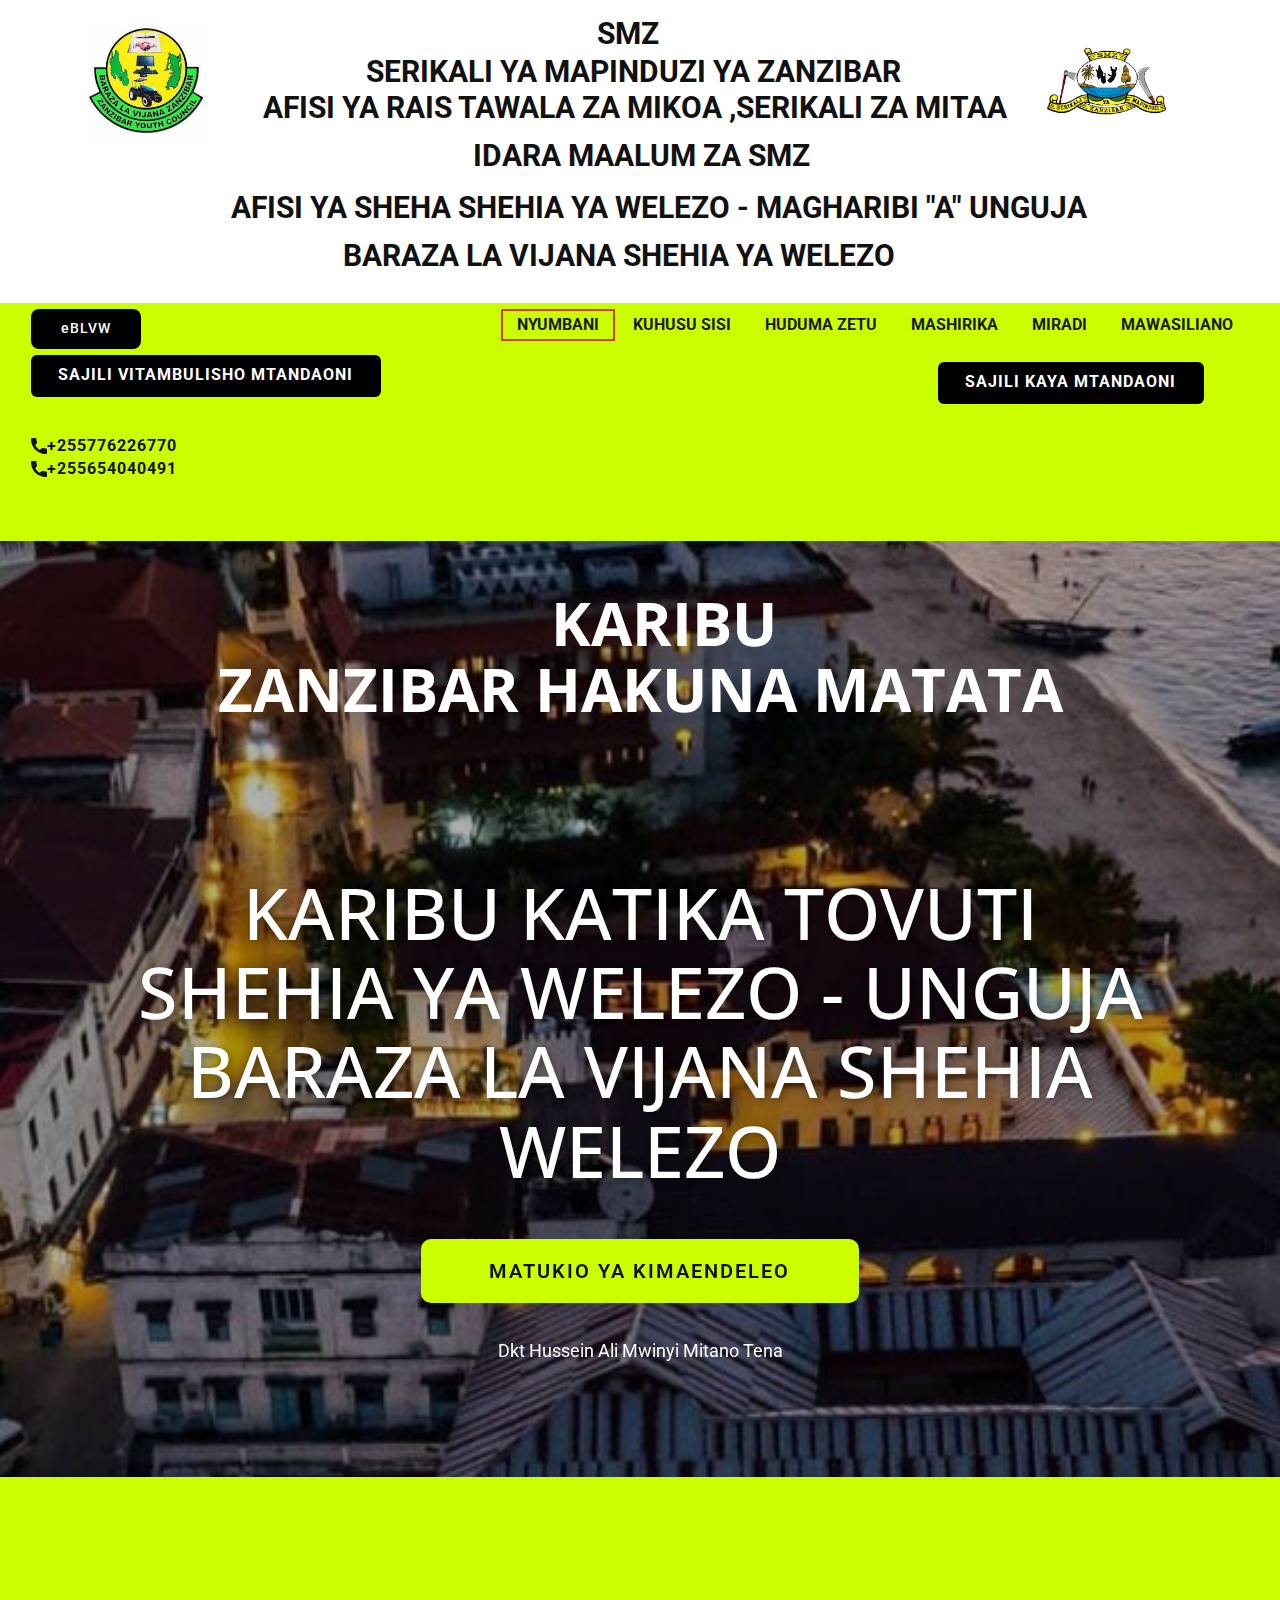
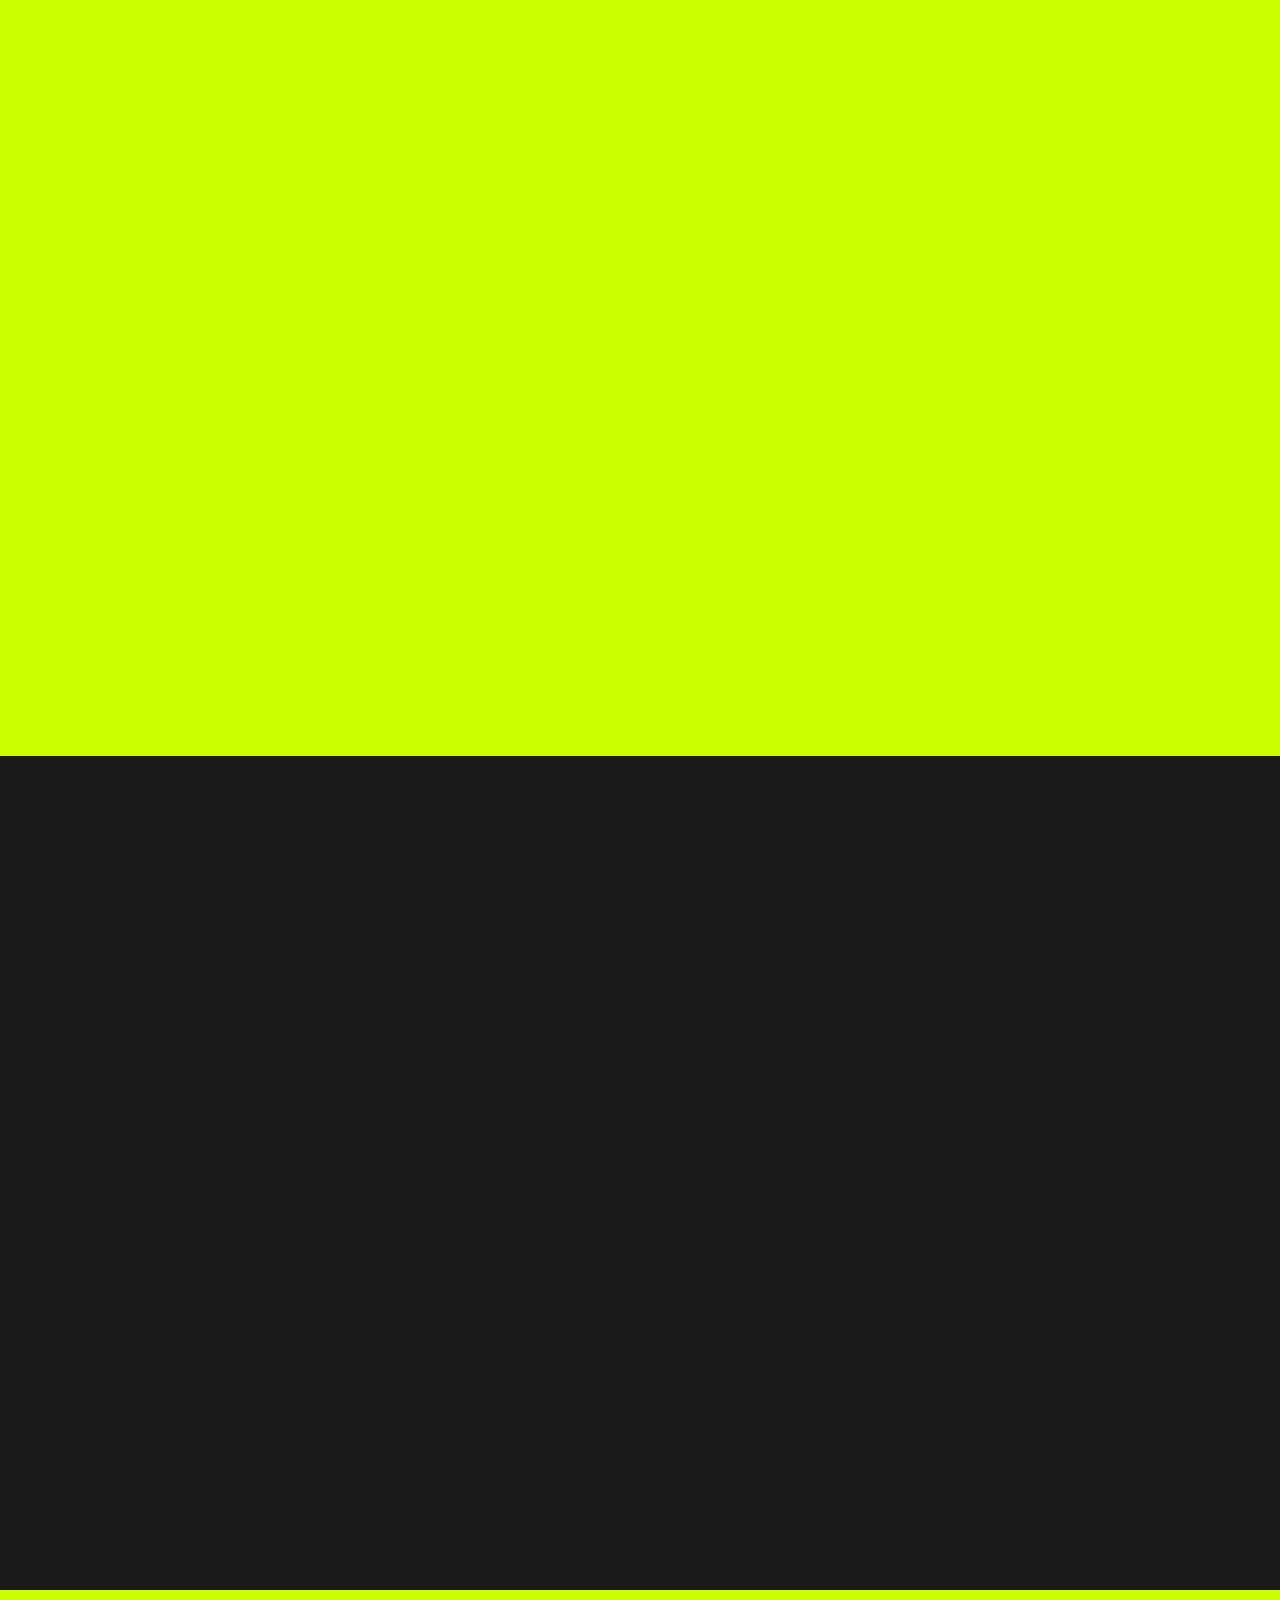
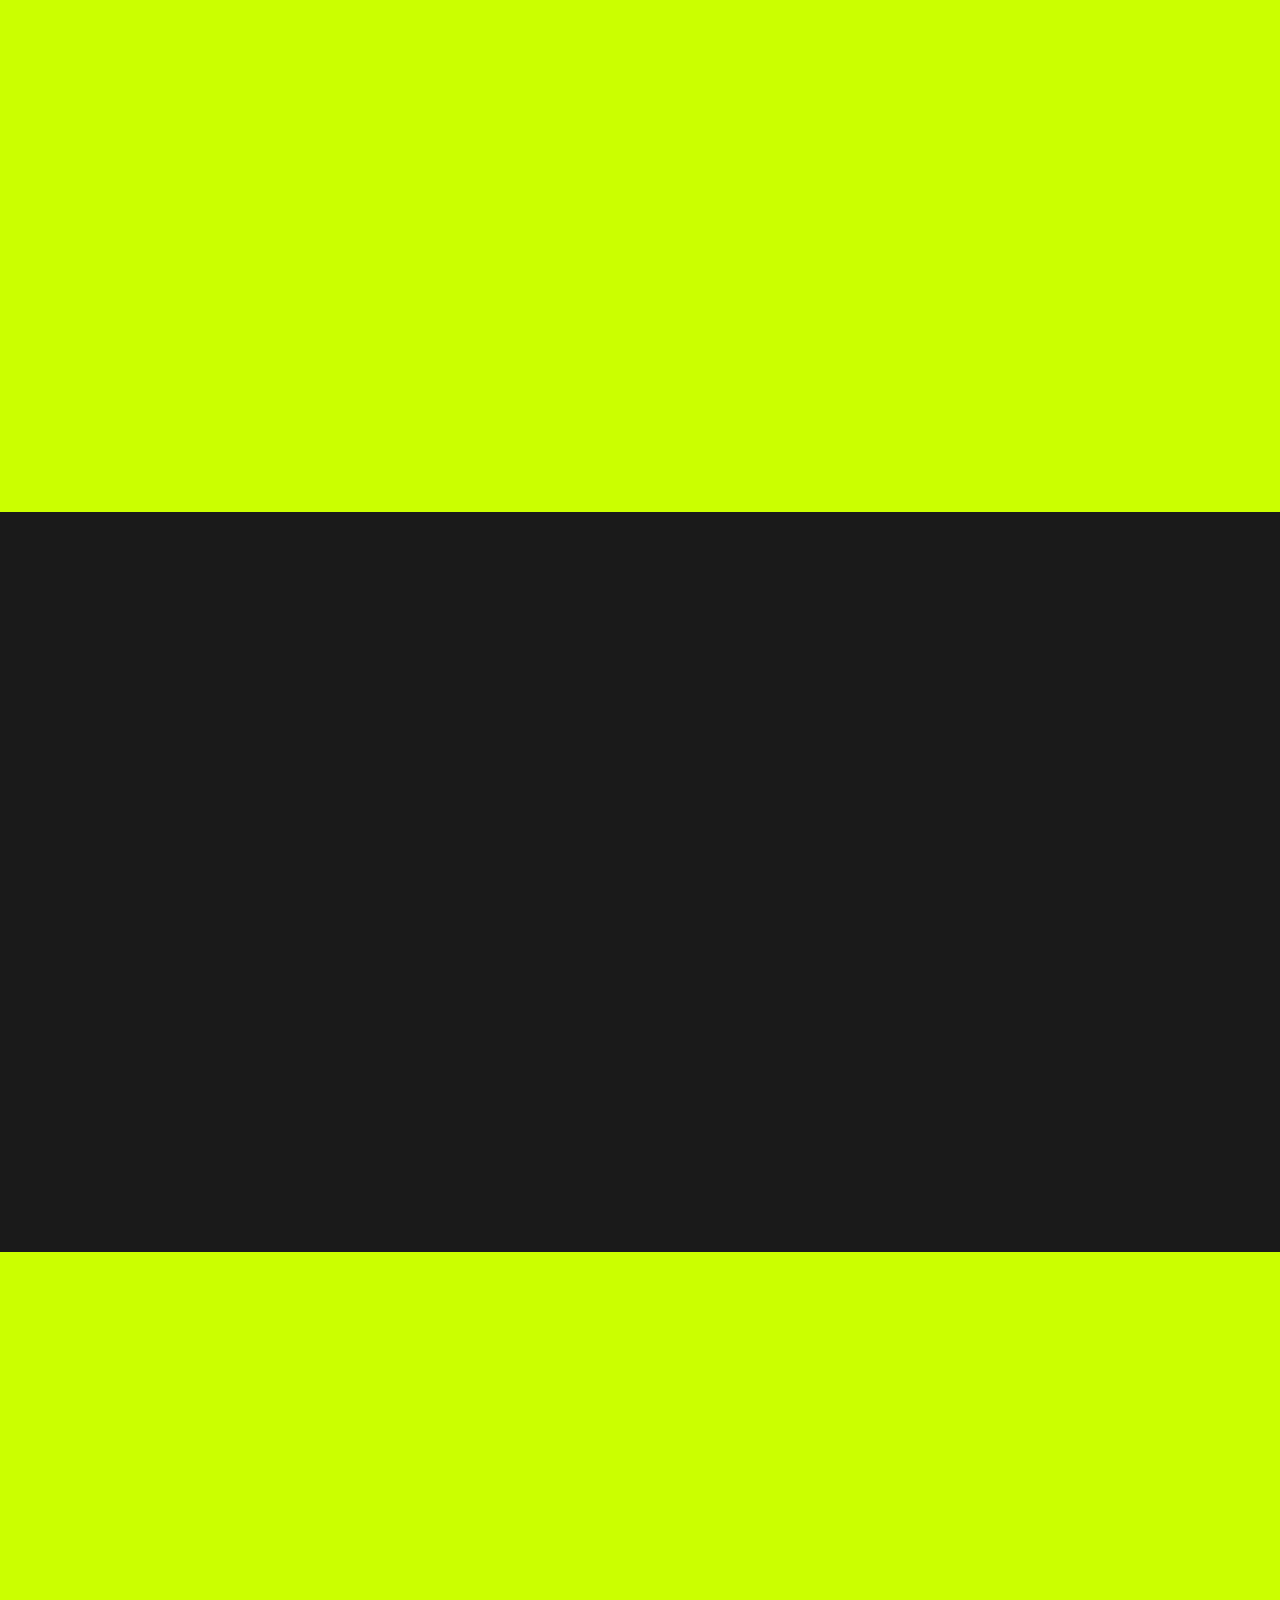
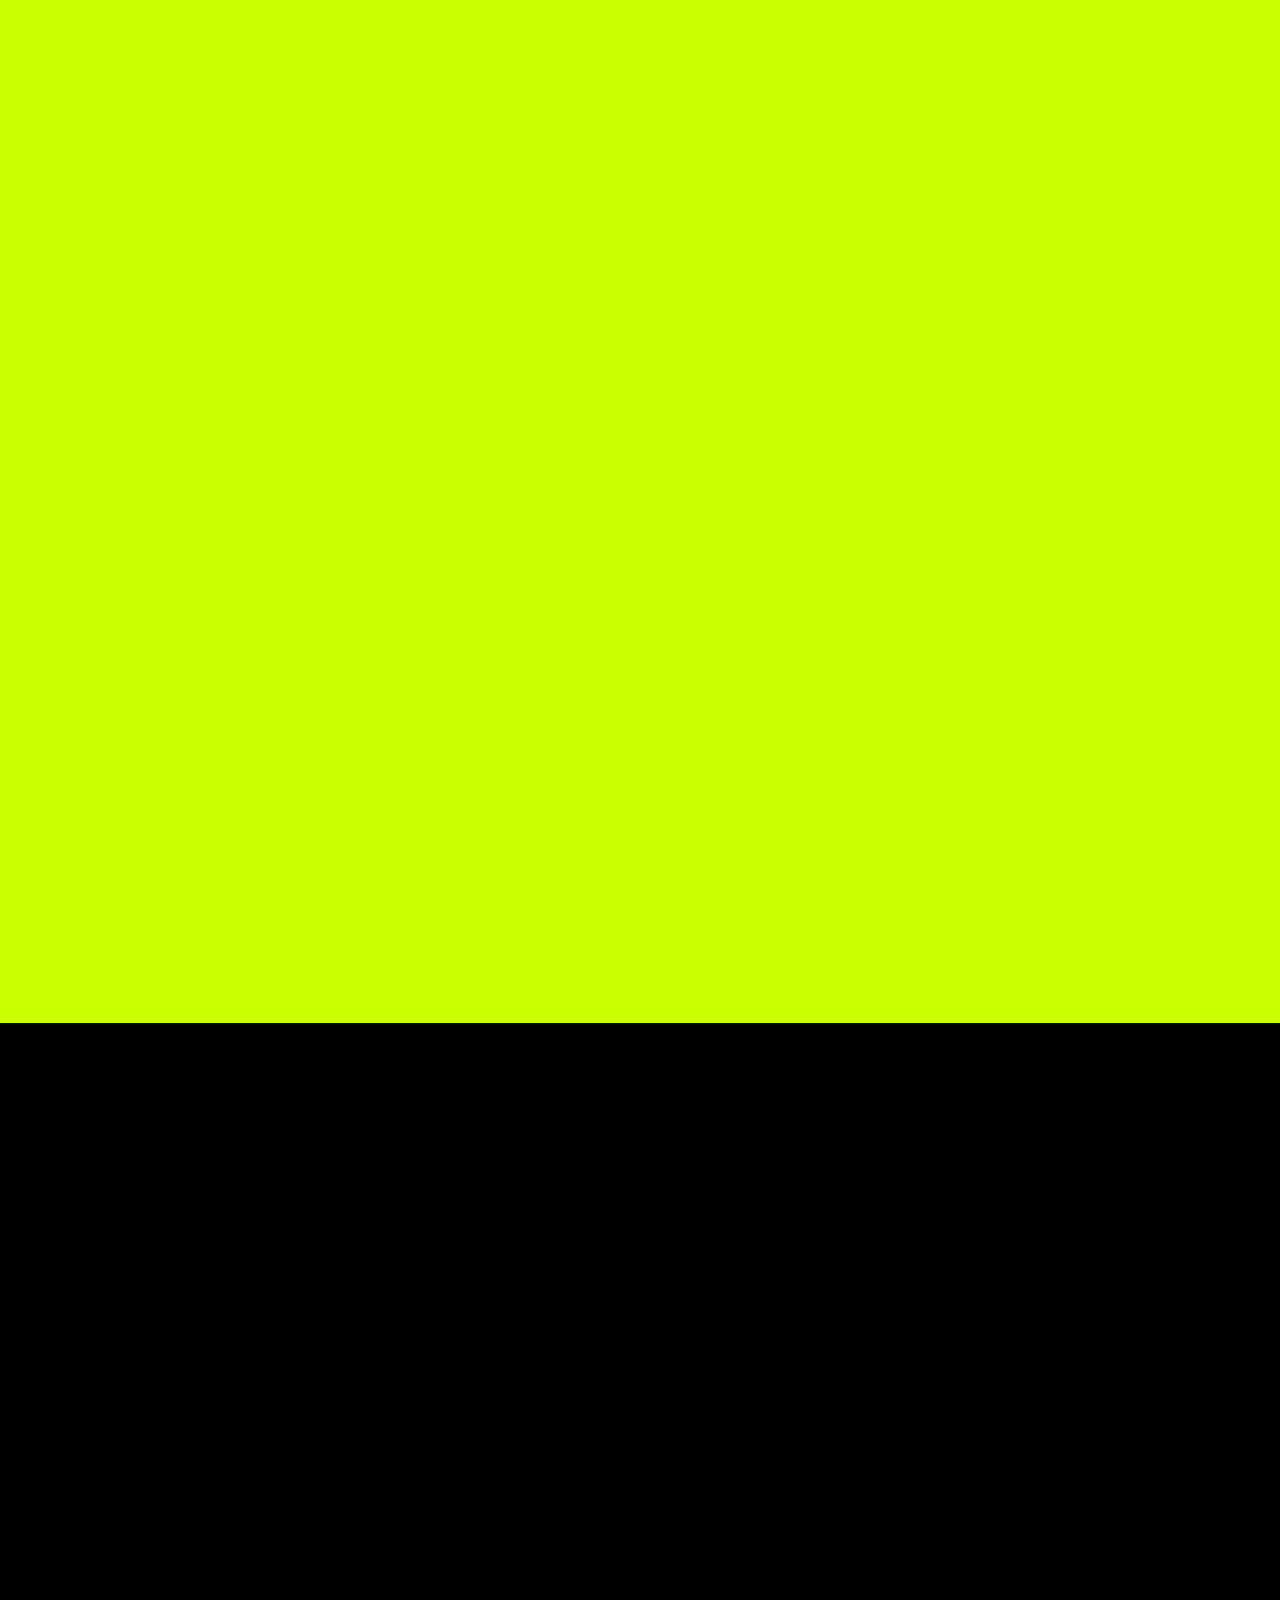
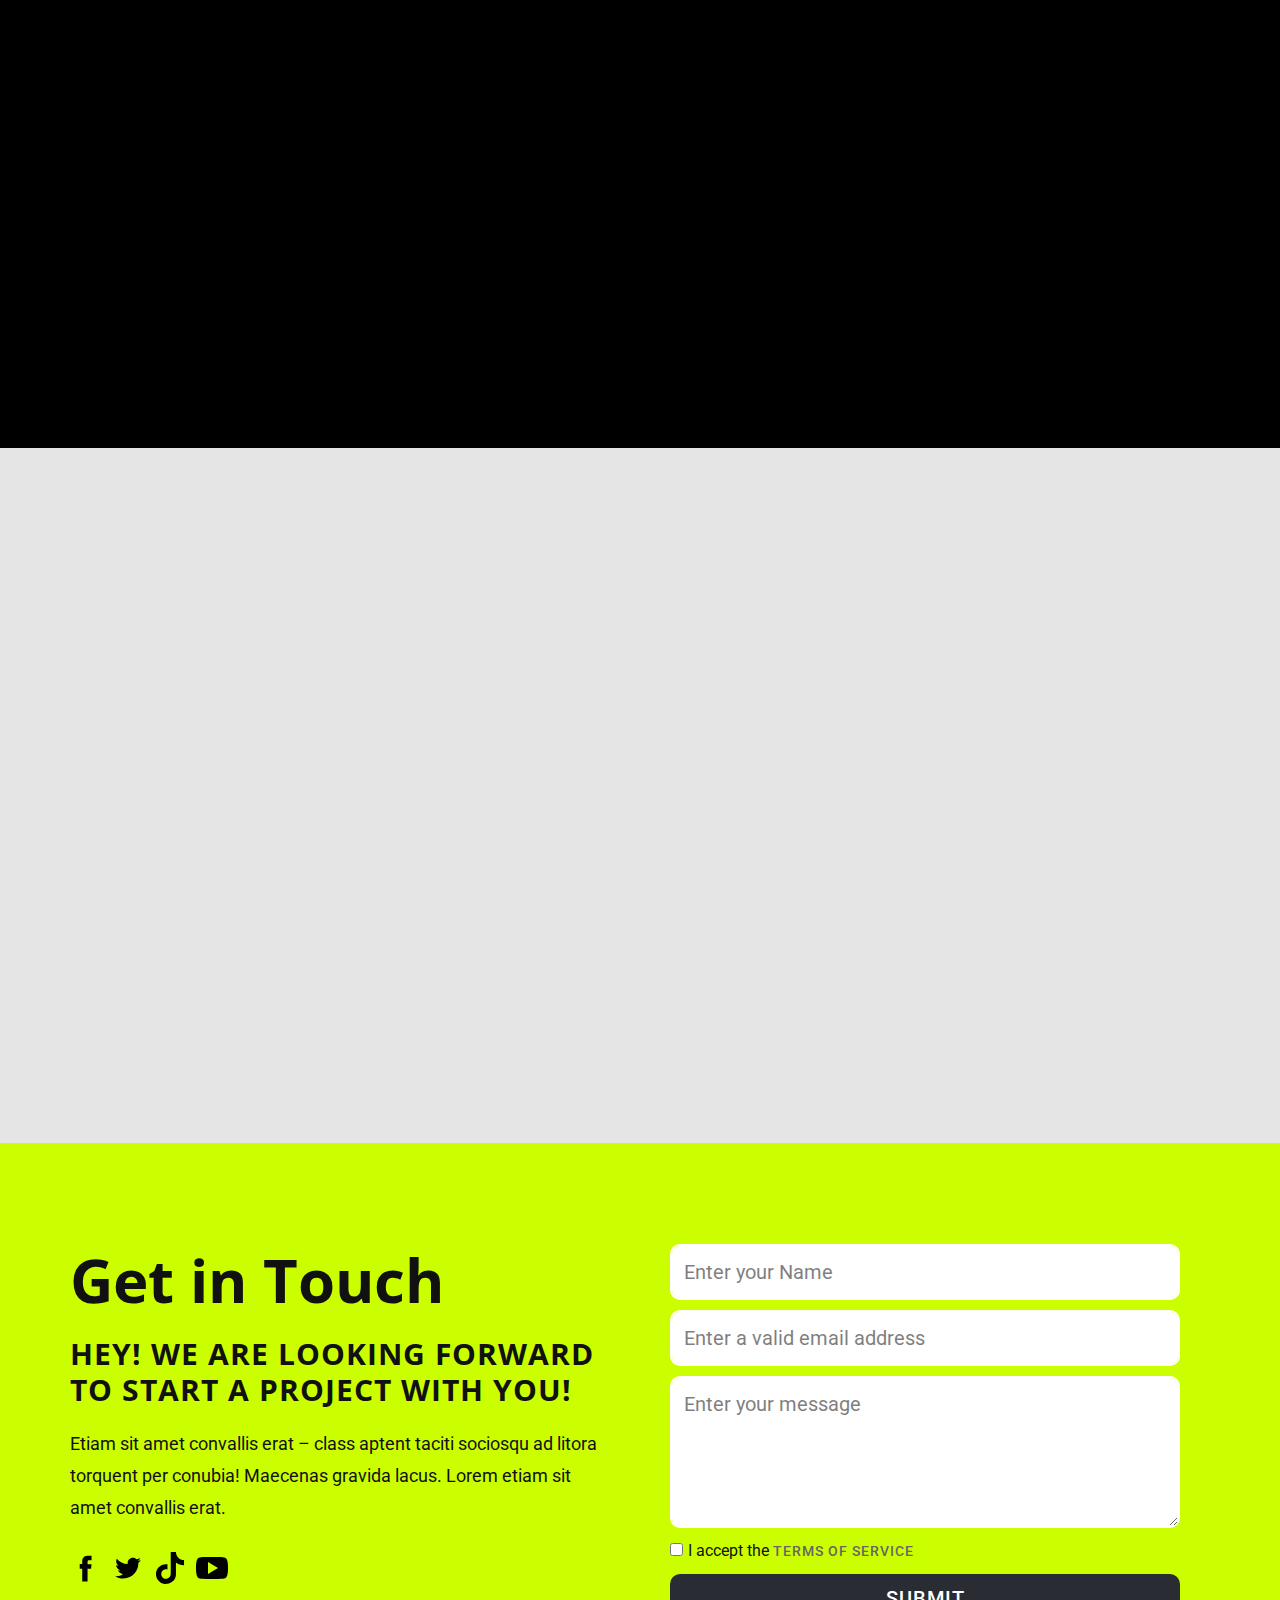
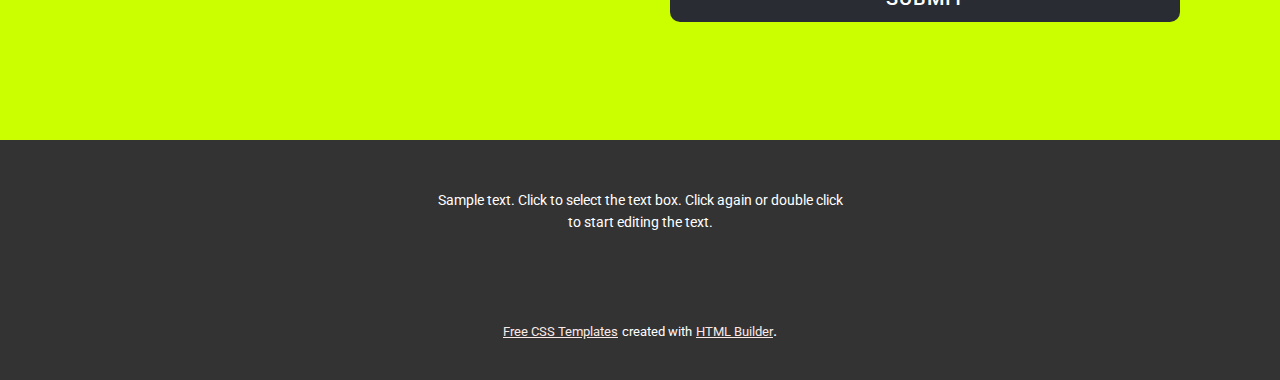
<file: SHEHIA WELEZO/index.html>
<!DOCTYPE html>
<html style="font-size: 16px;" lang="en"><head>
    <meta name="viewport" content="width=device-width, initial-scale=1.0">
    <meta charset="utf-8">
    <meta name="keywords" content="​Reinvent what your business could be, What We Do, ​Diversity, Equity, and Inclusion, ​Our goal is to create 360° Valuefor all our stakeholders, ​Learn About Our Practice Areas, ​How to Get Consulting Clients, Testimonials">
    <meta name="description" content="">
    <title>NYUMBANI</title>
    <link rel="stylesheet" href="nicepage.css" media="screen">
<link rel="stylesheet" href="NYUMBANI.css" media="screen">
    <script class="u-script" type="text/javascript" src="jquery.js" defer=""></script>
    <script class="u-script" type="text/javascript" src="nicepage.js" defer=""></script>
    <meta name="generator" content="Nicepage 5.13.1, nicepage.com">
    <meta name="referrer" content="origin">
    <link id="u-theme-google-font" rel="stylesheet" href="https://fonts.googleapis.com/css?family=Open+Sans:300,300i,400,400i,500,500i,600,600i,700,700i,800,800i|Roboto:100,100i,300,300i,400,400i,500,500i,700,700i,900,900i">
    <link id="u-page-google-font" rel="stylesheet" href="https://fonts.googleapis.com/css?family=Open+Sans:300,300i,400,400i,500,500i,600,600i,700,700i,800,800i|Raleway:100,100i,200,200i,300,300i,400,400i,500,500i,600,600i,700,700i,800,800i,900,900i|Source+Sans+Pro:200,200i,300,300i,400,400i,600,600i,700,700i,900,900i">
    
    
    
    
    
    
    
    
    
    
    <script type="application/ld+json">{
		"@context": "http://schema.org",
		"@type": "Organization",
		"name": "SHEHIA WELEZO",
		"logo": "images/download.png"
}</script>
    <meta name="theme-color" content="#d53d29">
    <meta property="og:title" content="NYUMBANI">
    <meta property="og:description" content="">
    <meta property="og:type" content="website">
  <meta data-intl-tel-input-cdn-path="intlTelInput/"></head>
  <body data-home-page="NYUMBANI.html" data-home-page-title="NYUMBANI" class="u-body u-xl-mode" data-lang="en"><header class=" u-border-no-bottom u-border-no-left u-border-no-right u-border-no-top u-clearfix u-header u-section-row-container" id="sec-9d56" style=""><div class="u-section-rows">
        <div class="u-clearfix u-section-row u-white" data-animation-name="" data-animation-duration="0" data-animation-delay="0" data-animation-direction="">
          <div class="u-clearfix u-sheet u-sheet-1">
            <p class="u-text u-text-1">SMZ</p>
            <p class="u-text u-text-2">SERIKALI YA MAPINDUZI YA ZANZIBAR</p>
            <a href="https://nicepage.com" class="u-image u-logo u-image-1" data-image-width="225" data-image-height="225">
              <img src="images/download.png" class="u-logo-image u-logo-image-1">
            </a>
            <p class="u-text u-text-3">AFISI YA RAIS TAWALA ZA MIKOA ,SERIKALI ZA MITAA<br>&nbsp; &nbsp; &nbsp; &nbsp; &nbsp; &nbsp; &nbsp; &nbsp; &nbsp; &nbsp; &nbsp; &nbsp; &nbsp; &nbsp; &nbsp; IDARA MAALUM ZA SMZ
            </p>
            <a href="https://nicepage.com" class="u-image u-logo u-image-2" data-image-width="225" data-image-height="225">
              <img src="images/download1.jpg" class="u-logo-image u-logo-image-2">
            </a>
            <p class="u-text u-text-4">AFISI YA SHEHA SHEHIA YA WELEZO - MAGHARIBI "A" UNGUJA<br>&nbsp; &nbsp; &nbsp; &nbsp; &nbsp; &nbsp; &nbsp; &nbsp; BARAZA LA VIJANA SHEHIA YA WELEZO
            </p>
          </div>
          
          
          
          
          
        </div>
        <div class="u-palette-3-base u-section-row">
          <div class="u-clearfix u-sheet u-sheet-2">
            <nav class="u-align-left u-menu u-menu-one-level u-offcanvas u-menu-1">
              <div class="menu-collapse" style="font-size: 1rem; letter-spacing: 0px; font-weight: 700; text-transform: uppercase;">
                <a class="u-button-style u-custom-active-border-color u-custom-border u-custom-border-color u-custom-borders u-custom-hover-border-color u-custom-left-right-menu-spacing u-custom-text-active-color u-custom-text-color u-custom-text-hover-color u-custom-top-bottom-menu-spacing u-nav-link" href="#">
                  <svg class="u-svg-link" viewBox="0 0 24 24"><use xmlns:xlink="http://www.w3.org/1999/xlink" xlink:href="#svg-582e"></use></svg>
                  <svg class="u-svg-content" version="1.1" id="svg-582e" viewBox="0 0 16 16" x="0px" y="0px" xmlns:xlink="http://www.w3.org/1999/xlink" xmlns="http://www.w3.org/2000/svg"><g><rect y="1" width="16" height="2"></rect><rect y="7" width="16" height="2"></rect><rect y="13" width="16" height="2"></rect>
</g></svg>
                </a>
              </div>
              <div class="u-custom-menu u-nav-container">
                <ul class="u-nav u-spacing-2 u-unstyled u-nav-1"><li class="u-nav-item"><a class="u-border-2 u-border-active-palette-1-base u-border-hover-palette-1-light-1 u-button-style u-nav-link u-text-active-grey-90 u-text-grey-90 u-text-hover-grey-90" href="NYUMBANI.html" target="_blank" style="padding: 6px 14px;">NYUMBANI</a>
</li><li class="u-nav-item"><a class="u-border-2 u-border-active-palette-1-base u-border-hover-palette-1-light-1 u-button-style u-nav-link u-text-active-grey-90 u-text-grey-90 u-text-hover-grey-90" href="NYUMBANI.html#sec-7ca5" target="_blank" style="padding: 6px 14px;">KUHUSU SISI</a>
</li><li class="u-nav-item"><a class="u-border-2 u-border-active-palette-1-base u-border-hover-palette-1-light-1 u-button-style u-nav-link u-text-active-grey-90 u-text-grey-90 u-text-hover-grey-90" href="WELEZO-TANZANIA-RED-CROSS-.html" style="padding: 6px 14px;">HUDUMA ZETU</a>
</li><li class="u-nav-item"><a class="u-border-2 u-border-active-palette-1-base u-border-hover-palette-1-light-1 u-button-style u-nav-link u-text-active-grey-90 u-text-grey-90 u-text-hover-grey-90" target="_blank" style="padding: 6px 14px;">MASHIRIKA</a>
</li><li class="u-nav-item"><a class="u-border-2 u-border-active-palette-1-base u-border-hover-palette-1-light-1 u-button-style u-nav-link u-text-active-grey-90 u-text-grey-90 u-text-hover-grey-90" href="#" style="padding: 6px 14px;">MIRADI</a>
</li><li class="u-nav-item"><a class="u-border-2 u-border-active-palette-1-base u-border-hover-palette-1-light-1 u-button-style u-nav-link u-text-active-grey-90 u-text-grey-90 u-text-hover-grey-90" href="DRT-YOUTH-ZANZIBAR.html" style="padding: 6px 14px;">MAWASILIANO</a>
</li></ul>
              </div>
              <div class="u-custom-menu u-nav-container-collapse">
                <div class="u-black u-container-style u-inner-container-layout u-opacity u-opacity-95 u-sidenav">
                  <div class="u-inner-container-layout u-sidenav-overflow">
                    <div class="u-menu-close"></div>
                    <ul class="u-align-center u-nav u-popupmenu-items u-unstyled u-nav-2"><li class="u-nav-item"><a class="u-button-style u-nav-link" href="NYUMBANI.html" target="_blank">NYUMBANI</a>
</li><li class="u-nav-item"><a class="u-button-style u-nav-link" href="NYUMBANI.html#sec-7ca5" target="_blank">KUHUSU SISI</a>
</li><li class="u-nav-item"><a class="u-button-style u-nav-link" href="WELEZO-TANZANIA-RED-CROSS-.html">HUDUMA ZETU</a>
</li><li class="u-nav-item"><a class="u-button-style u-nav-link" target="_blank">MASHIRIKA</a>
</li><li class="u-nav-item"><a class="u-button-style u-nav-link" href="#">MIRADI</a>
</li><li class="u-nav-item"><a class="u-button-style u-nav-link" href="DRT-YOUTH-ZANZIBAR.html">MAWASILIANO</a>
</li></ul>
                  </div>
                </div>
                <div class="u-black u-menu-overlay u-opacity u-opacity-70"></div>
              </div>
            </nav>
            <a href="https://wkf.ms/3PkkwvG" class="u-black u-border-none u-btn u-btn-round u-button-style u-radius-8 u-text-white u-btn-1">eBLVW</a>
            <a href="https://online.rita.go.tz/en" class="u-active-black u-black u-border-none u-btn u-btn-round u-button-style u-hover-palette-1-dark-1 u-radius-6 u-btn-2" target="_blank">Sajili kaya MTANDAONI</a>
            <a href="https://www.zcsra.go.tz/" class="u-active-black u-black u-border-none u-btn u-btn-round u-button-style u-hover-palette-1-dark-1 u-radius-6 u-btn-3" target="_blank">SAJILI VITAMBULISHO MTANDAONI</a>
            <a href="https://nicepage.com/c/contacts-website-templates" class="u-active-none u-btn u-button-style u-hover-none u-none u-btn-4"><span class="u-icon"><svg class="u-svg-content" viewBox="0 0 405.333 405.333" x="0px" y="0px" style="width: 1em; height: 1em;"><path d="M373.333,266.88c-25.003,0-49.493-3.904-72.704-11.563c-11.328-3.904-24.192-0.896-31.637,6.699l-46.016,34.752    c-52.8-28.181-86.592-61.952-114.389-114.368l33.813-44.928c8.512-8.512,11.563-20.971,7.915-32.64    C142.592,81.472,138.667,56.96,138.667,32c0-17.643-14.357-32-32-32H32C14.357,0,0,14.357,0,32    c0,205.845,167.488,373.333,373.333,373.333c17.643,0,32-14.357,32-32V298.88C405.333,281.237,390.976,266.88,373.333,266.88z"></path></svg></span>+255776226770
            </a>
            <a href="https://nicepage.com/c/contacts-website-templates" class="u-active-none u-btn u-button-style u-hover-none u-none u-btn-5"><span class="u-icon"><svg class="u-svg-content" viewBox="0 0 405.333 405.333" x="0px" y="0px" style="width: 1em; height: 1em;"><path d="M373.333,266.88c-25.003,0-49.493-3.904-72.704-11.563c-11.328-3.904-24.192-0.896-31.637,6.699l-46.016,34.752    c-52.8-28.181-86.592-61.952-114.389-114.368l33.813-44.928c8.512-8.512,11.563-20.971,7.915-32.64    C142.592,81.472,138.667,56.96,138.667,32c0-17.643-14.357-32-32-32H32C14.357,0,0,14.357,0,32    c0,205.845,167.488,373.333,373.333,373.333c17.643,0,32-14.357,32-32V298.88C405.333,281.237,390.976,266.88,373.333,266.88z"></path></svg></span>+255654040491
            </a>
          </div>
          
          
          
          
          
        </div>
      </div></header>
    <section class="skrollable skrollable-between u-align-center u-clearfix u-image u-shading u-section-1" src="" id="carousel_f7ba" data-image-width="564" data-image-height="697">
      <div class="u-clearfix u-sheet u-sheet-1">
        <h1 class="u-align-center u-text u-text-1">&nbsp; &nbsp;KARIBU <br>ZANZIBAR HAKUNA MATATA
        </h1>
        <h1 class="u-align-center u-text u-text-body-alt-color u-text-2" data-animation-name="customAnimationIn" data-animation-duration="1500" data-animation-delay="0" data-animation-direction="">KARIBU KATIKA TOVUTI SHEHIA YA WELEZO - UNGUJA<br>BARAZA LA VIJANA SHEHIA WELEZO
        </h1>
        <a href="https://nicepage.com/website-builder" class="u-active-white u-align-center u-btn u-btn-round u-button-style u-hover-white u-palette-3-base u-radius-10 u-btn-1" data-animation-name="customAnimationIn" data-animation-duration="1500" data-animation-delay="500">MATUKIO YA KIMAENDELEO</a>
        <p class="u-align-center u-text u-text-default u-text-3" data-animation-name="customAnimationIn" data-animation-duration="1500" data-animation-delay="500">Dkt Hussein Ali Mwinyi Mitano Tena</p>
      </div>
    </section>
    <section class="u-align-center u-clearfix u-palette-3-base u-section-2" id="sec-7ca5">
      <div class="u-clearfix u-sheet u-sheet-1">
        <h2 class="u-align-center u-text u-text-default u-text-1" data-animation-name="customAnimationIn" data-animation-duration="1500" data-animation-delay="500">KUHUSU SISI&nbsp;</h2>
        <h2 class="u-align-center u-text u-text-2" data-animation-name="customAnimationIn" data-animation-duration="1500" data-animation-delay="500">Afisi ya Sheha wa shehia welezo ya Kwanza katika Wilaya ya Magharibi "A" ni shehia ilipakana na Wilaya Mjini kwa Upande wa Magharibi na Upande wa Mashariki umepakana na Wilaya ya Magharibi "B"&nbsp;<br>Ikiongozwa na Mhs. MOHAMED AMOUR KHAMIS.<br>Shehia ya welezo ina Kata 1 - KATA YA WELEZO 71204.
        </h2>
        <div class="u-expanded-width u-layout-grid u-list u-list-1">
          <div class="u-repeater u-repeater-1">
            <div class="u-align-left u-container-align-center u-container-style u-list-item u-repeater-item u-white u-list-item-1" data-animation-name="customAnimationIn" data-animation-duration="1500" data-animation-delay="0">
              <div class="u-container-layout u-similar-container u-valign-top u-container-layout-1"><span class="u-align-center u-file-icon u-icon u-icon-circle u-palette-3-base u-text-black u-icon-1"><img src="images/1184787-154781a1.png" alt=""></span>
                <h5 class="u-align-center u-text u-text-3">ASASI ZA KIRAI</h5>
                <p class="u-align-center u-text u-text-4">Shehia ya welezo ina Asasi za kirai na Vyama vya siasa vinavyosaidia kukuwa kwa uchumi wa Shehia ya Welezo.<br>DRT YOUTH ZANZIBAR<br>WELEZO TANZANIA RED CROSS<br>OFISI YA CCM JIMBO LA WELEZO<br>ZAPHA+
                </p>
              </div>
            </div>
            <div class="u-align-left u-container-align-center u-container-style u-list-item u-repeater-item u-video-cover u-white u-list-item-2" data-animation-direction="Up" data-animation-name="customAnimationIn" data-animation-duration="1500" data-animation-delay="250">
              <div class="u-container-layout u-similar-container u-valign-top u-container-layout-2"><span class="u-align-center u-file-icon u-icon u-icon-circle u-palette-3-base u-text-black u-icon-2"><img src="images/1786971-c2ae33cb.png" alt=""></span>
                <h5 class="u-align-center u-text u-text-5">USHIRIKIANO</h5>
                <p class="u-align-center u-text u-text-6">Shehia ya Welezo ina Mahusiano Mazuri katika Utendaji na Ofisi za kiserikali na Asasi za kirai na Wananchi wake ni wenye Muamko katika kuleta Maendeleo.</p>
              </div>
            </div>
            <div class="u-align-left u-container-align-center u-container-style u-list-item u-repeater-item u-video-cover u-white u-list-item-3" data-animation-direction="Up" data-animation-name="customAnimationIn" data-animation-duration="1500" data-animation-delay="500">
              <div class="u-container-layout u-similar-container u-valign-top u-container-layout-3"><span class="u-align-center u-file-icon u-icon u-icon-circle u-palette-3-base u-text-black u-icon-3"><img src="images/3152429-b76023b4.png" alt=""></span>
                <h5 class="u-align-center u-text u-text-7"> MALENGO</h5>
                <p class="u-align-center u-text u-text-8">Kuwa ni shehia ya kwanza katika kuimarisha shughuli za kimaendeleo na Utoaji wake wa Huduma kwa Wananchi kupitia Mfumo wa TEHAMA</p>
              </div>
            </div>
            <div class="u-align-left u-container-align-center u-container-style u-list-item u-repeater-item u-video-cover u-white u-list-item-4" data-animation-direction="Up" data-animation-name="customAnimationIn" data-animation-duration="1500" data-animation-delay="750">
              <div class="u-container-layout u-similar-container u-valign-top u-container-layout-4"><span class="u-align-center u-file-icon u-icon u-icon-circle u-palette-3-base u-text-black u-icon-4"><img src="images/1077221-bea2a9c3.png" alt=""></span>
                <h5 class="u-align-center u-text u-text-9"> FURSA ZA KIUCHUMI</h5>
                <p class="u-align-center u-text u-text-10">Kupitia Baraza la Vijana na Uwongozi wa shehia ya Welezo kuwa ni sehemu ya kuzalisha Fursa za kiuchumi ili wananchi na Vijana waweze kujikwamua na Hali ngumu za Umasikini.</p>
              </div>
            </div>
          </div>
        </div>
      </div>
    </section>
    <section class="u-align-center u-clearfix u-grey-90 u-section-3" id="carousel_e6f3">
      <div class="u-clearfix u-sheet u-valign-middle u-sheet-1">
        <div class="u-shape u-shape-svg u-text-palette-3-base u-shape-1" data-animation-name="customAnimationIn" data-animation-duration="1500" data-animation-delay="0">
          <svg class="u-svg-link" preserveAspectRatio="none" viewBox="0 0 160 160" style=""><use xmlns:xlink="http://www.w3.org/1999/xlink" xlink:href="#svg-afd0"></use></svg>
          <svg class="u-svg-content" viewBox="0 0 160 160" x="0px" y="0px" id="svg-afd0" style="enable-background:new 0 0 160 160;"><path d="M80,30c27.6,0,50,22.4,50,50s-22.4,50-50,50s-50-22.4-50-50S52.4,30,80,30 M80,0C35.8,0,0,35.8,0,80s35.8,80,80,80
	s80-35.8,80-80S124.2,0,80,0L80,0z"></path></svg>
        </div>
        <div class="u-clearfix u-gutter-0 u-layout-wrap u-layout-wrap-1">
          <div class="u-layout" style="">
            <div class="u-layout-row" style="">
              <div class="u-align-left u-container-style u-image u-layout-cell u-left-cell u-size-28-md u-size-28-sm u-size-28-xs u-size-30-lg u-size-30-xl u-size-xs-60 u-image-1" src="" data-animation-name="customAnimationIn" data-animation-duration="1500" data-animation-delay="0" data-image-width="3200" data-image-height="4000">
                <div class="u-container-layout u-container-layout-1" src=""></div>
              </div>
              <div class="u-align-left u-container-align-left-lg u-container-align-left-xl u-container-style u-layout-cell u-right-cell u-shape-rectangle u-size-30-lg u-size-30-xl u-size-32-md u-size-32-sm u-size-32-xs u-size-xs-60 u-white u-layout-cell-2" data-animation-name="customAnimationIn" data-animation-duration="1500" data-animation-delay="500">
                <div class="u-container-layout u-valign-middle-lg u-valign-middle-md u-valign-middle-sm u-valign-middle-xl u-container-layout-2">
                  <h2 class="u-align-left u-font-titillium-Web u-text u-text-1">MKUU WA WILAYA YA MAGHARIBI "A"</h2>
                  <p class="u-align-left u-text u-text-2">Mhe. SUZAN PETER KUNAMBI&nbsp;<br>Ndie mkuu wa wilaya ya Magharibi "A" anayesimamia Jumla ya shehia&nbsp; 31 za Magharibi "A"
                  </p>
                  <a href="https://tamisemim.go.tz/" class="u-active-grey-90 u-align-left u-border-none u-btn u-btn-round u-button-style u-hover-grey-90 u-palette-3-base u-radius-10 u-btn-1">SOMA ZAIDI</a>
                </div>
              </div>
            </div>
          </div>
        </div>
      </div>
    </section>
    <section class="u-align-center u-clearfix u-container-align-center-sm u-container-align-center-xs u-palette-3-base u-section-4" id="sec-7339">
      <div class="u-clearfix u-sheet u-valign-middle u-sheet-1">
        <h2 class="u-align-center-sm u-align-center-xs u-text u-text-1" data-animation-name="customAnimationIn" data-animation-duration="1500" data-animation-delay="250"> Our goal is to create 360° Value<br>
          <span class="u-text-palette-3-dark-2">for all our stakeholders</span>
          <br>
        </h2>
        <a href="mailto:hi@freedesigner.com" class="u-active-palette-3-dark-2 u-align-center-sm u-align-center-xs u-border-none u-btn u-btn-round u-button-style u-hover-palette-3-dark-2 u-palette-3-dark-3 u-radius-8 u-text-active-palette-3-base u-text-hover-palette-3-base u-text-palette-3-base u-btn-1" data-animation-name="customAnimationIn" data-animation-duration="1500" data-animation-delay="500">Contact Us</a>
      </div>
    </section>
    <section class="u-align-left u-clearfix u-grey-90 u-section-5" id="sec-4516">
      <div class="u-clearfix u-sheet u-valign-middle u-sheet-1">
        <h5 class="u-text u-text-default u-text-1" data-animation-name="customAnimationIn" data-animation-duration="1500">our services</h5>
        <h1 class="u-custom-font u-font-raleway u-text u-text-2" data-animation-name="customAnimationIn" data-animation-duration="1500" data-animation-delay="500"> Learn About Our Practice Areas</h1>
        <div class="u-expanded-width u-list u-list-1">
          <div class="u-repeater u-repeater-1">
            <div class="u-container-style u-list-item u-repeater-item u-list-item-1" data-animation-direction="Left" data-animation-name="customAnimationIn" data-animation-duration="1500" data-animation-delay="500">
              <div class="u-container-layout u-similar-container u-valign-top u-container-layout-1">
                <p class="u-custom-font u-font-source-sans-pro u-text u-text-palette-3-base u-text-3"> Business Operations </p>
                <div class="u-border-1 u-border-grey-70 u-expanded-width u-line u-line-horizontal u-line-1"></div>
              </div>
            </div>
            <div class="u-container-style u-list-item u-repeater-item u-list-item-2" data-animation-direction="Left" data-animation-name="customAnimationIn" data-animation-duration="1500" data-animation-delay="500">
              <div class="u-container-layout u-similar-container u-valign-top u-container-layout-2">
                <p class="u-custom-font u-font-source-sans-pro u-text u-text-palette-3-base u-text-4">Marketing</p>
                <div class="u-border-1 u-border-grey-70 u-expanded-width u-line u-line-horizontal u-line-2"></div>
              </div>
            </div>
            <div class="u-container-style u-list-item u-repeater-item u-list-item-3" data-animation-direction="Left" data-animation-name="customAnimationIn" data-animation-duration="1500" data-animation-delay="500">
              <div class="u-container-layout u-similar-container u-valign-top u-container-layout-3">
                <p class="u-custom-font u-font-source-sans-pro u-text u-text-palette-3-base u-text-5">Product Bootcamp</p>
                <div class="u-border-1 u-border-grey-70 u-expanded-width u-line u-line-horizontal u-line-3"></div>
              </div>
            </div>
            <div class="u-container-style u-list-item u-repeater-item u-list-item-4" data-animation-direction="Left" data-animation-name="customAnimationIn" data-animation-duration="1500" data-animation-delay="500">
              <div class="u-container-layout u-similar-container u-valign-top u-container-layout-4">
                <p class="u-custom-font u-font-source-sans-pro u-text u-text-palette-3-base u-text-6"> Company Transformation</p>
                <div class="u-border-1 u-border-grey-70 u-expanded-width u-line u-line-horizontal u-line-4"></div>
              </div>
            </div>
            <div class="u-container-style u-list-item u-repeater-item u-list-item-5" data-animation-direction="Left" data-animation-name="customAnimationIn" data-animation-duration="1500" data-animation-delay="500">
              <div class="u-container-layout u-similar-container u-valign-top u-container-layout-5">
                <p class="u-custom-font u-font-source-sans-pro u-text u-text-palette-3-base u-text-7">Value Matrix</p>
                <div class="u-border-1 u-border-grey-70 u-expanded-width u-line u-line-horizontal u-line-5"></div>
              </div>
            </div>
            <div class="u-container-style u-list-item u-repeater-item u-list-item-6" data-animation-direction="Left" data-animation-name="customAnimationIn" data-animation-duration="1500" data-animation-delay="500">
              <div class="u-container-layout u-similar-container u-valign-top u-container-layout-6">
                <p class="u-custom-font u-font-source-sans-pro u-text u-text-palette-3-base u-text-8">Concept Design</p>
                <div class="u-border-1 u-border-grey-70 u-expanded-width u-line u-line-horizontal u-line-6"></div>
              </div>
            </div>
            <div class="u-container-style u-list-item u-repeater-item u-list-item-7" data-animation-direction="Left" data-animation-name="customAnimationIn" data-animation-duration="1500" data-animation-delay="500">
              <div class="u-container-layout u-similar-container u-valign-top u-container-layout-7">
                <p class="u-custom-font u-font-source-sans-pro u-text u-text-palette-3-base u-text-9">Idea Sketching</p>
                <div class="u-border-1 u-border-grey-70 u-expanded-width u-line u-line-horizontal u-line-7"></div>
              </div>
            </div>
            <div class="u-container-style u-list-item u-repeater-item u-list-item-8" data-animation-direction="Left" data-animation-name="customAnimationIn" data-animation-duration="1500" data-animation-delay="500">
              <div class="u-container-layout u-similar-container u-valign-top u-container-layout-8">
                <p class="u-custom-font u-font-source-sans-pro u-text u-text-palette-3-base u-text-10"> Corporate Travel </p>
                <div class="u-border-1 u-border-grey-70 u-expanded-width u-line u-line-horizontal u-line-8"></div>
              </div>
            </div>
            <div class="u-container-style u-list-item u-repeater-item u-list-item-9" data-animation-direction="Left" data-animation-name="customAnimationIn" data-animation-duration="1500" data-animation-delay="500">
              <div class="u-container-layout u-similar-container u-valign-top u-container-layout-9">
                <p class="u-custom-font u-font-source-sans-pro u-text u-text-palette-3-base u-text-11">Experience Maps</p>
                <div class="u-border-1 u-border-grey-70 u-expanded-width u-line u-line-horizontal u-line-9"></div>
              </div>
            </div>
            <div class="u-container-style u-list-item u-repeater-item u-list-item-10" data-animation-name="customAnimationIn" data-animation-duration="1500" data-animation-delay="500">
              <div class="u-container-layout u-similar-container u-valign-top u-container-layout-10">
                <p class="u-custom-font u-font-source-sans-pro u-text u-text-palette-3-base u-text-12">Digital Solutions</p>
                <div class="u-border-1 u-border-grey-70 u-expanded-width u-line u-line-horizontal u-line-10"></div>
              </div>
            </div>
            <div class="u-container-style u-list-item u-repeater-item u-list-item-11" data-animation-name="customAnimationIn" data-animation-duration="1500" data-animation-delay="500">
              <div class="u-container-layout u-similar-container u-valign-top u-container-layout-11">
                <p class="u-custom-font u-font-source-sans-pro u-text u-text-palette-3-base u-text-13">Consulting</p>
                <div class="u-border-1 u-border-grey-70 u-expanded-width u-line u-line-horizontal u-line-11"></div>
              </div>
            </div>
            <div class="u-container-style u-list-item u-repeater-item u-list-item-12" data-animation-name="customAnimationIn" data-animation-duration="1500" data-animation-delay="500">
              <div class="u-container-layout u-similar-container u-valign-top u-container-layout-12">
                <p class="u-custom-font u-font-source-sans-pro u-text u-text-palette-3-base u-text-14"> Technology Solutions</p>
                <div class="u-border-1 u-border-grey-70 u-expanded-width u-line u-line-horizontal u-line-12"></div>
              </div>
            </div>
          </div>
        </div>
        <a href="https://nicepage.com/static-site-generator" class="u-active-white u-align-left u-border-none u-btn u-btn-round u-button-style u-hover-white u-palette-3-base u-radius-10 u-btn-1" data-animation-name="customAnimationIn" data-animation-duration="1500" data-animation-delay="500" data-animation-direction="">Learn more&nbsp;<span class="u-icon"><svg class="u-svg-content" viewBox="0 0 512 512" x="0px" y="0px" style="width: 1em; height: 1em;"><path d="M506.134,241.843c-0.006-0.006-0.011-0.013-0.018-0.019l-104.504-104c-7.829-7.791-20.492-7.762-28.285,0.068 c-7.792,7.829-7.762,20.492,0.067,28.284L443.558,236H20c-11.046,0-20,8.954-20,20c0,11.046,8.954,20,20,20h423.557 l-70.162,69.824c-7.829,7.792-7.859,20.455-0.067,28.284c7.793,7.831,20.457,7.858,28.285,0.068l104.504-104 c0.006-.006,0.011-.013,0.018-.019C513.968,262.339,513.943,249.635,506.134,241.843z"></path></svg></span>
        </a>
      </div>
    </section>
    <section class="u-align-center u-clearfix u-palette-3-base u-section-6" id="carousel_762b">
      <div class="u-clearfix u-sheet u-valign-middle u-sheet-1">
        <div class="u-shape u-shape-svg u-text-white u-shape-1" data-animation-name="customAnimationIn" data-animation-duration="1500" data-animation-delay="500">
          <svg class="u-svg-link" preserveAspectRatio="none" viewBox="0 0 160 160" style=""><use xmlns:xlink="http://www.w3.org/1999/xlink" xlink:href="#svg-e858"></use></svg>
          <svg class="u-svg-content" viewBox="0 0 160 160" x="0px" y="0px" id="svg-e858" style="enable-background:new 0 0 160 160;"><path d="M80,30c27.6,0,50,22.4,50,50s-22.4,50-50,50s-50-22.4-50-50S52.4,30,80,30 M80,0C35.8,0,0,35.8,0,80s35.8,80,80,80
	s80-35.8,80-80S124.2,0,80,0L80,0z"></path></svg>
        </div>
        <div class="u-image u-image-circle u-preserve-proportions u-image-1" data-image-width="1000" data-image-height="1000" data-animation-name="customAnimationIn" data-animation-duration="1500"></div>
        <div class="u-shape u-shape-circle u-white u-shape-2" data-animation-name="customAnimationIn" data-animation-duration="1500" data-animation-delay="500"></div>
        <div class="u-container-align-left u-container-style u-expanded-width-xs u-grey-90 u-group u-shape-rectangle u-group-1" data-animation-name="customAnimationIn" data-animation-duration="1500" data-animation-delay="500">
          <div class="u-container-layout u-valign-middle u-container-layout-1">
            <h2 class="u-align-left u-custom-font u-heading-font u-text u-text-body-alt-color u-text-1"> How to Get Consulting Clients</h2>
            <p class="u-align-left u-large-text u-text u-text-body-alt-color u-text-variant u-text-2">Nibh venenatis cras sed felis eget velit aliquet sagittis id. Tellus pellentesque eu tincidunt tortor aliquam nulla. </p>
            <p class="u-align-left u-text u-text-body-alt-color u-text-3">Image from <a href="https://www.freepik.com/photos/business" class="u-active-none u-border-1 u-border-no-left u-border-no-right u-border-no-top u-border-white u-btn u-button-link u-button-style u-hover-none u-none u-text-body-alt-color u-btn-1">Freepik</a>
            </p>
            <a href="https://nicepage.com/k/university-website-templates" class="u-active-white u-align-left u-border-none u-btn u-btn-round u-button-style u-hover-white u-palette-3-base u-radius-10 u-btn-2">Learn More</a>
          </div>
        </div>
        <div class="u-shape u-shape-svg u-text-white u-shape-3" data-animation-name="customAnimationIn" data-animation-duration="1500" data-animation-delay="500">
          <svg class="u-svg-link" preserveAspectRatio="none" viewBox="0 0 160 160" style=""><use xmlns:xlink="http://www.w3.org/1999/xlink" xlink:href="#svg-a0bf"></use></svg>
          <svg xmlns="http://www.w3.org/2000/svg" xmlns:xlink="http://www.w3.org/1999/xlink" version="1.1" xml:space="preserve" class="u-svg-content" viewBox="0 0 160 160" x="0px" y="0px" id="svg-a0bf" style="enable-background:new 0 0 160 160;"><path d="M80,30c27.6,0,50,22.4,50,50s-22.4,50-50,50s-50-22.4-50-50S52.4,30,80,30 M80,0C35.8,0,0,35.8,0,80s35.8,80,80,80
	s80-35.8,80-80S124.2,0,80,0L80,0z"></path></svg>
        </div>
      </div>
    </section>
    <section class="u-black u-clearfix u-section-7" id="carousel_b0e3">
      <div class="u-clearfix u-sheet u-valign-middle u-sheet-1">
        <div class="u-clearfix u-expanded-width-sm u-expanded-width-xs u-layout-wrap u-layout-wrap-1">
          <div class="u-layout">
            <div class="u-layout-row">
              <div class="u-size-32">
                <div class="u-layout-row">
                  <div class="u-container-style u-layout-cell u-size-60 u-layout-cell-1" data-animation-name="customAnimationIn" data-animation-duration="1500">
                    <div class="u-container-layout u-valign-top u-container-layout-1">
                      <div class="u-palette-3-base u-shape u-shape-circle u-shape-1" data-animation-name="customAnimationIn" data-animation-duration="1500"></div>
                      <h3 class="u-align-left u-text u-text-1"> We build adjacent businesses to optimize our areas of expertise</h3>
                      <p class="u-align-justify u-text u-text-2">Elit sed vulputate mi sit amet mauris. Arcu odio ut sem nulla pharetra. Nisi scelerisque eu ultrices vitae. Dapibus ultrices in iaculis nunc sed augue lacus. Laoreet non curabitur gravida arcu ac. Eget velit aliquet sagittis id consectetur purus ut. Sit amet luctus venenatis lectus magna fringilla urna. Dolor morbi non arcu risus quis varius quam. Aenean sed adipiscing diam donec adipiscing tristique risus.</p>
                      <p class="u-text u-text-3">Image from <a href="https://www.freepik.com/photos/man" class="u-active-none u-border-1 u-border-no-left u-border-no-right u-border-no-top u-border-white u-btn u-button-link u-button-style u-hover-none u-none u-text-body-alt-color u-btn-1" target="_blank">Freepik</a>
                      </p>
                      <a href="https://nicepage.com/html-templates" class="u-active-white u-align-left u-border-none u-btn u-btn-round u-button-style u-hover-white u-palette-3-base u-radius-10 u-btn-2" data-animation-name="customAnimationIn" data-animation-duration="1500" data-animation-delay="500" data-animation-direction="">Learn more&nbsp;<span class="u-icon"><svg class="u-svg-content" viewBox="0 0 512 512" x="0px" y="0px" style="width: 1em; height: 1em;"><path d="M506.134,241.843c-0.006-0.006-0.011-0.013-0.018-0.019l-104.504-104c-7.829-7.791-20.492-7.762-28.285,0.068 c-7.792,7.829-7.762,20.492,0.067,28.284L443.558,236H20c-11.046,0-20,8.954-20,20c0,11.046,8.954,20,20,20h423.557 l-70.162,69.824c-7.829,7.792-7.859,20.455-0.067,28.284c7.793,7.831,20.457,7.858,28.285,0.068l104.504-104 c0.006-.006,0.011-.013,0.018-.019C513.968,262.339,513.943,249.635,506.134,241.843z"></path></svg></span>
                      </a>
                    </div>
                  </div>
                </div>
              </div>
              <div class="u-size-28">
                <div class="u-layout-col">
                  <div class="u-align-center u-black u-container-style u-layout-cell u-size-60 u-layout-cell-2">
                    <div class="u-container-layout u-valign-bottom-lg u-valign-bottom-md u-valign-bottom-xl u-container-layout-2">
                      <div class="u-image u-image-circle u-image-1" data-image-width="1055" data-image-height="704" data-animation-name="customAnimationIn" data-animation-duration="1500" data-animation-delay="500"></div>
                      <div class="u-palette-3-base u-shape u-shape-circle u-shape-2" data-animation-name="customAnimationIn" data-animation-duration="1500" data-animation-delay="500"></div>
                    </div>
                  </div>
                </div>
              </div>
            </div>
          </div>
        </div>
      </div>
    </section>
    <section class="u-align-center u-clearfix u-container-align-center u-grey-10 u-section-8" id="carousel_07cd">
      <div class="u-clearfix u-sheet u-valign-middle u-sheet-1">
        <h2 class="u-align-center u-text u-text-default u-text-1" data-animation-name="customAnimationIn" data-animation-duration="1500" data-animation-delay="0">Testimonials</h2>
        <p class="u-align-center u-text u-text-2" data-animation-name="customAnimationIn" data-animation-duration="1500"> Ut enim ad minim veniam, quis nostrud exercitation ullamco laboris nisi ut aliquip ex ea commodo consequat. Duis aute irure dolor in reprehenderit in voluptate velit .</p>
        <div class="u-layout-grid u-list u-list-1">
          <div class="u-repeater u-repeater-1">
            <div class="u-align-left u-container-style u-list-item u-repeater-item u-shape-rectangle u-white u-list-item-1" data-animation-direction="Up" data-animation-name="customAnimationIn" data-animation-duration="1500" data-animation-delay="500">
              <div class="u-container-layout u-similar-container u-container-layout-1">
                <div class="u-container-style u-group u-shape-rectangle u-group-1">
                  <div class="u-container-layout u-container-layout-2"><span class="u-file-icon u-icon u-text-palette-3-base u-icon-1"><img src="images/59149-c99ba5aa.png" alt=""></span>
                    <h5 class="u-align-left u-text u-text-3">Celia Almeda</h5>
                  </div>
                </div>
                <div alt="" class="u-image u-image-circle u-image-1" data-image-width="810" data-image-height="1080"></div>
                <p class="u-text u-text-4">Proin sed libero enim sed faucibus turpis. At imperdiet dui accumsan sit amet nulla facilisi morbi tempus. Ut sem nulla pharetra diam sit amet nisl.&nbsp;</p>
              </div>
            </div>
            <div class="u-align-left u-container-style u-list-item u-repeater-item u-shape-rectangle u-white u-list-item-2" data-animation-name="customAnimationIn" data-animation-duration="1500" data-animation-delay="500">
              <div class="u-container-layout u-similar-container u-container-layout-3">
                <div class="u-container-style u-group u-shape-rectangle u-group-2">
                  <div class="u-container-layout u-container-layout-4"><span class="u-file-icon u-icon u-text-palette-3-base u-icon-2"><img src="images/59149-c99ba5aa.png" alt=""></span>
                    <h5 class="u-align-left u-text u-text-5">Frank Kinney</h5>
                  </div>
                </div>
                <div alt="" class="u-image u-image-circle u-image-2" data-image-width="720" data-image-height="1080"></div>
                <p class="u-text u-text-6">Proin sed libero enim sed faucibus turpis. At imperdiet dui accumsan sit amet nulla facilisi morbi tempus. Ut sem nulla pharetra diam sit amet nisl.&nbsp;</p>
              </div>
            </div>
          </div>
        </div>
      </div>
    </section>
    <section class="u-clearfix u-palette-3-base u-section-9" id="carousel_3e09">
      <div class="u-clearfix u-sheet u-valign-middle u-sheet-1">
        <div class="u-clearfix u-expanded-width u-layout-wrap u-layout-wrap-1">
          <div class="u-layout">
            <div class="u-layout-row">
              <div class="u-align-left u-container-style u-layout-cell u-left-cell u-size-30 u-layout-cell-1">
                <div class="u-container-layout u-valign-top u-container-layout-1">
                  <h3 class="u-text u-text-1">Get in Touch</h3>
                  <h6 class="u-text u-text-2">Hey! We are looking forward to start a project with you!</h6>
                  <p class="u-text u-text-3">Etiam sit amet convallis erat – class aptent taciti sociosqu ad litora torquent per conubia! Maecenas gravida lacus. Lorem etiam sit amet convallis erat.</p>
                  <div class="u-social-icons u-spacing-10 u-social-icons-1">
                    <a class="u-social-url" title="facebook" target="_blank" href="https://facebook.com/name"><span class="u-icon u-icon-circle u-social-facebook u-social-icon u-text-black"><svg class="u-svg-link" preserveAspectRatio="xMidYMin slice" viewBox="0 0 112 112" style=""><use xmlns:xlink="http://www.w3.org/1999/xlink" xlink:href="#svg-e839"></use></svg><svg class="u-svg-content" viewBox="0 0 112 112" x="0" y="0" id="svg-e839"><path fill="currentColor" d="M75.5,28.8H65.4c-1.5,0-4,0.9-4,4.3v9.4h13.9l-1.5,15.8H61.4v45.1H42.8V58.3h-8.8V42.4h8.8V32.2
c0-7.4,3.4-18.8,18.8-18.8h13.8v15.4H75.5z"></path></svg></span>
                    </a>
                    <a class="u-social-url" title="twitter" target="_blank" href="https://twitter.com/name"><span class="u-icon u-icon-circle u-social-icon u-social-twitter u-text-black"><svg class="u-svg-link" preserveAspectRatio="xMidYMin slice" viewBox="0 0 112 112" style=""><use xmlns:xlink="http://www.w3.org/1999/xlink" xlink:href="#svg-6215"></use></svg><svg class="u-svg-content" viewBox="0 0 112 112" x="0" y="0" id="svg-6215"><path fill="currentColor" d="M92.2,38.2c0,0.8,0,1.6,0,2.3c0,24.3-18.6,52.4-52.6,52.4c-10.6,0.1-20.2-2.9-28.5-8.2
	c1.4,0.2,2.9,0.2,4.4,0.2c8.7,0,16.7-2.9,23-7.9c-8.1-0.2-14.9-5.5-17.3-12.8c1.1,0.2,2.4,0.2,3.4,0.2c1.6,0,3.3-0.2,4.8-0.7
	c-8.4-1.6-14.9-9.2-14.9-18c0-0.2,0-0.2,0-0.2c2.5,1.4,5.4,2.2,8.4,2.3c-5-3.3-8.3-8.9-8.3-15.4c0-3.4,1-6.5,2.5-9.2
	c9.1,11.1,22.7,18.5,38,19.2c-0.2-1.4-0.4-2.8-0.4-4.3c0.1-10,8.3-18.2,18.5-18.2c5.4,0,10.1,2.2,13.5,5.7c4.3-0.8,8.1-2.3,11.7-4.5
	c-1.4,4.3-4.3,7.9-8.1,10.1c3.7-0.4,7.3-1.4,10.6-2.9C98.9,32.3,95.7,35.5,92.2,38.2z"></path></svg></span>
                    </a>
                    <a class="u-social-url" target="_blank" data-type="Custom" title="Custom" href=""><span class="u-icon u-icon-circle u-social-custom u-social-icon u-icon-3"><svg class="u-svg-link" preserveAspectRatio="xMidYMin slice" viewBox="0 0 512 512" style=""><use xmlns:xlink="http://www.w3.org/1999/xlink" xlink:href="#svg-c6e4"></use></svg><svg class="u-svg-content" viewBox="0 0 512 512" id="svg-c6e4"><g><path d="m480.32 128.39c-29.22 0-56.18-9.68-77.83-26.01-24.83-18.72-42.67-46.18-48.97-77.83-1.56-7.82-2.4-15.89-2.48-24.16h-83.47v228.08l-.1 124.93c0 33.4-21.75 61.72-51.9 71.68-8.75 2.89-18.2 4.26-28.04 3.72-12.56-.69-24.33-4.48-34.56-10.6-21.77-13.02-36.53-36.64-36.93-63.66-.63-42.23 33.51-76.66 75.71-76.66 8.33 0 16.33 1.36 23.82 3.83v-62.34-22.41c-7.9-1.17-15.94-1.78-24.07-1.78-46.19 0-89.39 19.2-120.27 53.79-23.34 26.14-37.34 59.49-39.5 94.46-2.83 45.94 13.98 89.61 46.58 121.83 4.79 4.73 9.82 9.12 15.08 13.17 27.95 21.51 62.12 33.17 98.11 33.17 8.13 0 16.17-.6 24.07-1.77 33.62-4.98 64.64-20.37 89.12-44.57 30.08-29.73 46.7-69.2 46.88-111.21l-.43-186.56c14.35 11.07 30.04 20.23 46.88 27.34 26.19 11.05 53.96 16.65 82.54 16.64v-60.61-22.49c.02.02-.22.02-.24.02z"></path>
</g></svg></span>
                    </a>
                    <a class="u-social-url" target="_blank" data-type="Custom" title="Custom" href=""><span class="u-icon u-icon-circle u-social-custom u-social-icon u-text-black u-icon-4"><svg class="u-svg-link" preserveAspectRatio="xMidYMin slice" viewBox="0 0 512 512" style=""><use xmlns:xlink="http://www.w3.org/1999/xlink" xlink:href="#svg-62f4"></use></svg><svg class="u-svg-content" viewBox="0 0 512 512" x="0px" y="0px" id="svg-62f4" style="enable-background:new 0 0 512 512;"><g><g><path d="M490.24,113.92c-13.888-24.704-28.96-29.248-59.648-30.976C399.936,80.864,322.848,80,256.064,80    c-66.912,0-144.032,0.864-174.656,2.912c-30.624,1.76-45.728,6.272-59.744,31.008C7.36,138.592,0,181.088,0,255.904    C0,255.968,0,256,0,256c0,0.064,0,0.096,0,0.096v0.064c0,74.496,7.36,117.312,21.664,141.728    c14.016,24.704,29.088,29.184,59.712,31.264C112.032,430.944,189.152,432,256.064,432c66.784,0,143.872-1.056,174.56-2.816    c30.688-2.08,45.76-6.56,59.648-31.264C504.704,373.504,512,330.688,512,256.192c0,0,0-0.096,0-0.16c0,0,0-0.064,0-0.096    C512,181.088,504.704,138.592,490.24,113.92z M192,352V160l160,96L192,352z"></path>
</g>
</g></svg></span>
                    </a>
                  </div>
                </div>
              </div>
              <div class="u-container-style u-layout-cell u-right-cell u-size-30 u-layout-cell-2">
                <div class="u-container-layout u-valign-top u-container-layout-2">
                  <div class="u-expanded-width u-form u-form-1">
                    <form action="https://forms.nicepagesrv.com/v2/form/process" class="u-clearfix u-form-spacing-10 u-form-vertical u-inner-form" style="padding: 0;" source="email" name="form-1">
                      <div class="u-form-group u-form-name">
                        <label for="name-5e5e" class="u-form-control-hidden u-label">Name</label>
                        <input type="text" placeholder="Enter your Name" id="name-5e5e" name="name" class="u-border-2 u-border-white u-input u-input-rectangle u-radius-10 u-input-1" required="" wfd-id="id506">
                      </div>
                      <div class="u-form-email u-form-group">
                        <label for="email-5e5e" class="u-form-control-hidden u-label">Email</label>
                        <input type="email" placeholder="Enter a valid email address" id="email-5e5e" name="email" class="u-border-2 u-border-white u-input u-input-rectangle u-radius-10 u-input-2" required="" wfd-id="id507">
                      </div>
                      <div class="u-form-group u-form-message">
                        <label for="message-5e5e" class="u-form-control-hidden u-label">Message</label>
                        <textarea placeholder="Enter your message" rows="4" cols="50" id="message-5e5e" name="message" class="u-border-2 u-border-white u-input u-input-rectangle u-radius-10 u-input-3" required=""></textarea>
                      </div>
                      <div class="u-form-agree u-form-group u-form-group-4">
                        <label class="u-block-b003-51 u-field-label" style=""></label>
                        <input type="checkbox" id="agree-99c7" name="agree" class="u-agree-checkbox u-field-input" required="">
                        <label for="agree-99c7" class="u-agree-label u-field-label">I accept the <a class="u-active-none u-border-none u-btn u-button-link u-button-style u-hover-none u-none u-text-grey-60 u-btn-1" href="https://nicepage.com/c/blog-posts-website-mockup">Terms of Service</a>
                        </label>
                      </div>
                      <div class="u-align-left u-form-group u-form-submit">
                        <a href="#" class="u-border-none u-btn u-btn-round u-btn-submit u-button-style u-palette-5-dark-3 u-radius-10 u-btn-2">Submit</a>
                        <input type="submit" value="submit" class="u-form-control-hidden" wfd-id="id509">
                      </div>
                      <div class="u-form-send-message u-form-send-success"> Thank you! Your message has been sent. </div>
                      <div class="u-form-send-error u-form-send-message"> Unable to send your message. Please fix errors then try again. </div>
                      <input type="hidden" value="" name="recaptchaResponse" wfd-id="id510">
                      <input type="hidden" name="formServices" value="ea46728cbdbee8b3f76f2ebf8ef6d91d">
                    </form>
                  </div>
                </div>
              </div>
            </div>
          </div>
        </div>
      </div>
    </section>
    
    
    <footer class="u-align-center u-clearfix u-footer u-grey-80 u-footer" id="sec-3cba"><div class="u-clearfix u-sheet u-sheet-1">
        <p class="u-small-text u-text u-text-variant u-text-1">Sample text. Click to select the text box. Click again or double click to start editing the text.</p>
      </div></footer>
    <section class="u-backlink u-clearfix u-grey-80">
      <a class="u-link" href="https://nicepage.com/css-templates" target="_blank">
        <span>Free CSS Templates</span>
      </a>
      <p class="u-text">
        <span>created with</span>
      </p>
      <a class="u-link" href="https://nicepage.com/html-website-builder" target="_blank">
        <span>HTML Builder</span>
      </a>. 
    </section><span style="height: 64px; width: 64px; margin-left: 0px; margin-right: auto; margin-top: 0px; background-image: none; right: 20px; bottom: 20px; padding: 15px" class="u-back-to-top u-icon u-icon-circle u-opacity u-opacity-85 u-palette-1-base" data-href="#">
        <svg class="u-svg-link" preserveAspectRatio="xMidYMin slice" viewBox="0 0 551.13 551.13"><use xmlns:xlink="http://www.w3.org/1999/xlink" xlink:href="#svg-1d98"></use></svg>
        <svg class="u-svg-content" enable-background="new 0 0 551.13 551.13" viewBox="0 0 551.13 551.13" xmlns="http://www.w3.org/2000/svg" id="svg-1d98"><path d="m275.565 189.451 223.897 223.897h51.668l-275.565-275.565-275.565 275.565h51.668z"></path></svg>
    </span>
  
</body></html>
</file>
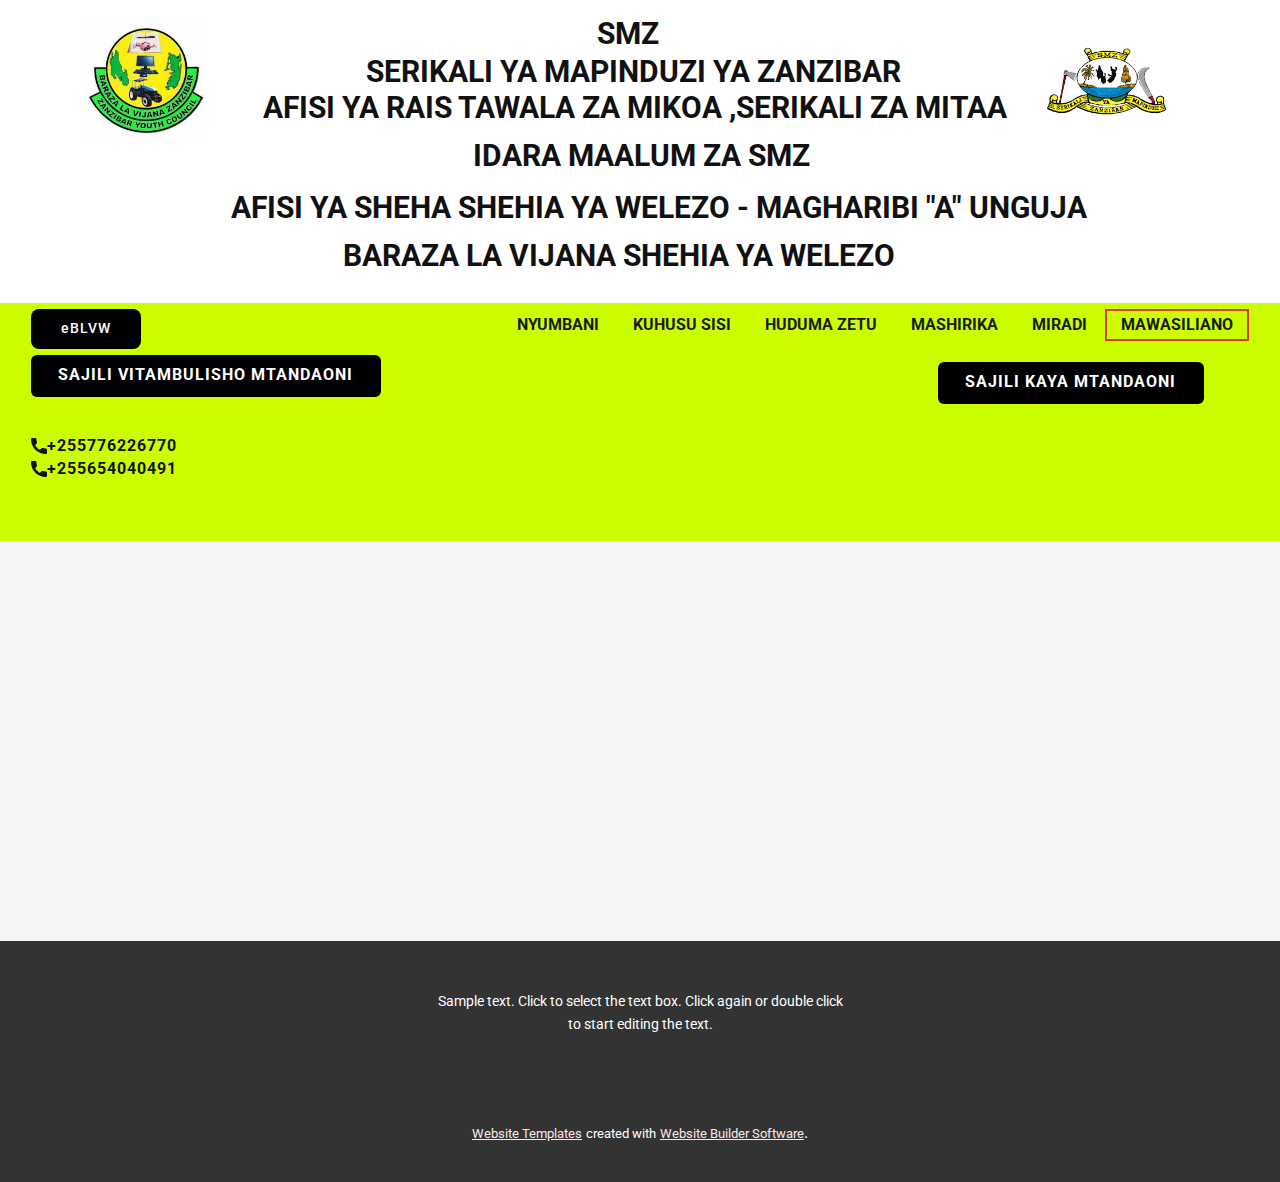
<file: SHEHIA WELEZO/DRT-YOUTH-ZANZIBAR.html>
<!DOCTYPE html>
<html style="font-size: 16px;" lang="en"><head>
    <meta name="viewport" content="width=device-width, initial-scale=1.0">
    <meta charset="utf-8">
    <meta name="keywords" content="">
    <meta name="description" content="">
    <title>DRT YOUTH ZANZIBAR</title>
    <link rel="stylesheet" href="nicepage.css" media="screen">
<link rel="stylesheet" href="DRT-YOUTH-ZANZIBAR.css" media="screen">
    <script class="u-script" type="text/javascript" src="jquery.js" defer=""></script>
    <script class="u-script" type="text/javascript" src="nicepage.js" defer=""></script>
    <meta name="generator" content="Nicepage 5.13.1, nicepage.com">
    <link id="u-theme-google-font" rel="stylesheet" href="https://fonts.googleapis.com/css?family=Open+Sans:300,300i,400,400i,500,500i,600,600i,700,700i,800,800i|Roboto:100,100i,300,300i,400,400i,500,500i,700,700i,900,900i">
    
    
    <script type="application/ld+json">{
		"@context": "http://schema.org",
		"@type": "Organization",
		"name": "SHEHIA WELEZO",
		"logo": "images/download.png"
}</script>
    <meta name="theme-color" content="#d53d29">
    <meta property="og:title" content="DRT YOUTH ZANZIBAR">
    <meta property="og:description" content="">
    <meta property="og:type" content="website">
  <meta data-intl-tel-input-cdn-path="intlTelInput/"></head>
  <body class="u-body u-xl-mode" data-lang="en"><header class=" u-border-no-bottom u-border-no-left u-border-no-right u-border-no-top u-clearfix u-header u-section-row-container" id="sec-9d56" style=""><div class="u-section-rows">
        <div class="u-clearfix u-section-row u-white" data-animation-name="" data-animation-duration="0" data-animation-delay="0" data-animation-direction="">
          <div class="u-clearfix u-sheet u-sheet-1">
            <p class="u-text u-text-1">SMZ</p>
            <p class="u-text u-text-2">SERIKALI YA MAPINDUZI YA ZANZIBAR</p>
            <a href="https://nicepage.com" class="u-image u-logo u-image-1" data-image-width="225" data-image-height="225">
              <img src="images/download.png" class="u-logo-image u-logo-image-1">
            </a>
            <p class="u-text u-text-3">AFISI YA RAIS TAWALA ZA MIKOA ,SERIKALI ZA MITAA<br>&nbsp; &nbsp; &nbsp; &nbsp; &nbsp; &nbsp; &nbsp; &nbsp; &nbsp; &nbsp; &nbsp; &nbsp; &nbsp; &nbsp; &nbsp; IDARA MAALUM ZA SMZ
            </p>
            <a href="https://nicepage.com" class="u-image u-logo u-image-2" data-image-width="225" data-image-height="225">
              <img src="images/download1.jpg" class="u-logo-image u-logo-image-2">
            </a>
            <p class="u-text u-text-4">AFISI YA SHEHA SHEHIA YA WELEZO - MAGHARIBI "A" UNGUJA<br>&nbsp; &nbsp; &nbsp; &nbsp; &nbsp; &nbsp; &nbsp; &nbsp; BARAZA LA VIJANA SHEHIA YA WELEZO
            </p>
          </div>
          
          
          
          
          
        </div>
        <div class="u-palette-3-base u-section-row">
          <div class="u-clearfix u-sheet u-sheet-2">
            <nav class="u-align-left u-menu u-menu-one-level u-offcanvas u-menu-1">
              <div class="menu-collapse" style="font-size: 1rem; letter-spacing: 0px; font-weight: 700; text-transform: uppercase;">
                <a class="u-button-style u-custom-active-border-color u-custom-border u-custom-border-color u-custom-borders u-custom-hover-border-color u-custom-left-right-menu-spacing u-custom-text-active-color u-custom-text-color u-custom-text-hover-color u-custom-top-bottom-menu-spacing u-nav-link" href="#">
                  <svg class="u-svg-link" viewBox="0 0 24 24"><use xmlns:xlink="http://www.w3.org/1999/xlink" xlink:href="#svg-582e"></use></svg>
                  <svg class="u-svg-content" version="1.1" id="svg-582e" viewBox="0 0 16 16" x="0px" y="0px" xmlns:xlink="http://www.w3.org/1999/xlink" xmlns="http://www.w3.org/2000/svg"><g><rect y="1" width="16" height="2"></rect><rect y="7" width="16" height="2"></rect><rect y="13" width="16" height="2"></rect>
</g></svg>
                </a>
              </div>
              <div class="u-custom-menu u-nav-container">
                <ul class="u-nav u-spacing-2 u-unstyled u-nav-1"><li class="u-nav-item"><a class="u-border-2 u-border-active-palette-1-base u-border-hover-palette-1-light-1 u-button-style u-nav-link u-text-active-grey-90 u-text-grey-90 u-text-hover-grey-90" href="NYUMBANI.html" target="_blank" style="padding: 6px 14px;">NYUMBANI</a>
</li><li class="u-nav-item"><a class="u-border-2 u-border-active-palette-1-base u-border-hover-palette-1-light-1 u-button-style u-nav-link u-text-active-grey-90 u-text-grey-90 u-text-hover-grey-90" href="NYUMBANI.html#sec-7ca5" target="_blank" style="padding: 6px 14px;">KUHUSU SISI</a>
</li><li class="u-nav-item"><a class="u-border-2 u-border-active-palette-1-base u-border-hover-palette-1-light-1 u-button-style u-nav-link u-text-active-grey-90 u-text-grey-90 u-text-hover-grey-90" href="WELEZO-TANZANIA-RED-CROSS-.html" style="padding: 6px 14px;">HUDUMA ZETU</a>
</li><li class="u-nav-item"><a class="u-border-2 u-border-active-palette-1-base u-border-hover-palette-1-light-1 u-button-style u-nav-link u-text-active-grey-90 u-text-grey-90 u-text-hover-grey-90" target="_blank" style="padding: 6px 14px;">MASHIRIKA</a>
</li><li class="u-nav-item"><a class="u-border-2 u-border-active-palette-1-base u-border-hover-palette-1-light-1 u-button-style u-nav-link u-text-active-grey-90 u-text-grey-90 u-text-hover-grey-90" href="#" style="padding: 6px 14px;">MIRADI</a>
</li><li class="u-nav-item"><a class="u-border-2 u-border-active-palette-1-base u-border-hover-palette-1-light-1 u-button-style u-nav-link u-text-active-grey-90 u-text-grey-90 u-text-hover-grey-90" href="DRT-YOUTH-ZANZIBAR.html" style="padding: 6px 14px;">MAWASILIANO</a>
</li></ul>
              </div>
              <div class="u-custom-menu u-nav-container-collapse">
                <div class="u-black u-container-style u-inner-container-layout u-opacity u-opacity-95 u-sidenav">
                  <div class="u-inner-container-layout u-sidenav-overflow">
                    <div class="u-menu-close"></div>
                    <ul class="u-align-center u-nav u-popupmenu-items u-unstyled u-nav-2"><li class="u-nav-item"><a class="u-button-style u-nav-link" href="NYUMBANI.html" target="_blank">NYUMBANI</a>
</li><li class="u-nav-item"><a class="u-button-style u-nav-link" href="NYUMBANI.html#sec-7ca5" target="_blank">KUHUSU SISI</a>
</li><li class="u-nav-item"><a class="u-button-style u-nav-link" href="WELEZO-TANZANIA-RED-CROSS-.html">HUDUMA ZETU</a>
</li><li class="u-nav-item"><a class="u-button-style u-nav-link" target="_blank">MASHIRIKA</a>
</li><li class="u-nav-item"><a class="u-button-style u-nav-link" href="#">MIRADI</a>
</li><li class="u-nav-item"><a class="u-button-style u-nav-link" href="DRT-YOUTH-ZANZIBAR.html">MAWASILIANO</a>
</li></ul>
                  </div>
                </div>
                <div class="u-black u-menu-overlay u-opacity u-opacity-70"></div>
              </div>
            </nav>
            <a href="https://wkf.ms/3PkkwvG" class="u-black u-border-none u-btn u-btn-round u-button-style u-radius-8 u-text-white u-btn-1">eBLVW</a>
            <a href="https://online.rita.go.tz/en" class="u-active-black u-black u-border-none u-btn u-btn-round u-button-style u-hover-palette-1-dark-1 u-radius-6 u-btn-2" target="_blank">Sajili kaya MTANDAONI</a>
            <a href="https://www.zcsra.go.tz/" class="u-active-black u-black u-border-none u-btn u-btn-round u-button-style u-hover-palette-1-dark-1 u-radius-6 u-btn-3" target="_blank">SAJILI VITAMBULISHO MTANDAONI</a>
            <a href="https://nicepage.com/c/contacts-website-templates" class="u-active-none u-btn u-button-style u-hover-none u-none u-btn-4"><span class="u-icon"><svg class="u-svg-content" viewBox="0 0 405.333 405.333" x="0px" y="0px" style="width: 1em; height: 1em;"><path d="M373.333,266.88c-25.003,0-49.493-3.904-72.704-11.563c-11.328-3.904-24.192-0.896-31.637,6.699l-46.016,34.752    c-52.8-28.181-86.592-61.952-114.389-114.368l33.813-44.928c8.512-8.512,11.563-20.971,7.915-32.64    C142.592,81.472,138.667,56.96,138.667,32c0-17.643-14.357-32-32-32H32C14.357,0,0,14.357,0,32    c0,205.845,167.488,373.333,373.333,373.333c17.643,0,32-14.357,32-32V298.88C405.333,281.237,390.976,266.88,373.333,266.88z"></path></svg></span>+255776226770
            </a>
            <a href="https://nicepage.com/c/contacts-website-templates" class="u-active-none u-btn u-button-style u-hover-none u-none u-btn-5"><span class="u-icon"><svg class="u-svg-content" viewBox="0 0 405.333 405.333" x="0px" y="0px" style="width: 1em; height: 1em;"><path d="M373.333,266.88c-25.003,0-49.493-3.904-72.704-11.563c-11.328-3.904-24.192-0.896-31.637,6.699l-46.016,34.752    c-52.8-28.181-86.592-61.952-114.389-114.368l33.813-44.928c8.512-8.512,11.563-20.971,7.915-32.64    C142.592,81.472,138.667,56.96,138.667,32c0-17.643-14.357-32-32-32H32C14.357,0,0,14.357,0,32    c0,205.845,167.488,373.333,373.333,373.333c17.643,0,32-14.357,32-32V298.88C405.333,281.237,390.976,266.88,373.333,266.88z"></path></svg></span>+255654040491
            </a>
          </div>
          
          
          
          
          
        </div>
      </div></header>
    <section class="u-clearfix u-section-1" id="sec-fe4a">
      <div class="u-clearfix u-sheet u-sheet-1"></div>
    </section>
    
    
    <footer class="u-align-center u-clearfix u-footer u-grey-80 u-footer" id="sec-3cba"><div class="u-clearfix u-sheet u-sheet-1">
        <p class="u-small-text u-text u-text-variant u-text-1">Sample text. Click to select the text box. Click again or double click to start editing the text.</p>
      </div></footer>
    <section class="u-backlink u-clearfix u-grey-80">
      <a class="u-link" href="https://nicepage.com/website-templates" target="_blank">
        <span>Website Templates</span>
      </a>
      <p class="u-text">
        <span>created with</span>
      </p>
      <a class="u-link" href="" target="_blank">
        <span>Website Builder Software</span>
      </a>. 
    </section>
  
</body></html>
</file>
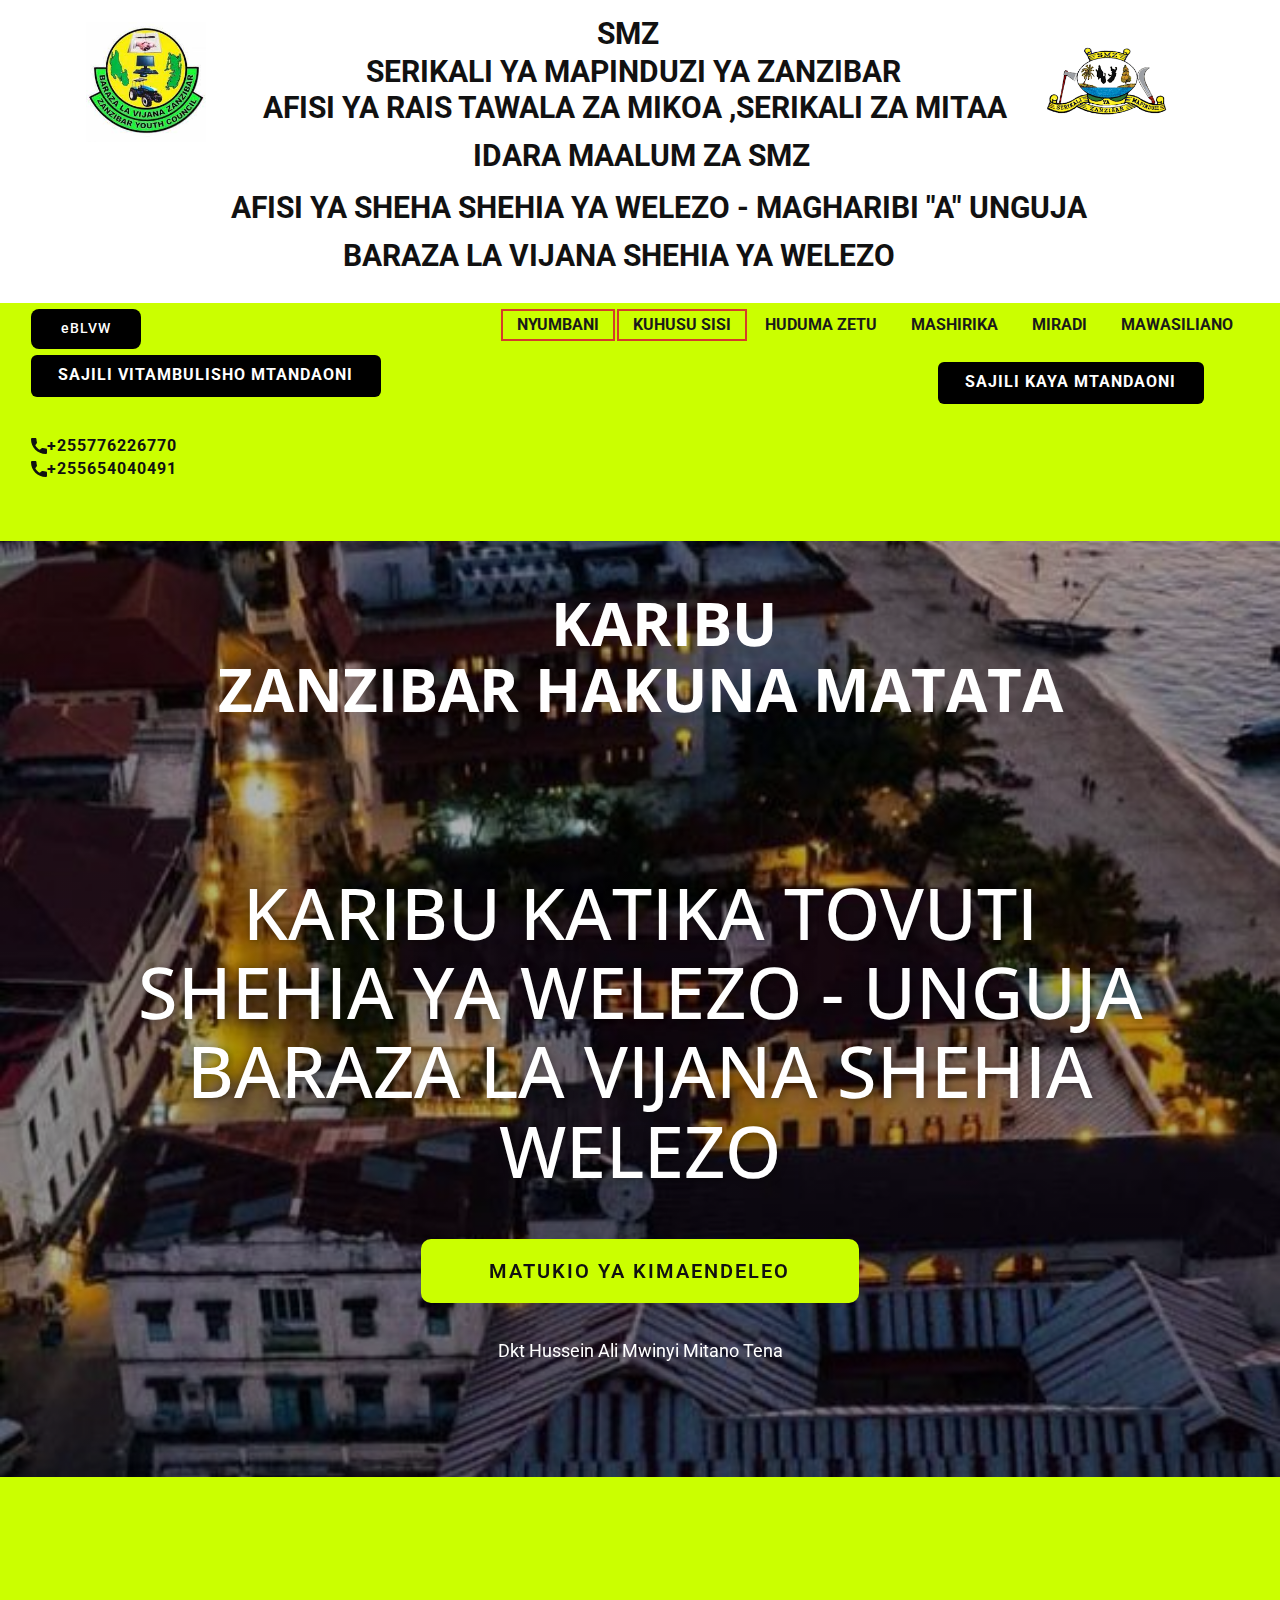
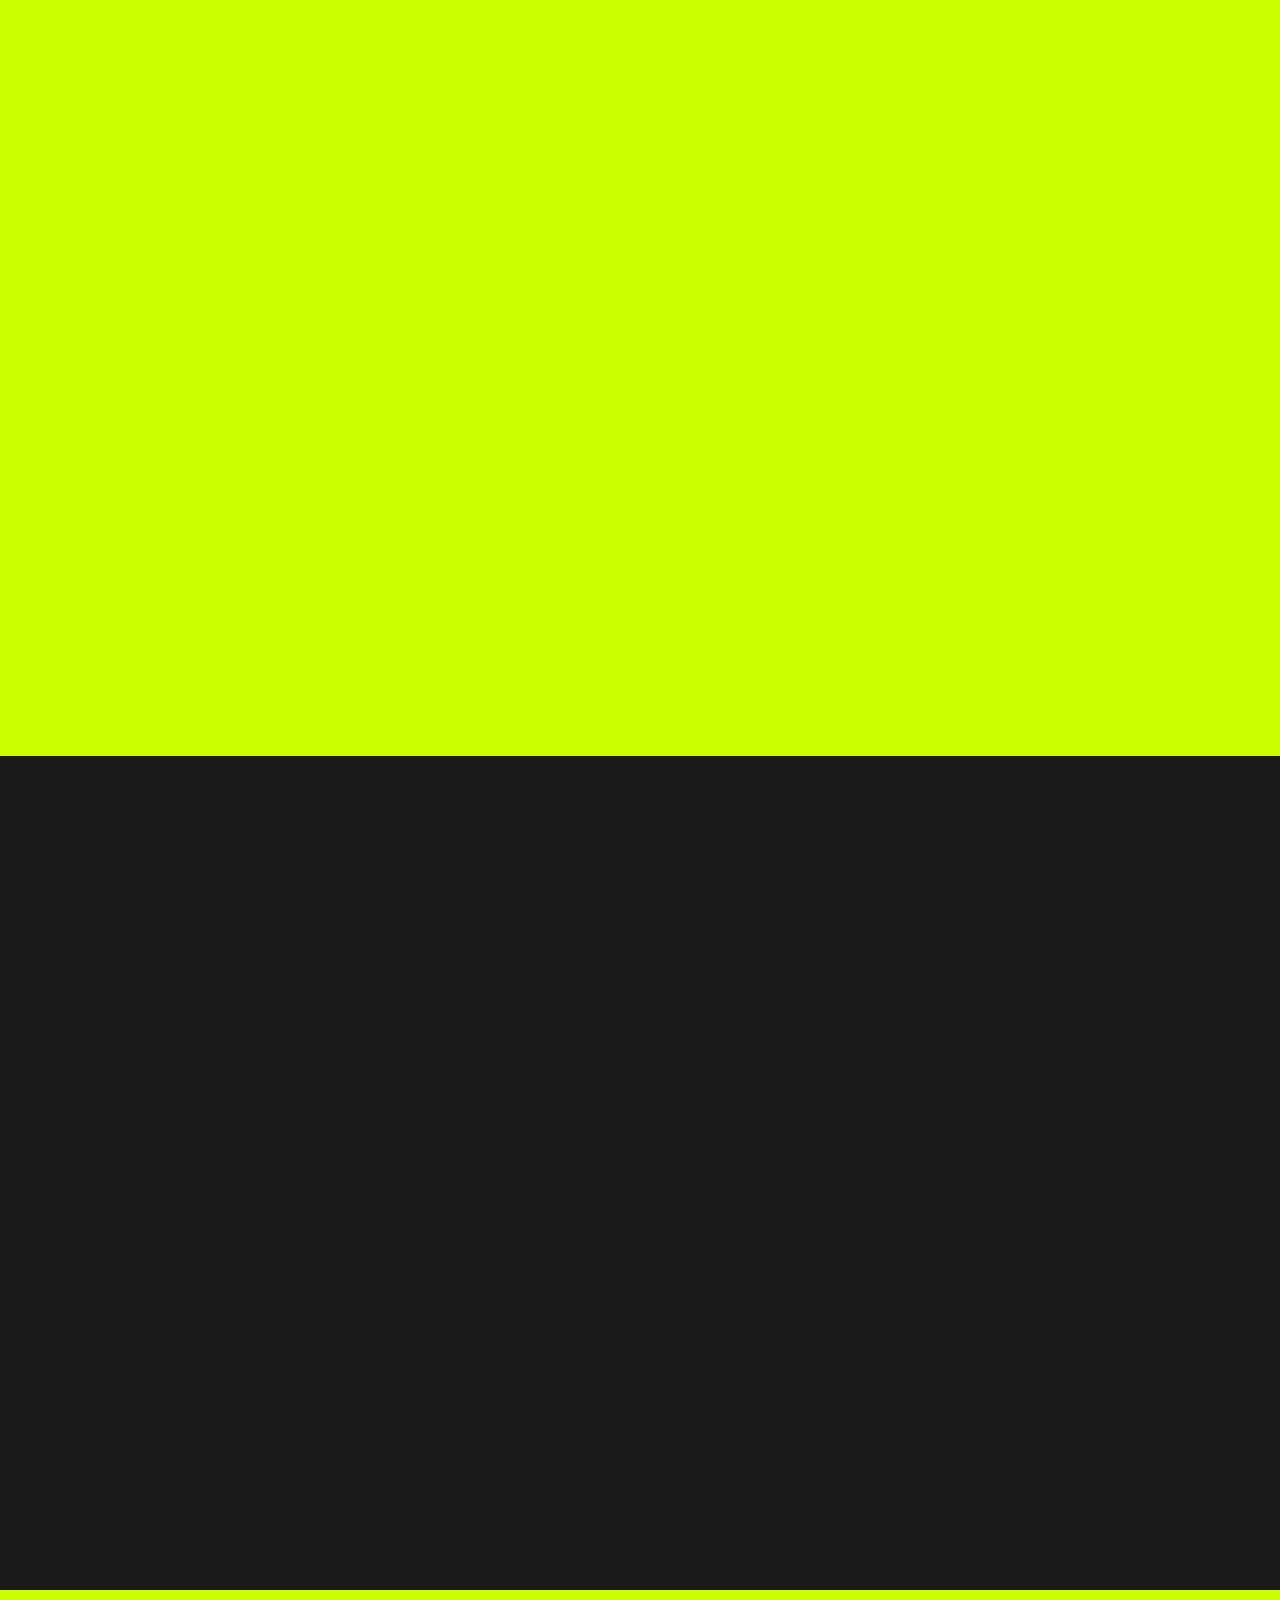
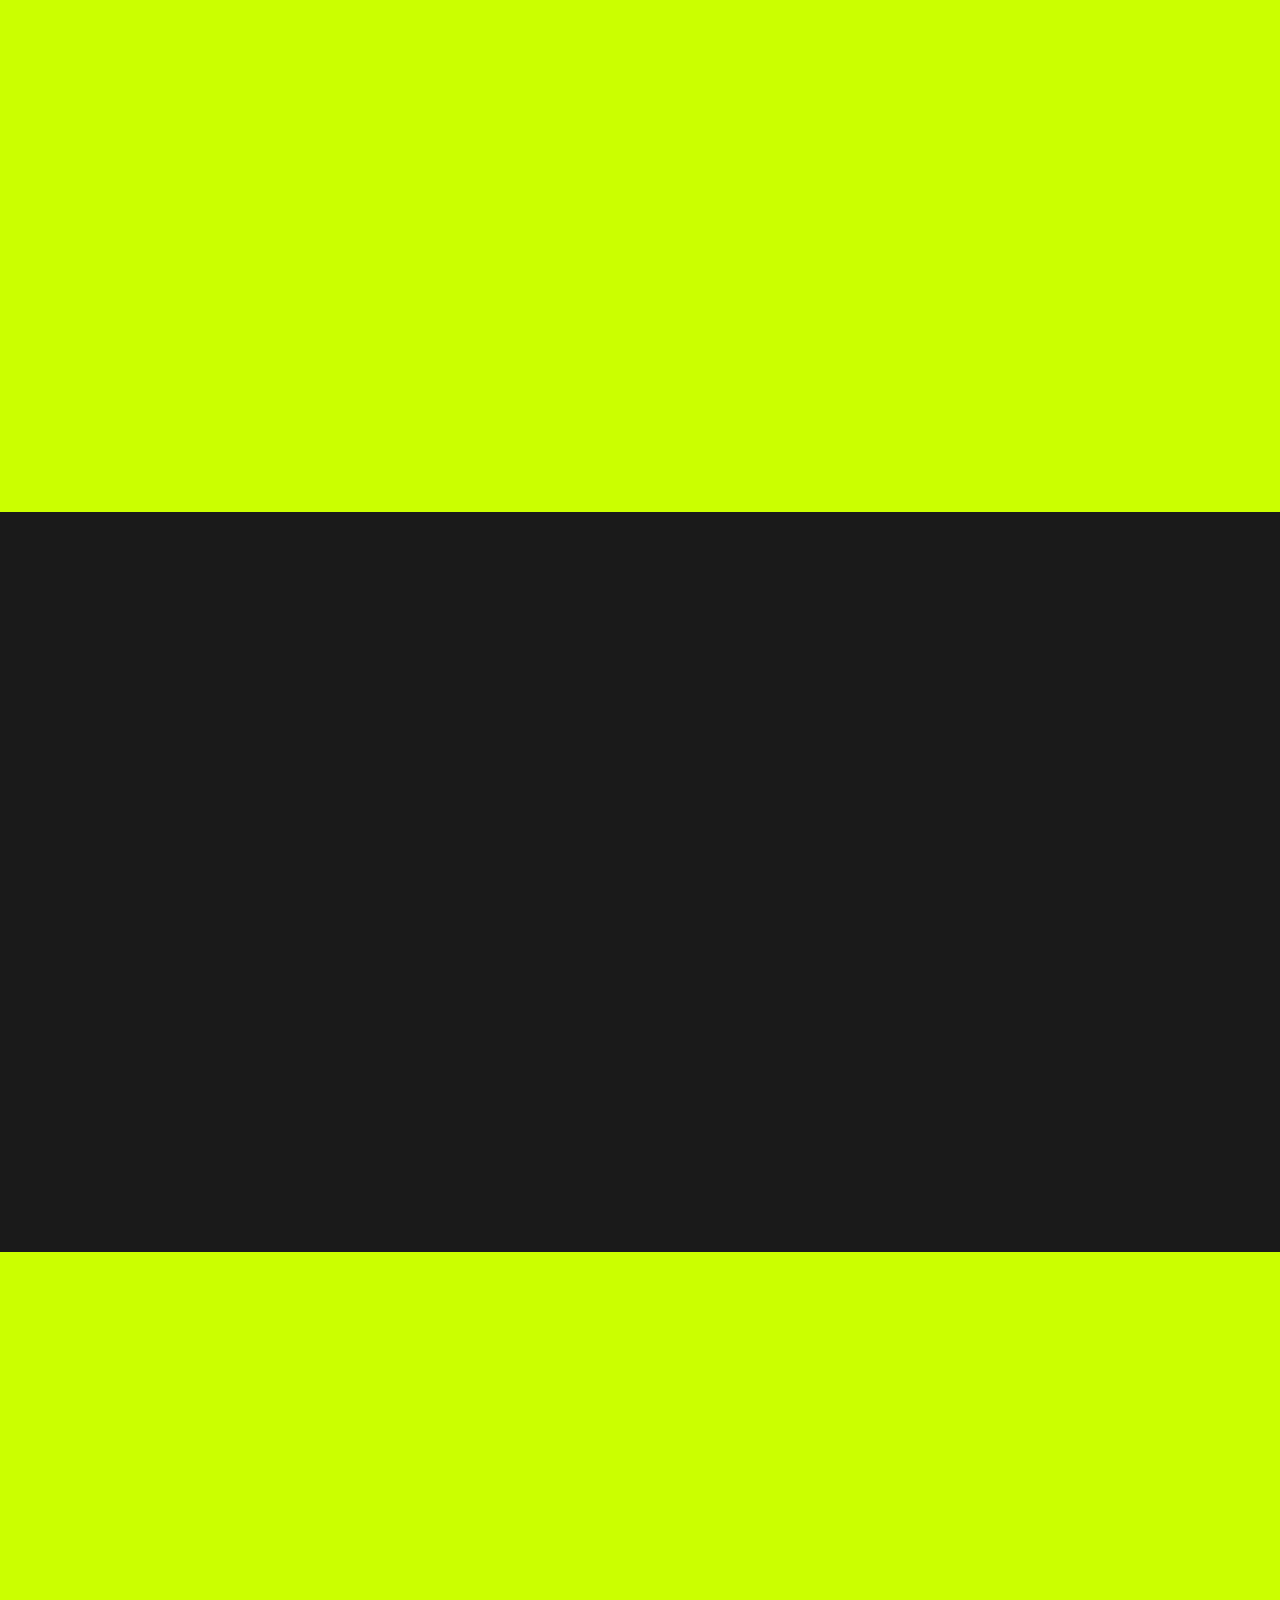
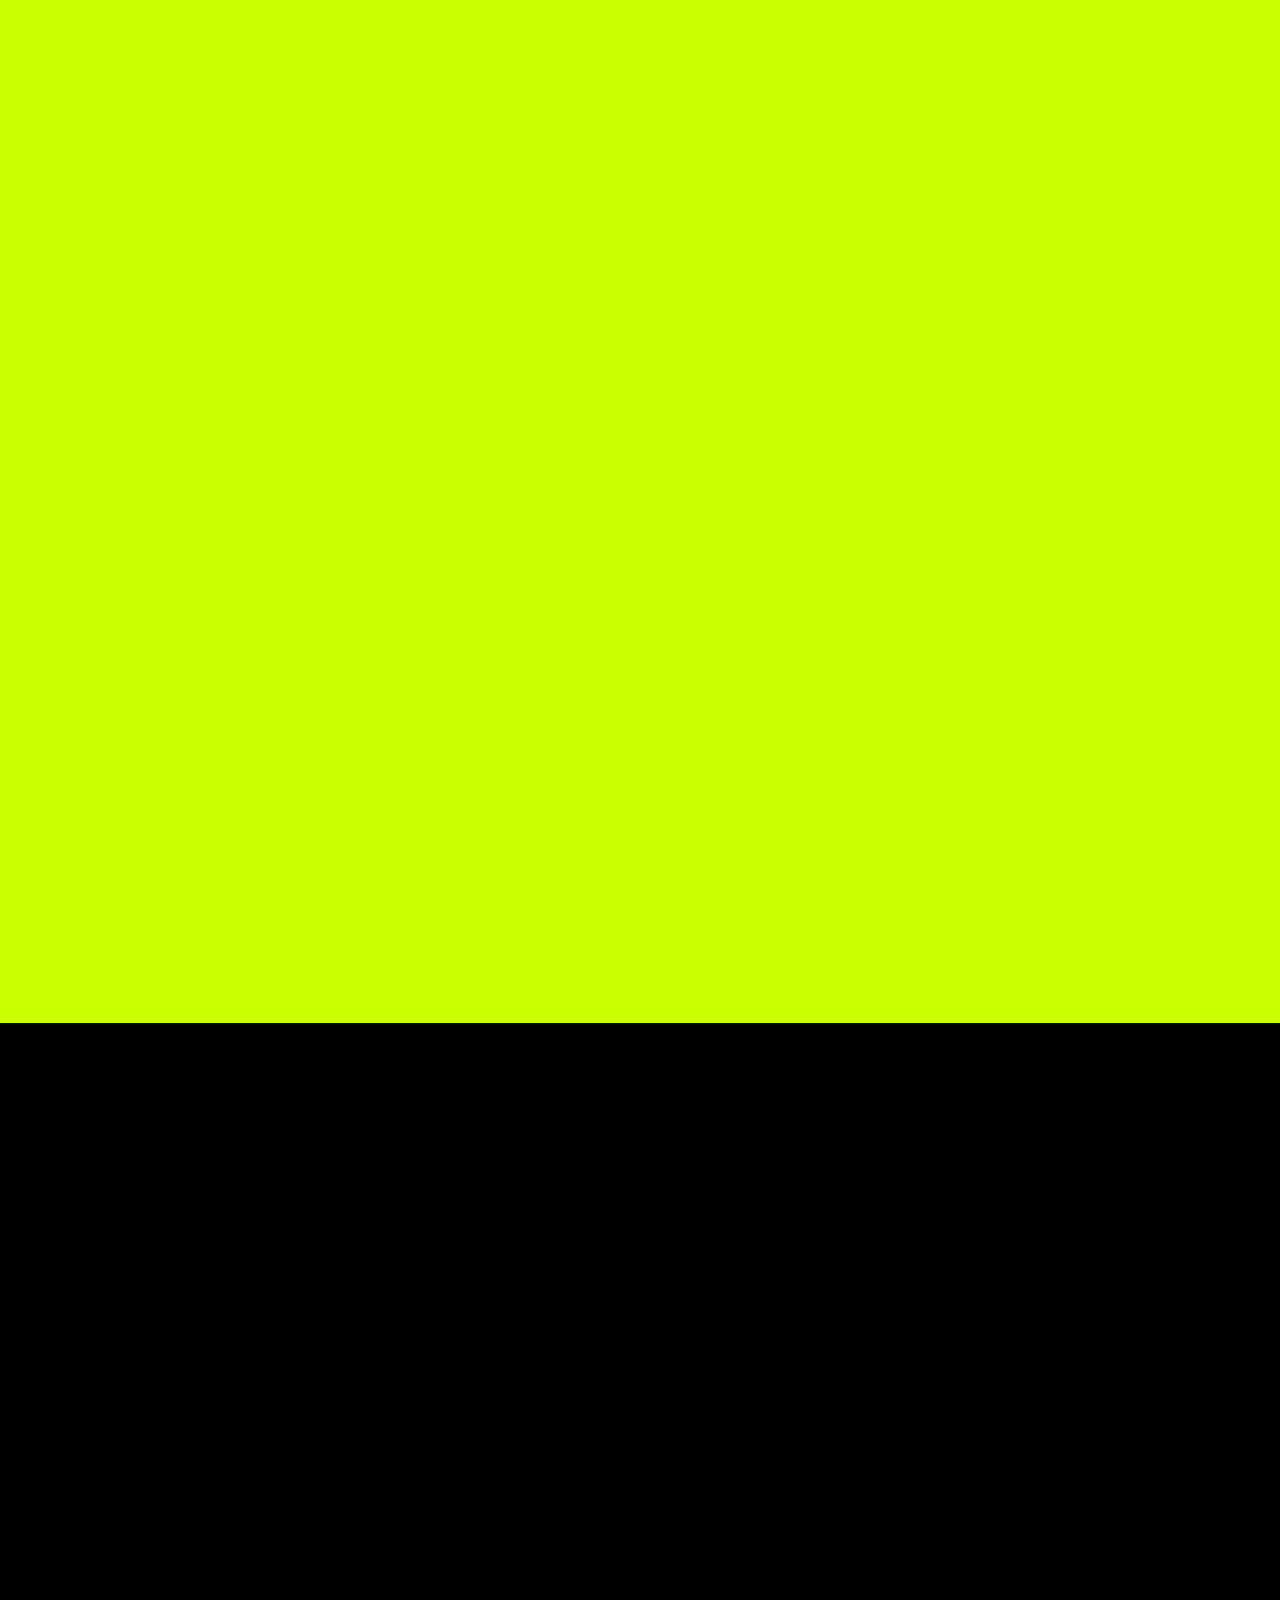
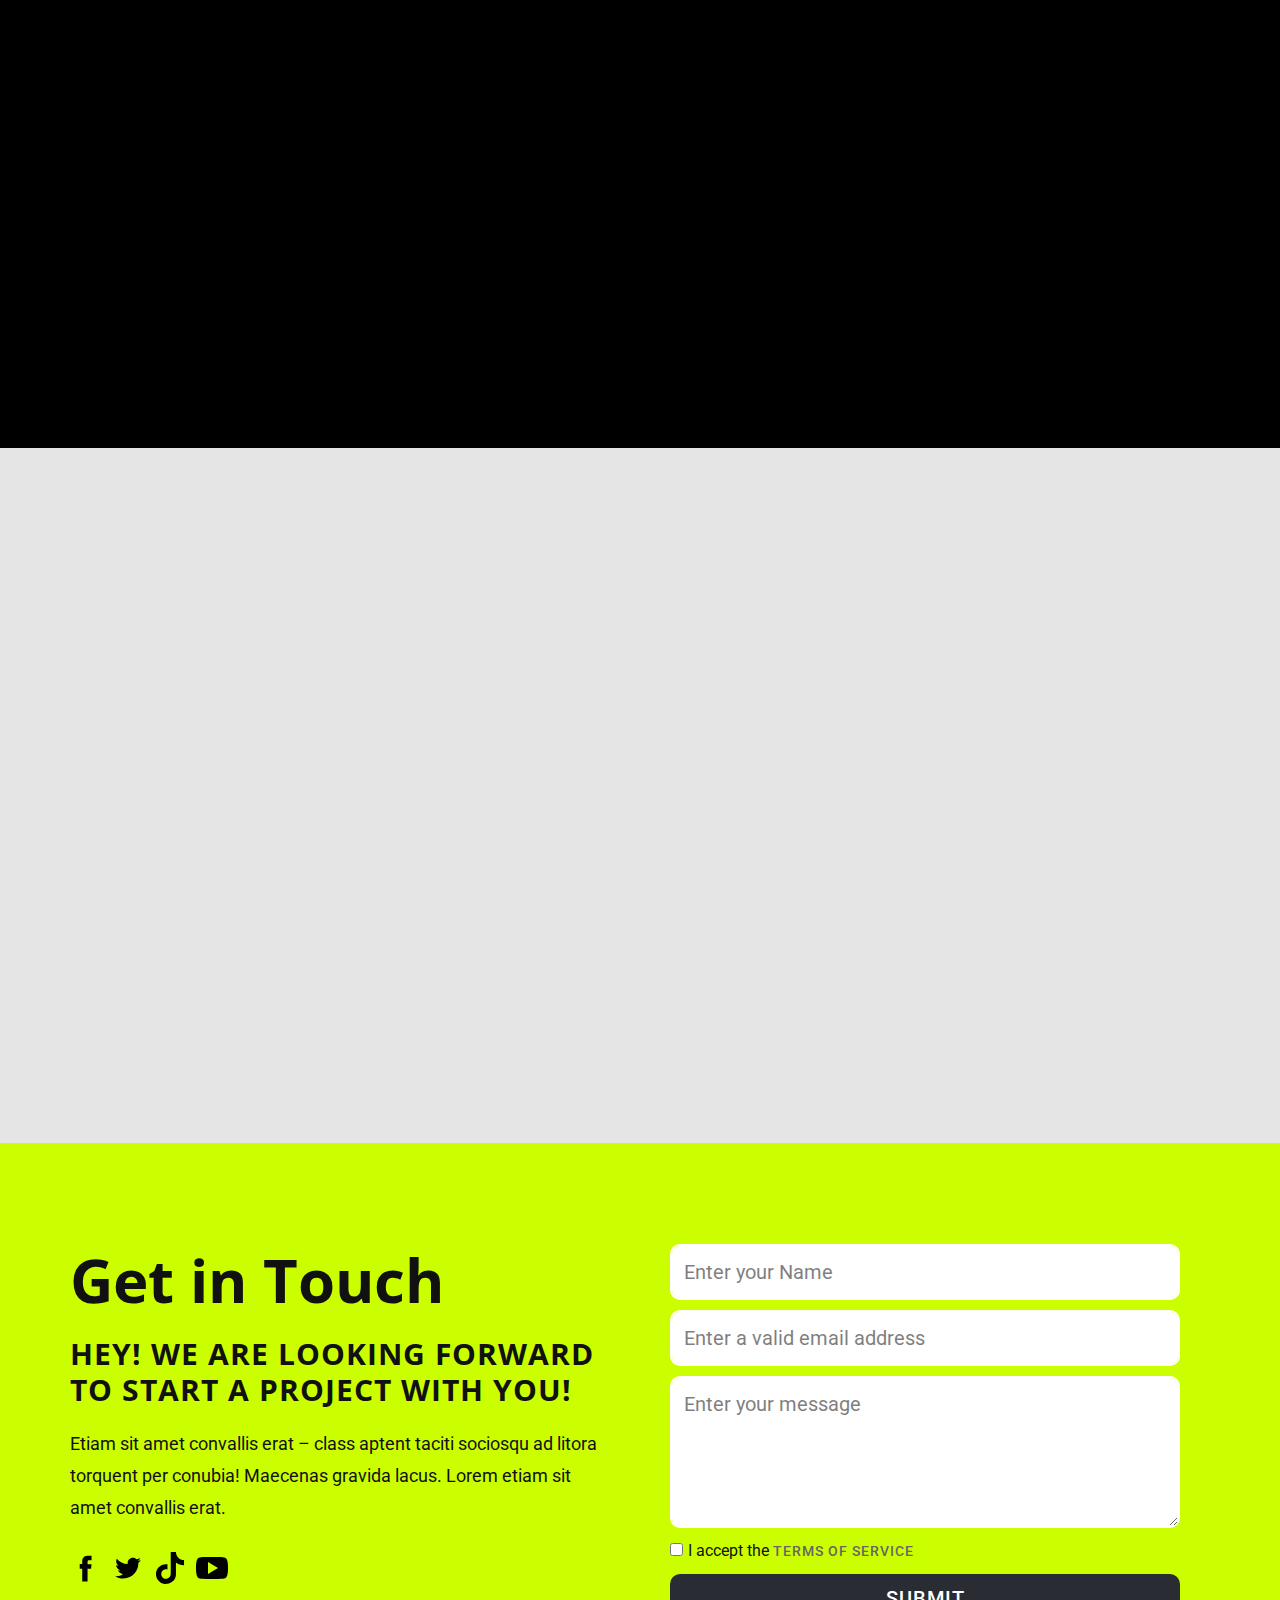
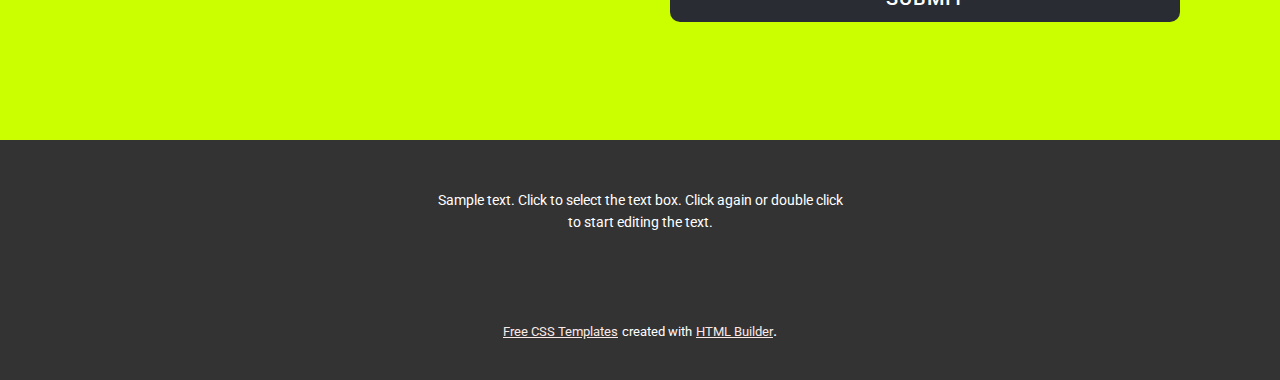
<file: SHEHIA WELEZO/NYUMBANI.html>
<!DOCTYPE html>
<html style="font-size: 16px;" lang="en"><head>
    <meta name="viewport" content="width=device-width, initial-scale=1.0">
    <meta charset="utf-8">
    <meta name="keywords" content="​Reinvent what your business could be, What We Do, ​Diversity, Equity, and Inclusion, ​Our goal is to create 360° Valuefor all our stakeholders, ​Learn About Our Practice Areas, ​How to Get Consulting Clients, Testimonials">
    <meta name="description" content="">
    <title>NYUMBANI</title>
    <link rel="stylesheet" href="nicepage.css" media="screen">
<link rel="stylesheet" href="NYUMBANI.css" media="screen">
    <script class="u-script" type="text/javascript" src="jquery.js" defer=""></script>
    <script class="u-script" type="text/javascript" src="nicepage.js" defer=""></script>
    <meta name="generator" content="Nicepage 5.13.1, nicepage.com">
    <meta name="referrer" content="origin">
    <link id="u-theme-google-font" rel="stylesheet" href="https://fonts.googleapis.com/css?family=Open+Sans:300,300i,400,400i,500,500i,600,600i,700,700i,800,800i|Roboto:100,100i,300,300i,400,400i,500,500i,700,700i,900,900i">
    <link id="u-page-google-font" rel="stylesheet" href="https://fonts.googleapis.com/css?family=Open+Sans:300,300i,400,400i,500,500i,600,600i,700,700i,800,800i|Raleway:100,100i,200,200i,300,300i,400,400i,500,500i,600,600i,700,700i,800,800i,900,900i|Source+Sans+Pro:200,200i,300,300i,400,400i,600,600i,700,700i,900,900i">
    
    
    
    
    
    
    
    
    
    
    <script type="application/ld+json">{
		"@context": "http://schema.org",
		"@type": "Organization",
		"name": "SHEHIA WELEZO",
		"logo": "images/download.png"
}</script>
    <meta name="theme-color" content="#d53d29">
    <meta property="og:title" content="NYUMBANI">
    <meta property="og:description" content="">
    <meta property="og:type" content="website">
  <meta data-intl-tel-input-cdn-path="intlTelInput/"></head>
  <body class="u-body u-xl-mode" data-lang="en"><header class=" u-border-no-bottom u-border-no-left u-border-no-right u-border-no-top u-clearfix u-header u-section-row-container" id="sec-9d56" style=""><div class="u-section-rows">
        <div class="u-clearfix u-section-row u-white" data-animation-name="" data-animation-duration="0" data-animation-delay="0" data-animation-direction="">
          <div class="u-clearfix u-sheet u-sheet-1">
            <p class="u-text u-text-1">SMZ</p>
            <p class="u-text u-text-2">SERIKALI YA MAPINDUZI YA ZANZIBAR</p>
            <a href="https://nicepage.com" class="u-image u-logo u-image-1" data-image-width="225" data-image-height="225">
              <img src="images/download.png" class="u-logo-image u-logo-image-1">
            </a>
            <p class="u-text u-text-3">AFISI YA RAIS TAWALA ZA MIKOA ,SERIKALI ZA MITAA<br>&nbsp; &nbsp; &nbsp; &nbsp; &nbsp; &nbsp; &nbsp; &nbsp; &nbsp; &nbsp; &nbsp; &nbsp; &nbsp; &nbsp; &nbsp; IDARA MAALUM ZA SMZ
            </p>
            <a href="https://nicepage.com" class="u-image u-logo u-image-2" data-image-width="225" data-image-height="225">
              <img src="images/download1.jpg" class="u-logo-image u-logo-image-2">
            </a>
            <p class="u-text u-text-4">AFISI YA SHEHA SHEHIA YA WELEZO - MAGHARIBI "A" UNGUJA<br>&nbsp; &nbsp; &nbsp; &nbsp; &nbsp; &nbsp; &nbsp; &nbsp; BARAZA LA VIJANA SHEHIA YA WELEZO
            </p>
          </div>
          
          
          
          
          
        </div>
        <div class="u-palette-3-base u-section-row">
          <div class="u-clearfix u-sheet u-sheet-2">
            <nav class="u-align-left u-menu u-menu-one-level u-offcanvas u-menu-1">
              <div class="menu-collapse" style="font-size: 1rem; letter-spacing: 0px; font-weight: 700; text-transform: uppercase;">
                <a class="u-button-style u-custom-active-border-color u-custom-border u-custom-border-color u-custom-borders u-custom-hover-border-color u-custom-left-right-menu-spacing u-custom-text-active-color u-custom-text-color u-custom-text-hover-color u-custom-top-bottom-menu-spacing u-nav-link" href="#">
                  <svg class="u-svg-link" viewBox="0 0 24 24"><use xmlns:xlink="http://www.w3.org/1999/xlink" xlink:href="#svg-582e"></use></svg>
                  <svg class="u-svg-content" version="1.1" id="svg-582e" viewBox="0 0 16 16" x="0px" y="0px" xmlns:xlink="http://www.w3.org/1999/xlink" xmlns="http://www.w3.org/2000/svg"><g><rect y="1" width="16" height="2"></rect><rect y="7" width="16" height="2"></rect><rect y="13" width="16" height="2"></rect>
</g></svg>
                </a>
              </div>
              <div class="u-custom-menu u-nav-container">
                <ul class="u-nav u-spacing-2 u-unstyled u-nav-1"><li class="u-nav-item"><a class="u-border-2 u-border-active-palette-1-base u-border-hover-palette-1-light-1 u-button-style u-nav-link u-text-active-grey-90 u-text-grey-90 u-text-hover-grey-90" href="NYUMBANI.html" target="_blank" style="padding: 6px 14px;">NYUMBANI</a>
</li><li class="u-nav-item"><a class="u-border-2 u-border-active-palette-1-base u-border-hover-palette-1-light-1 u-button-style u-nav-link u-text-active-grey-90 u-text-grey-90 u-text-hover-grey-90" href="NYUMBANI.html#sec-7ca5" target="_blank" style="padding: 6px 14px;">KUHUSU SISI</a>
</li><li class="u-nav-item"><a class="u-border-2 u-border-active-palette-1-base u-border-hover-palette-1-light-1 u-button-style u-nav-link u-text-active-grey-90 u-text-grey-90 u-text-hover-grey-90" href="WELEZO-TANZANIA-RED-CROSS-.html" style="padding: 6px 14px;">HUDUMA ZETU</a>
</li><li class="u-nav-item"><a class="u-border-2 u-border-active-palette-1-base u-border-hover-palette-1-light-1 u-button-style u-nav-link u-text-active-grey-90 u-text-grey-90 u-text-hover-grey-90" target="_blank" style="padding: 6px 14px;">MASHIRIKA</a>
</li><li class="u-nav-item"><a class="u-border-2 u-border-active-palette-1-base u-border-hover-palette-1-light-1 u-button-style u-nav-link u-text-active-grey-90 u-text-grey-90 u-text-hover-grey-90" href="#" style="padding: 6px 14px;">MIRADI</a>
</li><li class="u-nav-item"><a class="u-border-2 u-border-active-palette-1-base u-border-hover-palette-1-light-1 u-button-style u-nav-link u-text-active-grey-90 u-text-grey-90 u-text-hover-grey-90" href="DRT-YOUTH-ZANZIBAR.html" style="padding: 6px 14px;">MAWASILIANO</a>
</li></ul>
              </div>
              <div class="u-custom-menu u-nav-container-collapse">
                <div class="u-black u-container-style u-inner-container-layout u-opacity u-opacity-95 u-sidenav">
                  <div class="u-inner-container-layout u-sidenav-overflow">
                    <div class="u-menu-close"></div>
                    <ul class="u-align-center u-nav u-popupmenu-items u-unstyled u-nav-2"><li class="u-nav-item"><a class="u-button-style u-nav-link" href="NYUMBANI.html" target="_blank">NYUMBANI</a>
</li><li class="u-nav-item"><a class="u-button-style u-nav-link" href="NYUMBANI.html#sec-7ca5" target="_blank">KUHUSU SISI</a>
</li><li class="u-nav-item"><a class="u-button-style u-nav-link" href="WELEZO-TANZANIA-RED-CROSS-.html">HUDUMA ZETU</a>
</li><li class="u-nav-item"><a class="u-button-style u-nav-link" target="_blank">MASHIRIKA</a>
</li><li class="u-nav-item"><a class="u-button-style u-nav-link" href="#">MIRADI</a>
</li><li class="u-nav-item"><a class="u-button-style u-nav-link" href="DRT-YOUTH-ZANZIBAR.html">MAWASILIANO</a>
</li></ul>
                  </div>
                </div>
                <div class="u-black u-menu-overlay u-opacity u-opacity-70"></div>
              </div>
            </nav>
            <a href="https://wkf.ms/3PkkwvG" class="u-black u-border-none u-btn u-btn-round u-button-style u-radius-8 u-text-white u-btn-1">eBLVW</a>
            <a href="https://online.rita.go.tz/en" class="u-active-black u-black u-border-none u-btn u-btn-round u-button-style u-hover-palette-1-dark-1 u-radius-6 u-btn-2" target="_blank">Sajili kaya MTANDAONI</a>
            <a href="https://www.zcsra.go.tz/" class="u-active-black u-black u-border-none u-btn u-btn-round u-button-style u-hover-palette-1-dark-1 u-radius-6 u-btn-3" target="_blank">SAJILI VITAMBULISHO MTANDAONI</a>
            <a href="https://nicepage.com/c/contacts-website-templates" class="u-active-none u-btn u-button-style u-hover-none u-none u-btn-4"><span class="u-icon"><svg class="u-svg-content" viewBox="0 0 405.333 405.333" x="0px" y="0px" style="width: 1em; height: 1em;"><path d="M373.333,266.88c-25.003,0-49.493-3.904-72.704-11.563c-11.328-3.904-24.192-0.896-31.637,6.699l-46.016,34.752    c-52.8-28.181-86.592-61.952-114.389-114.368l33.813-44.928c8.512-8.512,11.563-20.971,7.915-32.64    C142.592,81.472,138.667,56.96,138.667,32c0-17.643-14.357-32-32-32H32C14.357,0,0,14.357,0,32    c0,205.845,167.488,373.333,373.333,373.333c17.643,0,32-14.357,32-32V298.88C405.333,281.237,390.976,266.88,373.333,266.88z"></path></svg></span>+255776226770
            </a>
            <a href="https://nicepage.com/c/contacts-website-templates" class="u-active-none u-btn u-button-style u-hover-none u-none u-btn-5"><span class="u-icon"><svg class="u-svg-content" viewBox="0 0 405.333 405.333" x="0px" y="0px" style="width: 1em; height: 1em;"><path d="M373.333,266.88c-25.003,0-49.493-3.904-72.704-11.563c-11.328-3.904-24.192-0.896-31.637,6.699l-46.016,34.752    c-52.8-28.181-86.592-61.952-114.389-114.368l33.813-44.928c8.512-8.512,11.563-20.971,7.915-32.64    C142.592,81.472,138.667,56.96,138.667,32c0-17.643-14.357-32-32-32H32C14.357,0,0,14.357,0,32    c0,205.845,167.488,373.333,373.333,373.333c17.643,0,32-14.357,32-32V298.88C405.333,281.237,390.976,266.88,373.333,266.88z"></path></svg></span>+255654040491
            </a>
          </div>
          
          
          
          
          
        </div>
      </div></header>
    <section class="skrollable skrollable-between u-align-center u-clearfix u-image u-shading u-section-1" src="" id="carousel_f7ba" data-image-width="564" data-image-height="697">
      <div class="u-clearfix u-sheet u-sheet-1">
        <h1 class="u-align-center u-text u-text-1">&nbsp; &nbsp;KARIBU <br>ZANZIBAR HAKUNA MATATA
        </h1>
        <h1 class="u-align-center u-text u-text-body-alt-color u-text-2" data-animation-name="customAnimationIn" data-animation-duration="1500" data-animation-delay="0" data-animation-direction="">KARIBU KATIKA TOVUTI SHEHIA YA WELEZO - UNGUJA<br>BARAZA LA VIJANA SHEHIA WELEZO
        </h1>
        <a href="https://nicepage.com/website-builder" class="u-active-white u-align-center u-btn u-btn-round u-button-style u-hover-white u-palette-3-base u-radius-10 u-btn-1" data-animation-name="customAnimationIn" data-animation-duration="1500" data-animation-delay="500">MATUKIO YA KIMAENDELEO</a>
        <p class="u-align-center u-text u-text-default u-text-3" data-animation-name="customAnimationIn" data-animation-duration="1500" data-animation-delay="500">Dkt Hussein Ali Mwinyi Mitano Tena</p>
      </div>
    </section>
    <section class="u-align-center u-clearfix u-palette-3-base u-section-2" id="sec-7ca5">
      <div class="u-clearfix u-sheet u-sheet-1">
        <h2 class="u-align-center u-text u-text-default u-text-1" data-animation-name="customAnimationIn" data-animation-duration="1500" data-animation-delay="500">KUHUSU SISI&nbsp;</h2>
        <h2 class="u-align-center u-text u-text-2" data-animation-name="customAnimationIn" data-animation-duration="1500" data-animation-delay="500">Afisi ya Sheha wa shehia welezo ya Kwanza katika Wilaya ya Magharibi "A" ni shehia ilipakana na Wilaya Mjini kwa Upande wa Magharibi na Upande wa Mashariki umepakana na Wilaya ya Magharibi "B"&nbsp;<br>Ikiongozwa na Mhs. MOHAMED AMOUR KHAMIS.<br>Shehia ya welezo ina Kata 1 - KATA YA WELEZO 71204.
        </h2>
        <div class="u-expanded-width u-layout-grid u-list u-list-1">
          <div class="u-repeater u-repeater-1">
            <div class="u-align-left u-container-align-center u-container-style u-list-item u-repeater-item u-white u-list-item-1" data-animation-name="customAnimationIn" data-animation-duration="1500" data-animation-delay="0">
              <div class="u-container-layout u-similar-container u-valign-top u-container-layout-1"><span class="u-align-center u-file-icon u-icon u-icon-circle u-palette-3-base u-text-black u-icon-1"><img src="images/1184787-154781a1.png" alt=""></span>
                <h5 class="u-align-center u-text u-text-3">ASASI ZA KIRAI</h5>
                <p class="u-align-center u-text u-text-4">Shehia ya welezo ina Asasi za kirai na Vyama vya siasa vinavyosaidia kukuwa kwa uchumi wa Shehia ya Welezo.<br>DRT YOUTH ZANZIBAR<br>WELEZO TANZANIA RED CROSS<br>OFISI YA CCM JIMBO LA WELEZO<br>ZAPHA+
                </p>
              </div>
            </div>
            <div class="u-align-left u-container-align-center u-container-style u-list-item u-repeater-item u-video-cover u-white u-list-item-2" data-animation-direction="Up" data-animation-name="customAnimationIn" data-animation-duration="1500" data-animation-delay="250">
              <div class="u-container-layout u-similar-container u-valign-top u-container-layout-2"><span class="u-align-center u-file-icon u-icon u-icon-circle u-palette-3-base u-text-black u-icon-2"><img src="images/1786971-c2ae33cb.png" alt=""></span>
                <h5 class="u-align-center u-text u-text-5">USHIRIKIANO</h5>
                <p class="u-align-center u-text u-text-6">Shehia ya Welezo ina Mahusiano Mazuri katika Utendaji na Ofisi za kiserikali na Asasi za kirai na Wananchi wake ni wenye Muamko katika kuleta Maendeleo.</p>
              </div>
            </div>
            <div class="u-align-left u-container-align-center u-container-style u-list-item u-repeater-item u-video-cover u-white u-list-item-3" data-animation-direction="Up" data-animation-name="customAnimationIn" data-animation-duration="1500" data-animation-delay="500">
              <div class="u-container-layout u-similar-container u-valign-top u-container-layout-3"><span class="u-align-center u-file-icon u-icon u-icon-circle u-palette-3-base u-text-black u-icon-3"><img src="images/3152429-b76023b4.png" alt=""></span>
                <h5 class="u-align-center u-text u-text-7"> MALENGO</h5>
                <p class="u-align-center u-text u-text-8">Kuwa ni shehia ya kwanza katika kuimarisha shughuli za kimaendeleo na Utoaji wake wa Huduma kwa Wananchi kupitia Mfumo wa TEHAMA</p>
              </div>
            </div>
            <div class="u-align-left u-container-align-center u-container-style u-list-item u-repeater-item u-video-cover u-white u-list-item-4" data-animation-direction="Up" data-animation-name="customAnimationIn" data-animation-duration="1500" data-animation-delay="750">
              <div class="u-container-layout u-similar-container u-valign-top u-container-layout-4"><span class="u-align-center u-file-icon u-icon u-icon-circle u-palette-3-base u-text-black u-icon-4"><img src="images/1077221-bea2a9c3.png" alt=""></span>
                <h5 class="u-align-center u-text u-text-9"> FURSA ZA KIUCHUMI</h5>
                <p class="u-align-center u-text u-text-10">Kupitia Baraza la Vijana na Uwongozi wa shehia ya Welezo kuwa ni sehemu ya kuzalisha Fursa za kiuchumi ili wananchi na Vijana waweze kujikwamua na Hali ngumu za Umasikini.</p>
              </div>
            </div>
          </div>
        </div>
      </div>
    </section>
    <section class="u-align-center u-clearfix u-grey-90 u-section-3" id="carousel_e6f3">
      <div class="u-clearfix u-sheet u-valign-middle u-sheet-1">
        <div class="u-shape u-shape-svg u-text-palette-3-base u-shape-1" data-animation-name="customAnimationIn" data-animation-duration="1500" data-animation-delay="0">
          <svg class="u-svg-link" preserveAspectRatio="none" viewBox="0 0 160 160" style=""><use xmlns:xlink="http://www.w3.org/1999/xlink" xlink:href="#svg-afd0"></use></svg>
          <svg class="u-svg-content" viewBox="0 0 160 160" x="0px" y="0px" id="svg-afd0" style="enable-background:new 0 0 160 160;"><path d="M80,30c27.6,0,50,22.4,50,50s-22.4,50-50,50s-50-22.4-50-50S52.4,30,80,30 M80,0C35.8,0,0,35.8,0,80s35.8,80,80,80
	s80-35.8,80-80S124.2,0,80,0L80,0z"></path></svg>
        </div>
        <div class="u-clearfix u-gutter-0 u-layout-wrap u-layout-wrap-1">
          <div class="u-layout" style="">
            <div class="u-layout-row" style="">
              <div class="u-align-left u-container-style u-image u-layout-cell u-left-cell u-size-28-md u-size-28-sm u-size-28-xs u-size-30-lg u-size-30-xl u-size-xs-60 u-image-1" src="" data-animation-name="customAnimationIn" data-animation-duration="1500" data-animation-delay="0" data-image-width="3200" data-image-height="4000">
                <div class="u-container-layout u-container-layout-1" src=""></div>
              </div>
              <div class="u-align-left u-container-align-left-lg u-container-align-left-xl u-container-style u-layout-cell u-right-cell u-shape-rectangle u-size-30-lg u-size-30-xl u-size-32-md u-size-32-sm u-size-32-xs u-size-xs-60 u-white u-layout-cell-2" data-animation-name="customAnimationIn" data-animation-duration="1500" data-animation-delay="500">
                <div class="u-container-layout u-valign-middle-lg u-valign-middle-md u-valign-middle-sm u-valign-middle-xl u-container-layout-2">
                  <h2 class="u-align-left u-font-titillium-Web u-text u-text-1">MKUU WA WILAYA YA MAGHARIBI "A"</h2>
                  <p class="u-align-left u-text u-text-2">Mhe. SUZAN PETER KUNAMBI&nbsp;<br>Ndie mkuu wa wilaya ya Magharibi "A" anayesimamia Jumla ya shehia&nbsp; 31 za Magharibi "A"
                  </p>
                  <a href="https://tamisemim.go.tz/" class="u-active-grey-90 u-align-left u-border-none u-btn u-btn-round u-button-style u-hover-grey-90 u-palette-3-base u-radius-10 u-btn-1">SOMA ZAIDI</a>
                </div>
              </div>
            </div>
          </div>
        </div>
      </div>
    </section>
    <section class="u-align-center u-clearfix u-container-align-center-sm u-container-align-center-xs u-palette-3-base u-section-4" id="sec-7339">
      <div class="u-clearfix u-sheet u-valign-middle u-sheet-1">
        <h2 class="u-align-center-sm u-align-center-xs u-text u-text-1" data-animation-name="customAnimationIn" data-animation-duration="1500" data-animation-delay="250"> Our goal is to create 360° Value<br>
          <span class="u-text-palette-3-dark-2">for all our stakeholders</span>
          <br>
        </h2>
        <a href="mailto:hi@freedesigner.com" class="u-active-palette-3-dark-2 u-align-center-sm u-align-center-xs u-border-none u-btn u-btn-round u-button-style u-hover-palette-3-dark-2 u-palette-3-dark-3 u-radius-8 u-text-active-palette-3-base u-text-hover-palette-3-base u-text-palette-3-base u-btn-1" data-animation-name="customAnimationIn" data-animation-duration="1500" data-animation-delay="500">Contact Us</a>
      </div>
    </section>
    <section class="u-align-left u-clearfix u-grey-90 u-section-5" id="sec-4516">
      <div class="u-clearfix u-sheet u-valign-middle u-sheet-1">
        <h5 class="u-text u-text-default u-text-1" data-animation-name="customAnimationIn" data-animation-duration="1500">our services</h5>
        <h1 class="u-custom-font u-font-raleway u-text u-text-2" data-animation-name="customAnimationIn" data-animation-duration="1500" data-animation-delay="500"> Learn About Our Practice Areas</h1>
        <div class="u-expanded-width u-list u-list-1">
          <div class="u-repeater u-repeater-1">
            <div class="u-container-style u-list-item u-repeater-item u-list-item-1" data-animation-direction="Left" data-animation-name="customAnimationIn" data-animation-duration="1500" data-animation-delay="500">
              <div class="u-container-layout u-similar-container u-valign-top u-container-layout-1">
                <p class="u-custom-font u-font-source-sans-pro u-text u-text-palette-3-base u-text-3"> Business Operations </p>
                <div class="u-border-1 u-border-grey-70 u-expanded-width u-line u-line-horizontal u-line-1"></div>
              </div>
            </div>
            <div class="u-container-style u-list-item u-repeater-item u-list-item-2" data-animation-direction="Left" data-animation-name="customAnimationIn" data-animation-duration="1500" data-animation-delay="500">
              <div class="u-container-layout u-similar-container u-valign-top u-container-layout-2">
                <p class="u-custom-font u-font-source-sans-pro u-text u-text-palette-3-base u-text-4">Marketing</p>
                <div class="u-border-1 u-border-grey-70 u-expanded-width u-line u-line-horizontal u-line-2"></div>
              </div>
            </div>
            <div class="u-container-style u-list-item u-repeater-item u-list-item-3" data-animation-direction="Left" data-animation-name="customAnimationIn" data-animation-duration="1500" data-animation-delay="500">
              <div class="u-container-layout u-similar-container u-valign-top u-container-layout-3">
                <p class="u-custom-font u-font-source-sans-pro u-text u-text-palette-3-base u-text-5">Product Bootcamp</p>
                <div class="u-border-1 u-border-grey-70 u-expanded-width u-line u-line-horizontal u-line-3"></div>
              </div>
            </div>
            <div class="u-container-style u-list-item u-repeater-item u-list-item-4" data-animation-direction="Left" data-animation-name="customAnimationIn" data-animation-duration="1500" data-animation-delay="500">
              <div class="u-container-layout u-similar-container u-valign-top u-container-layout-4">
                <p class="u-custom-font u-font-source-sans-pro u-text u-text-palette-3-base u-text-6"> Company Transformation</p>
                <div class="u-border-1 u-border-grey-70 u-expanded-width u-line u-line-horizontal u-line-4"></div>
              </div>
            </div>
            <div class="u-container-style u-list-item u-repeater-item u-list-item-5" data-animation-direction="Left" data-animation-name="customAnimationIn" data-animation-duration="1500" data-animation-delay="500">
              <div class="u-container-layout u-similar-container u-valign-top u-container-layout-5">
                <p class="u-custom-font u-font-source-sans-pro u-text u-text-palette-3-base u-text-7">Value Matrix</p>
                <div class="u-border-1 u-border-grey-70 u-expanded-width u-line u-line-horizontal u-line-5"></div>
              </div>
            </div>
            <div class="u-container-style u-list-item u-repeater-item u-list-item-6" data-animation-direction="Left" data-animation-name="customAnimationIn" data-animation-duration="1500" data-animation-delay="500">
              <div class="u-container-layout u-similar-container u-valign-top u-container-layout-6">
                <p class="u-custom-font u-font-source-sans-pro u-text u-text-palette-3-base u-text-8">Concept Design</p>
                <div class="u-border-1 u-border-grey-70 u-expanded-width u-line u-line-horizontal u-line-6"></div>
              </div>
            </div>
            <div class="u-container-style u-list-item u-repeater-item u-list-item-7" data-animation-direction="Left" data-animation-name="customAnimationIn" data-animation-duration="1500" data-animation-delay="500">
              <div class="u-container-layout u-similar-container u-valign-top u-container-layout-7">
                <p class="u-custom-font u-font-source-sans-pro u-text u-text-palette-3-base u-text-9">Idea Sketching</p>
                <div class="u-border-1 u-border-grey-70 u-expanded-width u-line u-line-horizontal u-line-7"></div>
              </div>
            </div>
            <div class="u-container-style u-list-item u-repeater-item u-list-item-8" data-animation-direction="Left" data-animation-name="customAnimationIn" data-animation-duration="1500" data-animation-delay="500">
              <div class="u-container-layout u-similar-container u-valign-top u-container-layout-8">
                <p class="u-custom-font u-font-source-sans-pro u-text u-text-palette-3-base u-text-10"> Corporate Travel </p>
                <div class="u-border-1 u-border-grey-70 u-expanded-width u-line u-line-horizontal u-line-8"></div>
              </div>
            </div>
            <div class="u-container-style u-list-item u-repeater-item u-list-item-9" data-animation-direction="Left" data-animation-name="customAnimationIn" data-animation-duration="1500" data-animation-delay="500">
              <div class="u-container-layout u-similar-container u-valign-top u-container-layout-9">
                <p class="u-custom-font u-font-source-sans-pro u-text u-text-palette-3-base u-text-11">Experience Maps</p>
                <div class="u-border-1 u-border-grey-70 u-expanded-width u-line u-line-horizontal u-line-9"></div>
              </div>
            </div>
            <div class="u-container-style u-list-item u-repeater-item u-list-item-10" data-animation-name="customAnimationIn" data-animation-duration="1500" data-animation-delay="500">
              <div class="u-container-layout u-similar-container u-valign-top u-container-layout-10">
                <p class="u-custom-font u-font-source-sans-pro u-text u-text-palette-3-base u-text-12">Digital Solutions</p>
                <div class="u-border-1 u-border-grey-70 u-expanded-width u-line u-line-horizontal u-line-10"></div>
              </div>
            </div>
            <div class="u-container-style u-list-item u-repeater-item u-list-item-11" data-animation-name="customAnimationIn" data-animation-duration="1500" data-animation-delay="500">
              <div class="u-container-layout u-similar-container u-valign-top u-container-layout-11">
                <p class="u-custom-font u-font-source-sans-pro u-text u-text-palette-3-base u-text-13">Consulting</p>
                <div class="u-border-1 u-border-grey-70 u-expanded-width u-line u-line-horizontal u-line-11"></div>
              </div>
            </div>
            <div class="u-container-style u-list-item u-repeater-item u-list-item-12" data-animation-name="customAnimationIn" data-animation-duration="1500" data-animation-delay="500">
              <div class="u-container-layout u-similar-container u-valign-top u-container-layout-12">
                <p class="u-custom-font u-font-source-sans-pro u-text u-text-palette-3-base u-text-14"> Technology Solutions</p>
                <div class="u-border-1 u-border-grey-70 u-expanded-width u-line u-line-horizontal u-line-12"></div>
              </div>
            </div>
          </div>
        </div>
        <a href="https://nicepage.com/static-site-generator" class="u-active-white u-align-left u-border-none u-btn u-btn-round u-button-style u-hover-white u-palette-3-base u-radius-10 u-btn-1" data-animation-name="customAnimationIn" data-animation-duration="1500" data-animation-delay="500" data-animation-direction="">Learn more&nbsp;<span class="u-icon"><svg class="u-svg-content" viewBox="0 0 512 512" x="0px" y="0px" style="width: 1em; height: 1em;"><path d="M506.134,241.843c-0.006-0.006-0.011-0.013-0.018-0.019l-104.504-104c-7.829-7.791-20.492-7.762-28.285,0.068 c-7.792,7.829-7.762,20.492,0.067,28.284L443.558,236H20c-11.046,0-20,8.954-20,20c0,11.046,8.954,20,20,20h423.557 l-70.162,69.824c-7.829,7.792-7.859,20.455-0.067,28.284c7.793,7.831,20.457,7.858,28.285,0.068l104.504-104 c0.006-.006,0.011-.013,0.018-.019C513.968,262.339,513.943,249.635,506.134,241.843z"></path></svg></span>
        </a>
      </div>
    </section>
    <section class="u-align-center u-clearfix u-palette-3-base u-section-6" id="carousel_762b">
      <div class="u-clearfix u-sheet u-valign-middle u-sheet-1">
        <div class="u-shape u-shape-svg u-text-white u-shape-1" data-animation-name="customAnimationIn" data-animation-duration="1500" data-animation-delay="500">
          <svg class="u-svg-link" preserveAspectRatio="none" viewBox="0 0 160 160" style=""><use xmlns:xlink="http://www.w3.org/1999/xlink" xlink:href="#svg-e858"></use></svg>
          <svg class="u-svg-content" viewBox="0 0 160 160" x="0px" y="0px" id="svg-e858" style="enable-background:new 0 0 160 160;"><path d="M80,30c27.6,0,50,22.4,50,50s-22.4,50-50,50s-50-22.4-50-50S52.4,30,80,30 M80,0C35.8,0,0,35.8,0,80s35.8,80,80,80
	s80-35.8,80-80S124.2,0,80,0L80,0z"></path></svg>
        </div>
        <div class="u-image u-image-circle u-preserve-proportions u-image-1" data-image-width="1000" data-image-height="1000" data-animation-name="customAnimationIn" data-animation-duration="1500"></div>
        <div class="u-shape u-shape-circle u-white u-shape-2" data-animation-name="customAnimationIn" data-animation-duration="1500" data-animation-delay="500"></div>
        <div class="u-container-align-left u-container-style u-expanded-width-xs u-grey-90 u-group u-shape-rectangle u-group-1" data-animation-name="customAnimationIn" data-animation-duration="1500" data-animation-delay="500">
          <div class="u-container-layout u-valign-middle u-container-layout-1">
            <h2 class="u-align-left u-custom-font u-heading-font u-text u-text-body-alt-color u-text-1"> How to Get Consulting Clients</h2>
            <p class="u-align-left u-large-text u-text u-text-body-alt-color u-text-variant u-text-2">Nibh venenatis cras sed felis eget velit aliquet sagittis id. Tellus pellentesque eu tincidunt tortor aliquam nulla. </p>
            <p class="u-align-left u-text u-text-body-alt-color u-text-3">Image from <a href="https://www.freepik.com/photos/business" class="u-active-none u-border-1 u-border-no-left u-border-no-right u-border-no-top u-border-white u-btn u-button-link u-button-style u-hover-none u-none u-text-body-alt-color u-btn-1">Freepik</a>
            </p>
            <a href="https://nicepage.com/k/university-website-templates" class="u-active-white u-align-left u-border-none u-btn u-btn-round u-button-style u-hover-white u-palette-3-base u-radius-10 u-btn-2">Learn More</a>
          </div>
        </div>
        <div class="u-shape u-shape-svg u-text-white u-shape-3" data-animation-name="customAnimationIn" data-animation-duration="1500" data-animation-delay="500">
          <svg class="u-svg-link" preserveAspectRatio="none" viewBox="0 0 160 160" style=""><use xmlns:xlink="http://www.w3.org/1999/xlink" xlink:href="#svg-a0bf"></use></svg>
          <svg xmlns="http://www.w3.org/2000/svg" xmlns:xlink="http://www.w3.org/1999/xlink" version="1.1" xml:space="preserve" class="u-svg-content" viewBox="0 0 160 160" x="0px" y="0px" id="svg-a0bf" style="enable-background:new 0 0 160 160;"><path d="M80,30c27.6,0,50,22.4,50,50s-22.4,50-50,50s-50-22.4-50-50S52.4,30,80,30 M80,0C35.8,0,0,35.8,0,80s35.8,80,80,80
	s80-35.8,80-80S124.2,0,80,0L80,0z"></path></svg>
        </div>
      </div>
    </section>
    <section class="u-black u-clearfix u-section-7" id="carousel_b0e3">
      <div class="u-clearfix u-sheet u-valign-middle u-sheet-1">
        <div class="u-clearfix u-expanded-width-sm u-expanded-width-xs u-layout-wrap u-layout-wrap-1">
          <div class="u-layout">
            <div class="u-layout-row">
              <div class="u-size-32">
                <div class="u-layout-row">
                  <div class="u-container-style u-layout-cell u-size-60 u-layout-cell-1" data-animation-name="customAnimationIn" data-animation-duration="1500">
                    <div class="u-container-layout u-valign-top u-container-layout-1">
                      <div class="u-palette-3-base u-shape u-shape-circle u-shape-1" data-animation-name="customAnimationIn" data-animation-duration="1500"></div>
                      <h3 class="u-align-left u-text u-text-1"> We build adjacent businesses to optimize our areas of expertise</h3>
                      <p class="u-align-justify u-text u-text-2">Elit sed vulputate mi sit amet mauris. Arcu odio ut sem nulla pharetra. Nisi scelerisque eu ultrices vitae. Dapibus ultrices in iaculis nunc sed augue lacus. Laoreet non curabitur gravida arcu ac. Eget velit aliquet sagittis id consectetur purus ut. Sit amet luctus venenatis lectus magna fringilla urna. Dolor morbi non arcu risus quis varius quam. Aenean sed adipiscing diam donec adipiscing tristique risus.</p>
                      <p class="u-text u-text-3">Image from <a href="https://www.freepik.com/photos/man" class="u-active-none u-border-1 u-border-no-left u-border-no-right u-border-no-top u-border-white u-btn u-button-link u-button-style u-hover-none u-none u-text-body-alt-color u-btn-1" target="_blank">Freepik</a>
                      </p>
                      <a href="https://nicepage.com/html-templates" class="u-active-white u-align-left u-border-none u-btn u-btn-round u-button-style u-hover-white u-palette-3-base u-radius-10 u-btn-2" data-animation-name="customAnimationIn" data-animation-duration="1500" data-animation-delay="500" data-animation-direction="">Learn more&nbsp;<span class="u-icon"><svg class="u-svg-content" viewBox="0 0 512 512" x="0px" y="0px" style="width: 1em; height: 1em;"><path d="M506.134,241.843c-0.006-0.006-0.011-0.013-0.018-0.019l-104.504-104c-7.829-7.791-20.492-7.762-28.285,0.068 c-7.792,7.829-7.762,20.492,0.067,28.284L443.558,236H20c-11.046,0-20,8.954-20,20c0,11.046,8.954,20,20,20h423.557 l-70.162,69.824c-7.829,7.792-7.859,20.455-0.067,28.284c7.793,7.831,20.457,7.858,28.285,0.068l104.504-104 c0.006-.006,0.011-.013,0.018-.019C513.968,262.339,513.943,249.635,506.134,241.843z"></path></svg></span>
                      </a>
                    </div>
                  </div>
                </div>
              </div>
              <div class="u-size-28">
                <div class="u-layout-col">
                  <div class="u-align-center u-black u-container-style u-layout-cell u-size-60 u-layout-cell-2">
                    <div class="u-container-layout u-valign-bottom-lg u-valign-bottom-md u-valign-bottom-xl u-container-layout-2">
                      <div class="u-image u-image-circle u-image-1" data-image-width="1055" data-image-height="704" data-animation-name="customAnimationIn" data-animation-duration="1500" data-animation-delay="500"></div>
                      <div class="u-palette-3-base u-shape u-shape-circle u-shape-2" data-animation-name="customAnimationIn" data-animation-duration="1500" data-animation-delay="500"></div>
                    </div>
                  </div>
                </div>
              </div>
            </div>
          </div>
        </div>
      </div>
    </section>
    <section class="u-align-center u-clearfix u-container-align-center u-grey-10 u-section-8" id="carousel_07cd">
      <div class="u-clearfix u-sheet u-valign-middle u-sheet-1">
        <h2 class="u-align-center u-text u-text-default u-text-1" data-animation-name="customAnimationIn" data-animation-duration="1500" data-animation-delay="0">Testimonials</h2>
        <p class="u-align-center u-text u-text-2" data-animation-name="customAnimationIn" data-animation-duration="1500"> Ut enim ad minim veniam, quis nostrud exercitation ullamco laboris nisi ut aliquip ex ea commodo consequat. Duis aute irure dolor in reprehenderit in voluptate velit .</p>
        <div class="u-layout-grid u-list u-list-1">
          <div class="u-repeater u-repeater-1">
            <div class="u-align-left u-container-style u-list-item u-repeater-item u-shape-rectangle u-white u-list-item-1" data-animation-direction="Up" data-animation-name="customAnimationIn" data-animation-duration="1500" data-animation-delay="500">
              <div class="u-container-layout u-similar-container u-container-layout-1">
                <div class="u-container-style u-group u-shape-rectangle u-group-1">
                  <div class="u-container-layout u-container-layout-2"><span class="u-file-icon u-icon u-text-palette-3-base u-icon-1"><img src="images/59149-c99ba5aa.png" alt=""></span>
                    <h5 class="u-align-left u-text u-text-3">Celia Almeda</h5>
                  </div>
                </div>
                <div alt="" class="u-image u-image-circle u-image-1" data-image-width="810" data-image-height="1080"></div>
                <p class="u-text u-text-4">Proin sed libero enim sed faucibus turpis. At imperdiet dui accumsan sit amet nulla facilisi morbi tempus. Ut sem nulla pharetra diam sit amet nisl.&nbsp;</p>
              </div>
            </div>
            <div class="u-align-left u-container-style u-list-item u-repeater-item u-shape-rectangle u-white u-list-item-2" data-animation-name="customAnimationIn" data-animation-duration="1500" data-animation-delay="500">
              <div class="u-container-layout u-similar-container u-container-layout-3">
                <div class="u-container-style u-group u-shape-rectangle u-group-2">
                  <div class="u-container-layout u-container-layout-4"><span class="u-file-icon u-icon u-text-palette-3-base u-icon-2"><img src="images/59149-c99ba5aa.png" alt=""></span>
                    <h5 class="u-align-left u-text u-text-5">Frank Kinney</h5>
                  </div>
                </div>
                <div alt="" class="u-image u-image-circle u-image-2" data-image-width="720" data-image-height="1080"></div>
                <p class="u-text u-text-6">Proin sed libero enim sed faucibus turpis. At imperdiet dui accumsan sit amet nulla facilisi morbi tempus. Ut sem nulla pharetra diam sit amet nisl.&nbsp;</p>
              </div>
            </div>
          </div>
        </div>
      </div>
    </section>
    <section class="u-clearfix u-palette-3-base u-section-9" id="carousel_3e09">
      <div class="u-clearfix u-sheet u-valign-middle u-sheet-1">
        <div class="u-clearfix u-expanded-width u-layout-wrap u-layout-wrap-1">
          <div class="u-layout">
            <div class="u-layout-row">
              <div class="u-align-left u-container-style u-layout-cell u-left-cell u-size-30 u-layout-cell-1">
                <div class="u-container-layout u-valign-top u-container-layout-1">
                  <h3 class="u-text u-text-1">Get in Touch</h3>
                  <h6 class="u-text u-text-2">Hey! We are looking forward to start a project with you!</h6>
                  <p class="u-text u-text-3">Etiam sit amet convallis erat – class aptent taciti sociosqu ad litora torquent per conubia! Maecenas gravida lacus. Lorem etiam sit amet convallis erat.</p>
                  <div class="u-social-icons u-spacing-10 u-social-icons-1">
                    <a class="u-social-url" title="facebook" target="_blank" href="https://facebook.com/name"><span class="u-icon u-icon-circle u-social-facebook u-social-icon u-text-black"><svg class="u-svg-link" preserveAspectRatio="xMidYMin slice" viewBox="0 0 112 112" style=""><use xmlns:xlink="http://www.w3.org/1999/xlink" xlink:href="#svg-e839"></use></svg><svg class="u-svg-content" viewBox="0 0 112 112" x="0" y="0" id="svg-e839"><path fill="currentColor" d="M75.5,28.8H65.4c-1.5,0-4,0.9-4,4.3v9.4h13.9l-1.5,15.8H61.4v45.1H42.8V58.3h-8.8V42.4h8.8V32.2
c0-7.4,3.4-18.8,18.8-18.8h13.8v15.4H75.5z"></path></svg></span>
                    </a>
                    <a class="u-social-url" title="twitter" target="_blank" href="https://twitter.com/name"><span class="u-icon u-icon-circle u-social-icon u-social-twitter u-text-black"><svg class="u-svg-link" preserveAspectRatio="xMidYMin slice" viewBox="0 0 112 112" style=""><use xmlns:xlink="http://www.w3.org/1999/xlink" xlink:href="#svg-6215"></use></svg><svg class="u-svg-content" viewBox="0 0 112 112" x="0" y="0" id="svg-6215"><path fill="currentColor" d="M92.2,38.2c0,0.8,0,1.6,0,2.3c0,24.3-18.6,52.4-52.6,52.4c-10.6,0.1-20.2-2.9-28.5-8.2
	c1.4,0.2,2.9,0.2,4.4,0.2c8.7,0,16.7-2.9,23-7.9c-8.1-0.2-14.9-5.5-17.3-12.8c1.1,0.2,2.4,0.2,3.4,0.2c1.6,0,3.3-0.2,4.8-0.7
	c-8.4-1.6-14.9-9.2-14.9-18c0-0.2,0-0.2,0-0.2c2.5,1.4,5.4,2.2,8.4,2.3c-5-3.3-8.3-8.9-8.3-15.4c0-3.4,1-6.5,2.5-9.2
	c9.1,11.1,22.7,18.5,38,19.2c-0.2-1.4-0.4-2.8-0.4-4.3c0.1-10,8.3-18.2,18.5-18.2c5.4,0,10.1,2.2,13.5,5.7c4.3-0.8,8.1-2.3,11.7-4.5
	c-1.4,4.3-4.3,7.9-8.1,10.1c3.7-0.4,7.3-1.4,10.6-2.9C98.9,32.3,95.7,35.5,92.2,38.2z"></path></svg></span>
                    </a>
                    <a class="u-social-url" target="_blank" data-type="Custom" title="Custom" href=""><span class="u-icon u-icon-circle u-social-custom u-social-icon u-icon-3"><svg class="u-svg-link" preserveAspectRatio="xMidYMin slice" viewBox="0 0 512 512" style=""><use xmlns:xlink="http://www.w3.org/1999/xlink" xlink:href="#svg-c6e4"></use></svg><svg class="u-svg-content" viewBox="0 0 512 512" id="svg-c6e4"><g><path d="m480.32 128.39c-29.22 0-56.18-9.68-77.83-26.01-24.83-18.72-42.67-46.18-48.97-77.83-1.56-7.82-2.4-15.89-2.48-24.16h-83.47v228.08l-.1 124.93c0 33.4-21.75 61.72-51.9 71.68-8.75 2.89-18.2 4.26-28.04 3.72-12.56-.69-24.33-4.48-34.56-10.6-21.77-13.02-36.53-36.64-36.93-63.66-.63-42.23 33.51-76.66 75.71-76.66 8.33 0 16.33 1.36 23.82 3.83v-62.34-22.41c-7.9-1.17-15.94-1.78-24.07-1.78-46.19 0-89.39 19.2-120.27 53.79-23.34 26.14-37.34 59.49-39.5 94.46-2.83 45.94 13.98 89.61 46.58 121.83 4.79 4.73 9.82 9.12 15.08 13.17 27.95 21.51 62.12 33.17 98.11 33.17 8.13 0 16.17-.6 24.07-1.77 33.62-4.98 64.64-20.37 89.12-44.57 30.08-29.73 46.7-69.2 46.88-111.21l-.43-186.56c14.35 11.07 30.04 20.23 46.88 27.34 26.19 11.05 53.96 16.65 82.54 16.64v-60.61-22.49c.02.02-.22.02-.24.02z"></path>
</g></svg></span>
                    </a>
                    <a class="u-social-url" target="_blank" data-type="Custom" title="Custom" href=""><span class="u-icon u-icon-circle u-social-custom u-social-icon u-text-black u-icon-4"><svg class="u-svg-link" preserveAspectRatio="xMidYMin slice" viewBox="0 0 512 512" style=""><use xmlns:xlink="http://www.w3.org/1999/xlink" xlink:href="#svg-62f4"></use></svg><svg class="u-svg-content" viewBox="0 0 512 512" x="0px" y="0px" id="svg-62f4" style="enable-background:new 0 0 512 512;"><g><g><path d="M490.24,113.92c-13.888-24.704-28.96-29.248-59.648-30.976C399.936,80.864,322.848,80,256.064,80    c-66.912,0-144.032,0.864-174.656,2.912c-30.624,1.76-45.728,6.272-59.744,31.008C7.36,138.592,0,181.088,0,255.904    C0,255.968,0,256,0,256c0,0.064,0,0.096,0,0.096v0.064c0,74.496,7.36,117.312,21.664,141.728    c14.016,24.704,29.088,29.184,59.712,31.264C112.032,430.944,189.152,432,256.064,432c66.784,0,143.872-1.056,174.56-2.816    c30.688-2.08,45.76-6.56,59.648-31.264C504.704,373.504,512,330.688,512,256.192c0,0,0-0.096,0-0.16c0,0,0-0.064,0-0.096    C512,181.088,504.704,138.592,490.24,113.92z M192,352V160l160,96L192,352z"></path>
</g>
</g></svg></span>
                    </a>
                  </div>
                </div>
              </div>
              <div class="u-container-style u-layout-cell u-right-cell u-size-30 u-layout-cell-2">
                <div class="u-container-layout u-valign-top u-container-layout-2">
                  <div class="u-expanded-width u-form u-form-1">
                    <form action="https://forms.nicepagesrv.com/v2/form/process" class="u-clearfix u-form-spacing-10 u-form-vertical u-inner-form" style="padding: 0;" source="email" name="form-1">
                      <div class="u-form-group u-form-name">
                        <label for="name-5e5e" class="u-form-control-hidden u-label">Name</label>
                        <input type="text" placeholder="Enter your Name" id="name-5e5e" name="name" class="u-border-2 u-border-white u-input u-input-rectangle u-radius-10 u-input-1" required="" wfd-id="id506">
                      </div>
                      <div class="u-form-email u-form-group">
                        <label for="email-5e5e" class="u-form-control-hidden u-label">Email</label>
                        <input type="email" placeholder="Enter a valid email address" id="email-5e5e" name="email" class="u-border-2 u-border-white u-input u-input-rectangle u-radius-10 u-input-2" required="" wfd-id="id507">
                      </div>
                      <div class="u-form-group u-form-message">
                        <label for="message-5e5e" class="u-form-control-hidden u-label">Message</label>
                        <textarea placeholder="Enter your message" rows="4" cols="50" id="message-5e5e" name="message" class="u-border-2 u-border-white u-input u-input-rectangle u-radius-10 u-input-3" required=""></textarea>
                      </div>
                      <div class="u-form-agree u-form-group u-form-group-4">
                        <label class="u-block-b003-51 u-field-label" style=""></label>
                        <input type="checkbox" id="agree-99c7" name="agree" class="u-agree-checkbox u-field-input" required="">
                        <label for="agree-99c7" class="u-agree-label u-field-label">I accept the <a class="u-active-none u-border-none u-btn u-button-link u-button-style u-hover-none u-none u-text-grey-60 u-btn-1" href="https://nicepage.com/c/blog-posts-website-mockup">Terms of Service</a>
                        </label>
                      </div>
                      <div class="u-align-left u-form-group u-form-submit">
                        <a href="#" class="u-border-none u-btn u-btn-round u-btn-submit u-button-style u-palette-5-dark-3 u-radius-10 u-btn-2">Submit</a>
                        <input type="submit" value="submit" class="u-form-control-hidden" wfd-id="id509">
                      </div>
                      <div class="u-form-send-message u-form-send-success"> Thank you! Your message has been sent. </div>
                      <div class="u-form-send-error u-form-send-message"> Unable to send your message. Please fix errors then try again. </div>
                      <input type="hidden" value="" name="recaptchaResponse" wfd-id="id510">
                      <input type="hidden" name="formServices" value="ea46728cbdbee8b3f76f2ebf8ef6d91d">
                    </form>
                  </div>
                </div>
              </div>
            </div>
          </div>
        </div>
      </div>
    </section>
    
    
    <footer class="u-align-center u-clearfix u-footer u-grey-80 u-footer" id="sec-3cba"><div class="u-clearfix u-sheet u-sheet-1">
        <p class="u-small-text u-text u-text-variant u-text-1">Sample text. Click to select the text box. Click again or double click to start editing the text.</p>
      </div></footer>
    <section class="u-backlink u-clearfix u-grey-80">
      <a class="u-link" href="https://nicepage.com/css-templates" target="_blank">
        <span>Free CSS Templates</span>
      </a>
      <p class="u-text">
        <span>created with</span>
      </p>
      <a class="u-link" href="https://nicepage.com/html-website-builder" target="_blank">
        <span>HTML Builder</span>
      </a>. 
    </section><span style="height: 64px; width: 64px; margin-left: 0px; margin-right: auto; margin-top: 0px; background-image: none; right: 20px; bottom: 20px; padding: 15px" class="u-back-to-top u-icon u-icon-circle u-opacity u-opacity-85 u-palette-1-base" data-href="#">
        <svg class="u-svg-link" preserveAspectRatio="xMidYMin slice" viewBox="0 0 551.13 551.13"><use xmlns:xlink="http://www.w3.org/1999/xlink" xlink:href="#svg-1d98"></use></svg>
        <svg class="u-svg-content" enable-background="new 0 0 551.13 551.13" viewBox="0 0 551.13 551.13" xmlns="http://www.w3.org/2000/svg" id="svg-1d98"><path d="m275.565 189.451 223.897 223.897h51.668l-275.565-275.565-275.565 275.565h51.668z"></path></svg>
    </span>
  
</body></html>
</file>
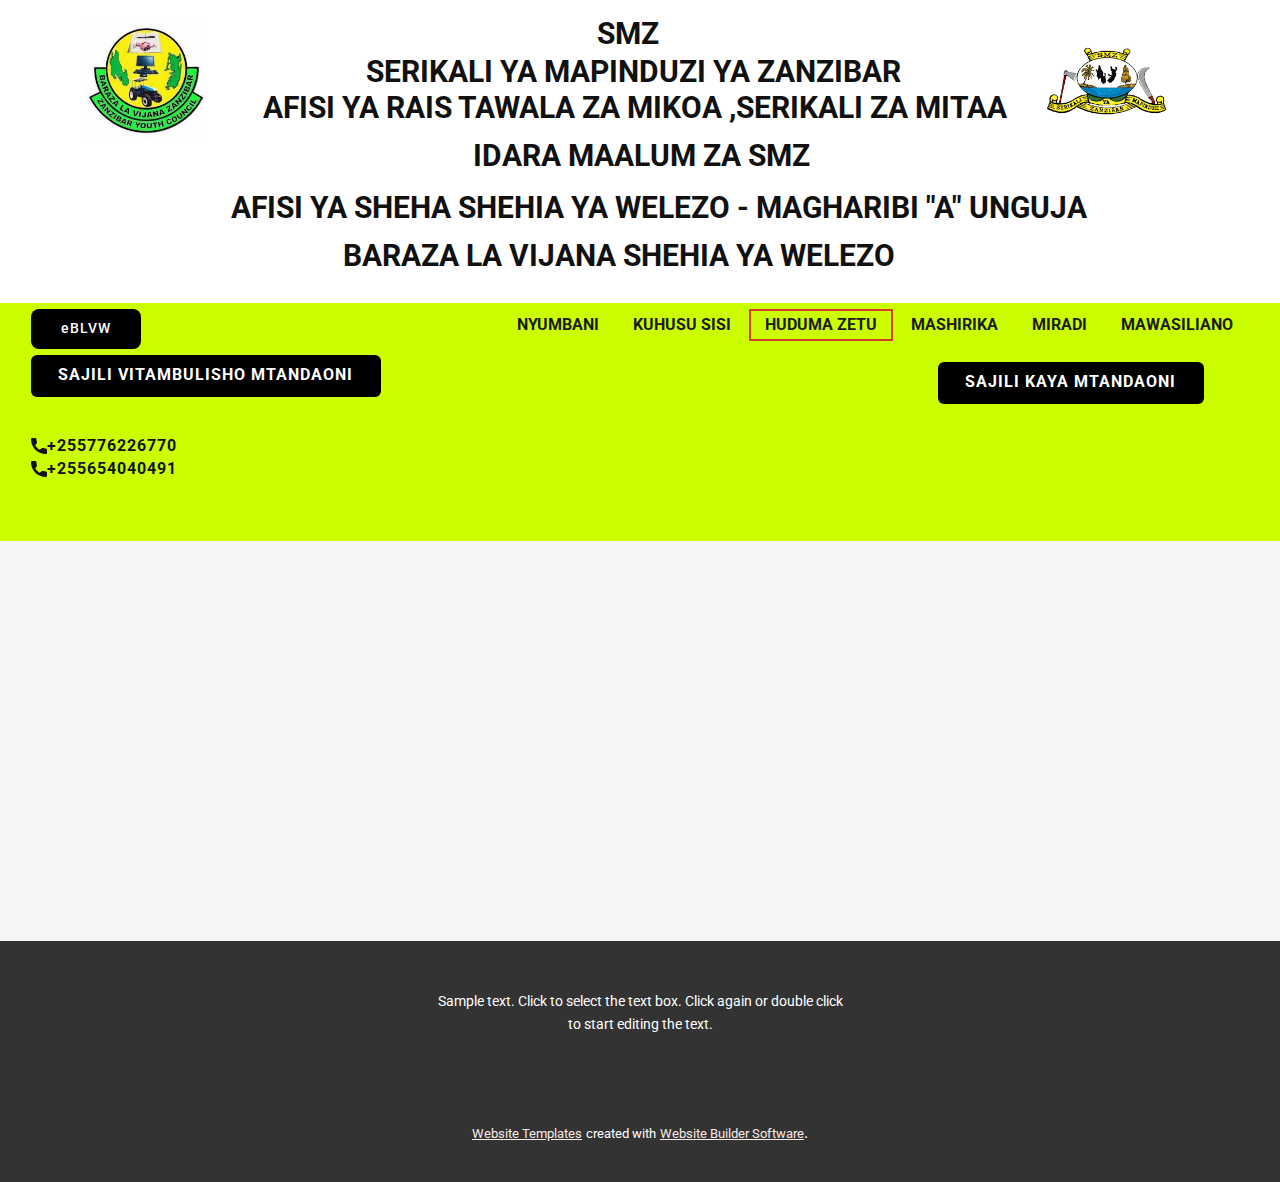
<file: SHEHIA WELEZO/WELEZO-TANZANIA-RED-CROSS-.html>
<!DOCTYPE html>
<html style="font-size: 16px;" lang="en"><head>
    <meta name="viewport" content="width=device-width, initial-scale=1.0">
    <meta charset="utf-8">
    <meta name="keywords" content="">
    <meta name="description" content="">
    <title>WELEZO TANZANIA RED CROSS </title>
    <link rel="stylesheet" href="nicepage.css" media="screen">
<link rel="stylesheet" href="WELEZO-TANZANIA-RED-CROSS-.css" media="screen">
    <script class="u-script" type="text/javascript" src="jquery.js" defer=""></script>
    <script class="u-script" type="text/javascript" src="nicepage.js" defer=""></script>
    <meta name="generator" content="Nicepage 5.13.1, nicepage.com">
    <link id="u-theme-google-font" rel="stylesheet" href="https://fonts.googleapis.com/css?family=Open+Sans:300,300i,400,400i,500,500i,600,600i,700,700i,800,800i|Roboto:100,100i,300,300i,400,400i,500,500i,700,700i,900,900i">
    
    
    <script type="application/ld+json">{
		"@context": "http://schema.org",
		"@type": "Organization",
		"name": "SHEHIA WELEZO",
		"logo": "images/download.png"
}</script>
    <meta name="theme-color" content="#d53d29">
    <meta property="og:title" content="WELEZO TANZANIA RED CROSS">
    <meta property="og:description" content="">
    <meta property="og:type" content="website">
  <meta data-intl-tel-input-cdn-path="intlTelInput/"></head>
  <body class="u-body u-xl-mode" data-lang="en"><header class=" u-border-no-bottom u-border-no-left u-border-no-right u-border-no-top u-clearfix u-header u-section-row-container" id="sec-9d56" style=""><div class="u-section-rows">
        <div class="u-clearfix u-section-row u-white" data-animation-name="" data-animation-duration="0" data-animation-delay="0" data-animation-direction="">
          <div class="u-clearfix u-sheet u-sheet-1">
            <p class="u-text u-text-1">SMZ</p>
            <p class="u-text u-text-2">SERIKALI YA MAPINDUZI YA ZANZIBAR</p>
            <a href="https://nicepage.com" class="u-image u-logo u-image-1" data-image-width="225" data-image-height="225">
              <img src="images/download.png" class="u-logo-image u-logo-image-1">
            </a>
            <p class="u-text u-text-3">AFISI YA RAIS TAWALA ZA MIKOA ,SERIKALI ZA MITAA<br>&nbsp; &nbsp; &nbsp; &nbsp; &nbsp; &nbsp; &nbsp; &nbsp; &nbsp; &nbsp; &nbsp; &nbsp; &nbsp; &nbsp; &nbsp; IDARA MAALUM ZA SMZ
            </p>
            <a href="https://nicepage.com" class="u-image u-logo u-image-2" data-image-width="225" data-image-height="225">
              <img src="images/download1.jpg" class="u-logo-image u-logo-image-2">
            </a>
            <p class="u-text u-text-4">AFISI YA SHEHA SHEHIA YA WELEZO - MAGHARIBI "A" UNGUJA<br>&nbsp; &nbsp; &nbsp; &nbsp; &nbsp; &nbsp; &nbsp; &nbsp; BARAZA LA VIJANA SHEHIA YA WELEZO
            </p>
          </div>
          
          
          
          
          
        </div>
        <div class="u-palette-3-base u-section-row">
          <div class="u-clearfix u-sheet u-sheet-2">
            <nav class="u-align-left u-menu u-menu-one-level u-offcanvas u-menu-1">
              <div class="menu-collapse" style="font-size: 1rem; letter-spacing: 0px; font-weight: 700; text-transform: uppercase;">
                <a class="u-button-style u-custom-active-border-color u-custom-border u-custom-border-color u-custom-borders u-custom-hover-border-color u-custom-left-right-menu-spacing u-custom-text-active-color u-custom-text-color u-custom-text-hover-color u-custom-top-bottom-menu-spacing u-nav-link" href="#">
                  <svg class="u-svg-link" viewBox="0 0 24 24"><use xmlns:xlink="http://www.w3.org/1999/xlink" xlink:href="#svg-582e"></use></svg>
                  <svg class="u-svg-content" version="1.1" id="svg-582e" viewBox="0 0 16 16" x="0px" y="0px" xmlns:xlink="http://www.w3.org/1999/xlink" xmlns="http://www.w3.org/2000/svg"><g><rect y="1" width="16" height="2"></rect><rect y="7" width="16" height="2"></rect><rect y="13" width="16" height="2"></rect>
</g></svg>
                </a>
              </div>
              <div class="u-custom-menu u-nav-container">
                <ul class="u-nav u-spacing-2 u-unstyled u-nav-1"><li class="u-nav-item"><a class="u-border-2 u-border-active-palette-1-base u-border-hover-palette-1-light-1 u-button-style u-nav-link u-text-active-grey-90 u-text-grey-90 u-text-hover-grey-90" href="NYUMBANI.html" target="_blank" style="padding: 6px 14px;">NYUMBANI</a>
</li><li class="u-nav-item"><a class="u-border-2 u-border-active-palette-1-base u-border-hover-palette-1-light-1 u-button-style u-nav-link u-text-active-grey-90 u-text-grey-90 u-text-hover-grey-90" href="NYUMBANI.html#sec-7ca5" target="_blank" style="padding: 6px 14px;">KUHUSU SISI</a>
</li><li class="u-nav-item"><a class="u-border-2 u-border-active-palette-1-base u-border-hover-palette-1-light-1 u-button-style u-nav-link u-text-active-grey-90 u-text-grey-90 u-text-hover-grey-90" href="WELEZO-TANZANIA-RED-CROSS-.html" style="padding: 6px 14px;">HUDUMA ZETU</a>
</li><li class="u-nav-item"><a class="u-border-2 u-border-active-palette-1-base u-border-hover-palette-1-light-1 u-button-style u-nav-link u-text-active-grey-90 u-text-grey-90 u-text-hover-grey-90" target="_blank" style="padding: 6px 14px;">MASHIRIKA</a>
</li><li class="u-nav-item"><a class="u-border-2 u-border-active-palette-1-base u-border-hover-palette-1-light-1 u-button-style u-nav-link u-text-active-grey-90 u-text-grey-90 u-text-hover-grey-90" href="#" style="padding: 6px 14px;">MIRADI</a>
</li><li class="u-nav-item"><a class="u-border-2 u-border-active-palette-1-base u-border-hover-palette-1-light-1 u-button-style u-nav-link u-text-active-grey-90 u-text-grey-90 u-text-hover-grey-90" href="DRT-YOUTH-ZANZIBAR.html" style="padding: 6px 14px;">MAWASILIANO</a>
</li></ul>
              </div>
              <div class="u-custom-menu u-nav-container-collapse">
                <div class="u-black u-container-style u-inner-container-layout u-opacity u-opacity-95 u-sidenav">
                  <div class="u-inner-container-layout u-sidenav-overflow">
                    <div class="u-menu-close"></div>
                    <ul class="u-align-center u-nav u-popupmenu-items u-unstyled u-nav-2"><li class="u-nav-item"><a class="u-button-style u-nav-link" href="NYUMBANI.html" target="_blank">NYUMBANI</a>
</li><li class="u-nav-item"><a class="u-button-style u-nav-link" href="NYUMBANI.html#sec-7ca5" target="_blank">KUHUSU SISI</a>
</li><li class="u-nav-item"><a class="u-button-style u-nav-link" href="WELEZO-TANZANIA-RED-CROSS-.html">HUDUMA ZETU</a>
</li><li class="u-nav-item"><a class="u-button-style u-nav-link" target="_blank">MASHIRIKA</a>
</li><li class="u-nav-item"><a class="u-button-style u-nav-link" href="#">MIRADI</a>
</li><li class="u-nav-item"><a class="u-button-style u-nav-link" href="DRT-YOUTH-ZANZIBAR.html">MAWASILIANO</a>
</li></ul>
                  </div>
                </div>
                <div class="u-black u-menu-overlay u-opacity u-opacity-70"></div>
              </div>
            </nav>
            <a href="https://wkf.ms/3PkkwvG" class="u-black u-border-none u-btn u-btn-round u-button-style u-radius-8 u-text-white u-btn-1">eBLVW</a>
            <a href="https://online.rita.go.tz/en" class="u-active-black u-black u-border-none u-btn u-btn-round u-button-style u-hover-palette-1-dark-1 u-radius-6 u-btn-2" target="_blank">Sajili kaya MTANDAONI</a>
            <a href="https://www.zcsra.go.tz/" class="u-active-black u-black u-border-none u-btn u-btn-round u-button-style u-hover-palette-1-dark-1 u-radius-6 u-btn-3" target="_blank">SAJILI VITAMBULISHO MTANDAONI</a>
            <a href="https://nicepage.com/c/contacts-website-templates" class="u-active-none u-btn u-button-style u-hover-none u-none u-btn-4"><span class="u-icon"><svg class="u-svg-content" viewBox="0 0 405.333 405.333" x="0px" y="0px" style="width: 1em; height: 1em;"><path d="M373.333,266.88c-25.003,0-49.493-3.904-72.704-11.563c-11.328-3.904-24.192-0.896-31.637,6.699l-46.016,34.752    c-52.8-28.181-86.592-61.952-114.389-114.368l33.813-44.928c8.512-8.512,11.563-20.971,7.915-32.64    C142.592,81.472,138.667,56.96,138.667,32c0-17.643-14.357-32-32-32H32C14.357,0,0,14.357,0,32    c0,205.845,167.488,373.333,373.333,373.333c17.643,0,32-14.357,32-32V298.88C405.333,281.237,390.976,266.88,373.333,266.88z"></path></svg></span>+255776226770
            </a>
            <a href="https://nicepage.com/c/contacts-website-templates" class="u-active-none u-btn u-button-style u-hover-none u-none u-btn-5"><span class="u-icon"><svg class="u-svg-content" viewBox="0 0 405.333 405.333" x="0px" y="0px" style="width: 1em; height: 1em;"><path d="M373.333,266.88c-25.003,0-49.493-3.904-72.704-11.563c-11.328-3.904-24.192-0.896-31.637,6.699l-46.016,34.752    c-52.8-28.181-86.592-61.952-114.389-114.368l33.813-44.928c8.512-8.512,11.563-20.971,7.915-32.64    C142.592,81.472,138.667,56.96,138.667,32c0-17.643-14.357-32-32-32H32C14.357,0,0,14.357,0,32    c0,205.845,167.488,373.333,373.333,373.333c17.643,0,32-14.357,32-32V298.88C405.333,281.237,390.976,266.88,373.333,266.88z"></path></svg></span>+255654040491
            </a>
          </div>
          
          
          
          
          
        </div>
      </div></header>
    <section class="u-clearfix u-section-1" id="sec-8153">
      <div class="u-clearfix u-sheet u-sheet-1"></div>
    </section>
    
    
    <footer class="u-align-center u-clearfix u-footer u-grey-80 u-footer" id="sec-3cba"><div class="u-clearfix u-sheet u-sheet-1">
        <p class="u-small-text u-text u-text-variant u-text-1">Sample text. Click to select the text box. Click again or double click to start editing the text.</p>
      </div></footer>
    <section class="u-backlink u-clearfix u-grey-80">
      <a class="u-link" href="https://nicepage.com/website-templates" target="_blank">
        <span>Website Templates</span>
      </a>
      <p class="u-text">
        <span>created with</span>
      </p>
      <a class="u-link" href="" target="_blank">
        <span>Website Builder Software</span>
      </a>. 
    </section>
  
</body></html>
</file>
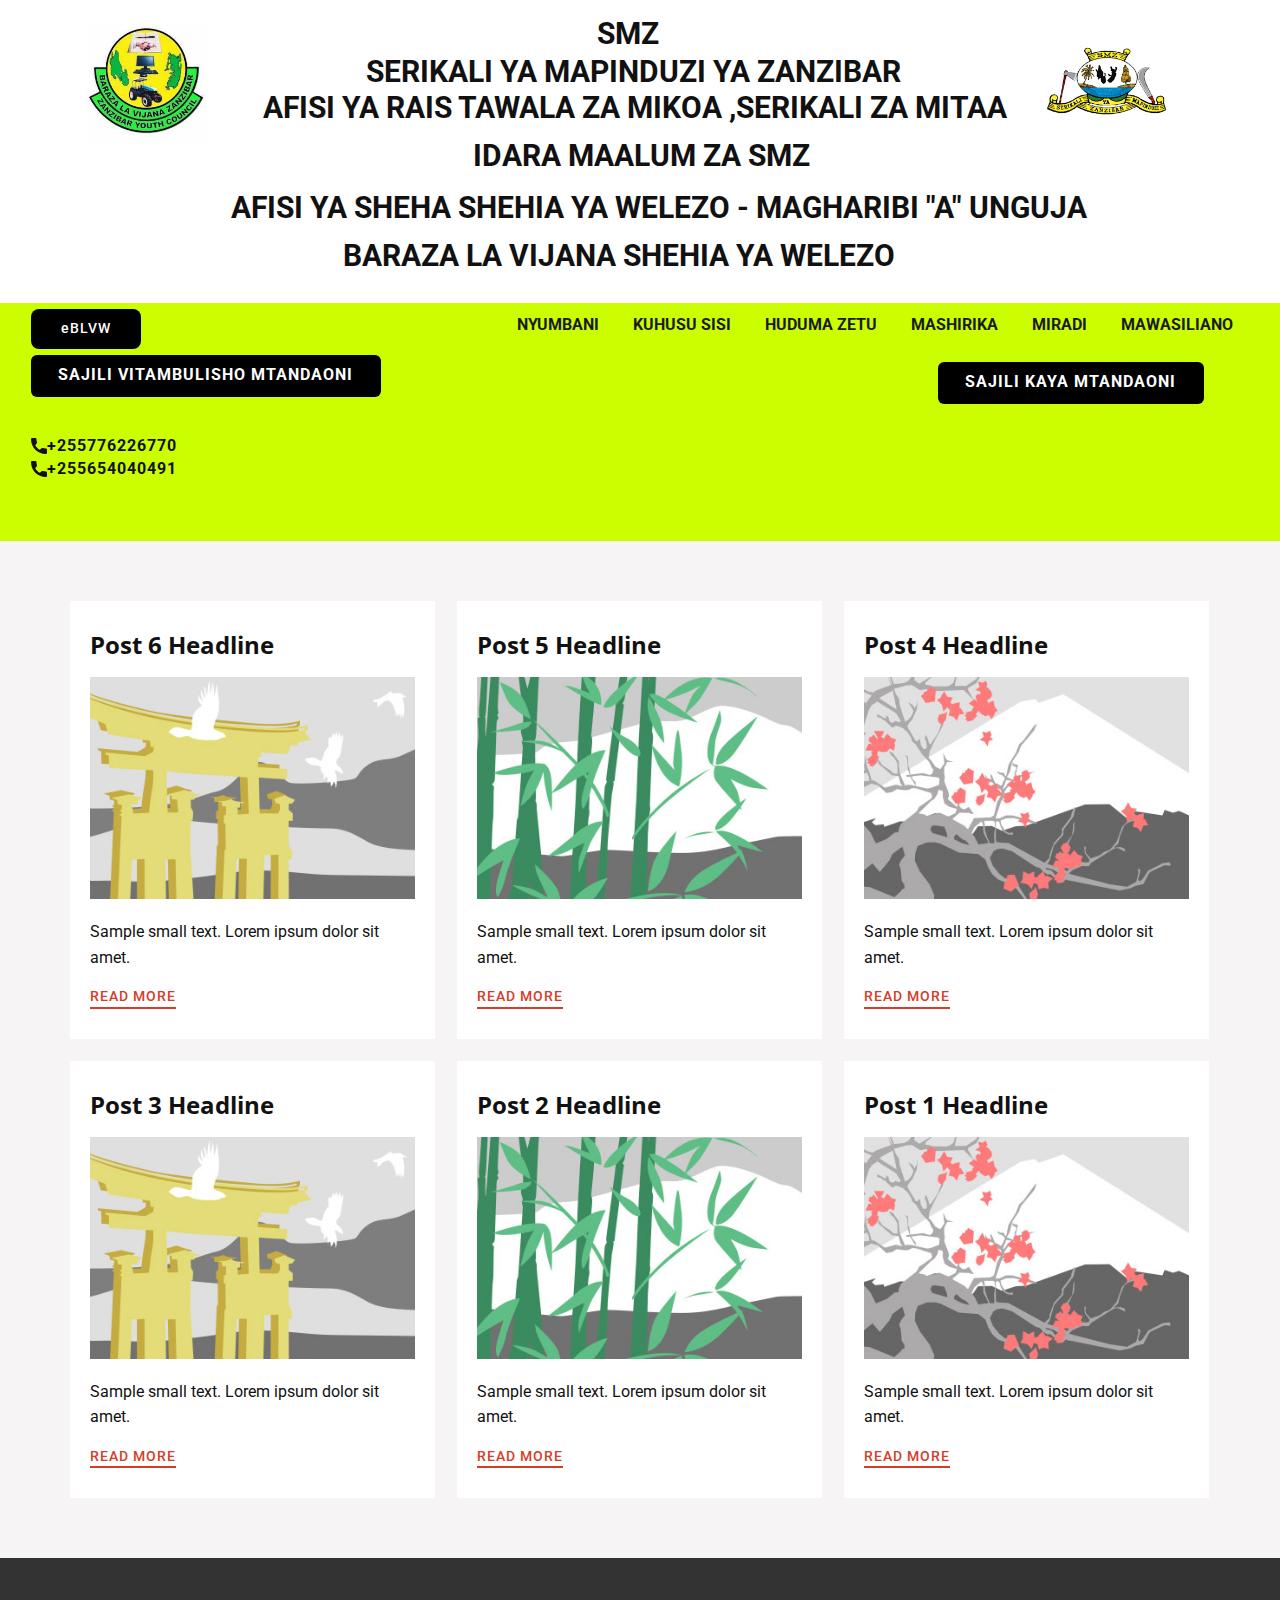
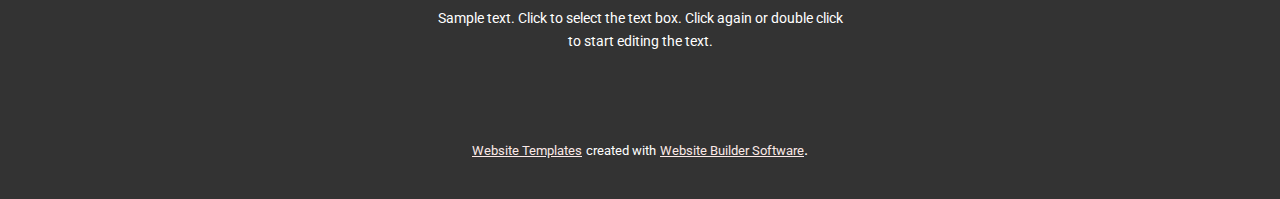
<file: SHEHIA WELEZO/blog/blog.html>
<!DOCTYPE html>
<html style="font-size: 16px;" lang="en"><head>
    <meta name="viewport" content="width=device-width, initial-scale=1.0">
    <meta charset="utf-8">
    <meta name="keywords" content="">
    <meta name="description" content="">
    <title>Blog Template</title>
    <link rel="stylesheet" href="../nicepage.css" media="screen">
<link rel="stylesheet" href="../Blog-Template.css" media="screen">
    <script class="u-script" type="text/javascript" src="../jquery.js" defer=""></script>
    <script class="u-script" type="text/javascript" src="../nicepage.js" defer=""></script>
    <meta name="generator" content="Nicepage 5.13.1, nicepage.com">
    <link id="u-theme-google-font" rel="stylesheet" href="https://fonts.googleapis.com/css?family=Open+Sans:300,300i,400,400i,500,500i,600,600i,700,700i,800,800i|Roboto:100,100i,300,300i,400,400i,500,500i,700,700i,900,900i">
    
    
    <script type="application/ld+json">{
		"@context": "http://schema.org",
		"@type": "Organization",
		"name": "SHEHIA WELEZO",
		"logo": "images/download.png"
}</script>
    <meta name="theme-color" content="#d53d29">
  <meta data-intl-tel-input-cdn-path="intlTelInput/"></head>
  <body class="u-body u-xl-mode" data-lang="en"><header class=" u-border-no-bottom u-border-no-left u-border-no-right u-border-no-top u-clearfix u-header u-section-row-container" id="sec-9d56" style=""><div class="u-section-rows">
        <div class="u-clearfix u-section-row u-white" data-animation-name="" data-animation-duration="0" data-animation-delay="0" data-animation-direction="">
          <div class="u-clearfix u-sheet u-sheet-1">
            <p class="u-text u-text-1">SMZ</p>
            <p class="u-text u-text-2">SERIKALI YA MAPINDUZI YA ZANZIBAR</p>
            <a href="https://nicepage.com" class="u-image u-logo u-image-1" data-image-width="225" data-image-height="225">
              <img src="../images/download.png" class="u-logo-image u-logo-image-1">
            </a>
            <p class="u-text u-text-3">AFISI YA RAIS TAWALA ZA MIKOA ,SERIKALI ZA MITAA<br>&nbsp; &nbsp; &nbsp; &nbsp; &nbsp; &nbsp; &nbsp; &nbsp; &nbsp; &nbsp; &nbsp; &nbsp; &nbsp; &nbsp; &nbsp; IDARA MAALUM ZA SMZ
            </p>
            <a href="https://nicepage.com" class="u-image u-logo u-image-2" data-image-width="225" data-image-height="225">
              <img src="../images/download1.jpg" class="u-logo-image u-logo-image-2">
            </a>
            <p class="u-text u-text-4">AFISI YA SHEHA SHEHIA YA WELEZO - MAGHARIBI "A" UNGUJA<br>&nbsp; &nbsp; &nbsp; &nbsp; &nbsp; &nbsp; &nbsp; &nbsp; BARAZA LA VIJANA SHEHIA YA WELEZO
            </p>
          </div>
          
          
          
          
          
        </div>
        <div class="u-palette-3-base u-section-row">
          <div class="u-clearfix u-sheet u-sheet-2">
            <nav class="u-align-left u-menu u-menu-one-level u-offcanvas u-menu-1">
              <div class="menu-collapse" style="font-size: 1rem; letter-spacing: 0px; font-weight: 700; text-transform: uppercase;">
                <a class="u-button-style u-custom-active-border-color u-custom-border u-custom-border-color u-custom-borders u-custom-hover-border-color u-custom-left-right-menu-spacing u-custom-text-active-color u-custom-text-color u-custom-text-hover-color u-custom-top-bottom-menu-spacing u-nav-link" href="#">
                  <svg class="u-svg-link" viewBox="0 0 24 24"><use xmlns:xlink="http://www.w3.org/1999/xlink" xlink:href="#svg-582e"></use></svg>
                  <svg class="u-svg-content" version="1.1" id="svg-582e" viewBox="0 0 16 16" x="0px" y="0px" xmlns:xlink="http://www.w3.org/1999/xlink" xmlns="http://www.w3.org/2000/svg"><g><rect y="1" width="16" height="2"></rect><rect y="7" width="16" height="2"></rect><rect y="13" width="16" height="2"></rect>
</g></svg>
                </a>
              </div>
              <div class="u-custom-menu u-nav-container">
                <ul class="u-nav u-spacing-2 u-unstyled u-nav-1"><li class="u-nav-item"><a class="u-border-2 u-border-active-palette-1-base u-border-hover-palette-1-light-1 u-button-style u-nav-link u-text-active-grey-90 u-text-grey-90 u-text-hover-grey-90" href="../NYUMBANI.html" target="_blank" style="padding: 6px 14px;">NYUMBANI</a>
</li><li class="u-nav-item"><a class="u-border-2 u-border-active-palette-1-base u-border-hover-palette-1-light-1 u-button-style u-nav-link u-text-active-grey-90 u-text-grey-90 u-text-hover-grey-90" href="../NYUMBANI.html#sec-7ca5" target="_blank" style="padding: 6px 14px;">KUHUSU SISI</a>
</li><li class="u-nav-item"><a class="u-border-2 u-border-active-palette-1-base u-border-hover-palette-1-light-1 u-button-style u-nav-link u-text-active-grey-90 u-text-grey-90 u-text-hover-grey-90" href="../WELEZO-TANZANIA-RED-CROSS-.html" style="padding: 6px 14px;">HUDUMA ZETU</a>
</li><li class="u-nav-item"><a class="u-border-2 u-border-active-palette-1-base u-border-hover-palette-1-light-1 u-button-style u-nav-link u-text-active-grey-90 u-text-grey-90 u-text-hover-grey-90" target="_blank" style="padding: 6px 14px;">MASHIRIKA</a>
</li><li class="u-nav-item"><a class="u-border-2 u-border-active-palette-1-base u-border-hover-palette-1-light-1 u-button-style u-nav-link u-text-active-grey-90 u-text-grey-90 u-text-hover-grey-90" href="#" style="padding: 6px 14px;">MIRADI</a>
</li><li class="u-nav-item"><a class="u-border-2 u-border-active-palette-1-base u-border-hover-palette-1-light-1 u-button-style u-nav-link u-text-active-grey-90 u-text-grey-90 u-text-hover-grey-90" href="../DRT-YOUTH-ZANZIBAR.html" style="padding: 6px 14px;">MAWASILIANO</a>
</li></ul>
              </div>
              <div class="u-custom-menu u-nav-container-collapse">
                <div class="u-black u-container-style u-inner-container-layout u-opacity u-opacity-95 u-sidenav">
                  <div class="u-inner-container-layout u-sidenav-overflow">
                    <div class="u-menu-close"></div>
                    <ul class="u-align-center u-nav u-popupmenu-items u-unstyled u-nav-2"><li class="u-nav-item"><a class="u-button-style u-nav-link" href="../NYUMBANI.html" target="_blank">NYUMBANI</a>
</li><li class="u-nav-item"><a class="u-button-style u-nav-link" href="../NYUMBANI.html#sec-7ca5" target="_blank">KUHUSU SISI</a>
</li><li class="u-nav-item"><a class="u-button-style u-nav-link" href="../WELEZO-TANZANIA-RED-CROSS-.html">HUDUMA ZETU</a>
</li><li class="u-nav-item"><a class="u-button-style u-nav-link" target="_blank">MASHIRIKA</a>
</li><li class="u-nav-item"><a class="u-button-style u-nav-link" href="#">MIRADI</a>
</li><li class="u-nav-item"><a class="u-button-style u-nav-link" href="../DRT-YOUTH-ZANZIBAR.html">MAWASILIANO</a>
</li></ul>
                  </div>
                </div>
                <div class="u-black u-menu-overlay u-opacity u-opacity-70"></div>
              </div>
            </nav>
            <a href="https://wkf.ms/3PkkwvG" class="u-black u-border-none u-btn u-btn-round u-button-style u-radius-8 u-text-white u-btn-1">eBLVW</a>
            <a href="https://online.rita.go.tz/en" class="u-active-black u-black u-border-none u-btn u-btn-round u-button-style u-hover-palette-1-dark-1 u-radius-6 u-btn-2" target="_blank">Sajili kaya MTANDAONI</a>
            <a href="https://www.zcsra.go.tz/" class="u-active-black u-black u-border-none u-btn u-btn-round u-button-style u-hover-palette-1-dark-1 u-radius-6 u-btn-3" target="_blank">SAJILI VITAMBULISHO MTANDAONI</a>
            <a href="https://nicepage.com/c/contacts-website-templates" class="u-active-none u-btn u-button-style u-hover-none u-none u-btn-4"><span class="u-icon"><svg class="u-svg-content" viewBox="0 0 405.333 405.333" x="0px" y="0px" style="width: 1em; height: 1em;"><path d="M373.333,266.88c-25.003,0-49.493-3.904-72.704-11.563c-11.328-3.904-24.192-0.896-31.637,6.699l-46.016,34.752    c-52.8-28.181-86.592-61.952-114.389-114.368l33.813-44.928c8.512-8.512,11.563-20.971,7.915-32.64    C142.592,81.472,138.667,56.96,138.667,32c0-17.643-14.357-32-32-32H32C14.357,0,0,14.357,0,32    c0,205.845,167.488,373.333,373.333,373.333c17.643,0,32-14.357,32-32V298.88C405.333,281.237,390.976,266.88,373.333,266.88z"></path></svg></span>+255776226770
            </a>
            <a href="https://nicepage.com/c/contacts-website-templates" class="u-active-none u-btn u-button-style u-hover-none u-none u-btn-5"><span class="u-icon"><svg class="u-svg-content" viewBox="0 0 405.333 405.333" x="0px" y="0px" style="width: 1em; height: 1em;"><path d="M373.333,266.88c-25.003,0-49.493-3.904-72.704-11.563c-11.328-3.904-24.192-0.896-31.637,6.699l-46.016,34.752    c-52.8-28.181-86.592-61.952-114.389-114.368l33.813-44.928c8.512-8.512,11.563-20.971,7.915-32.64    C142.592,81.472,138.667,56.96,138.667,32c0-17.643-14.357-32-32-32H32C14.357,0,0,14.357,0,32    c0,205.845,167.488,373.333,373.333,373.333c17.643,0,32-14.357,32-32V298.88C405.333,281.237,390.976,266.88,373.333,266.88z"></path></svg></span>+255654040491
            </a>
          </div>
          
          
          
          
          
        </div>
      </div></header>
    <section class="u-clearfix u-section-1" id="sec-e612">
      <div class="u-clearfix u-sheet u-valign-middle u-sheet-1"><!--blog--><!--blog_options_json--><!--{"type":"Recent","source":"","tags":"","count":""}--><!--/blog_options_json-->
        <div class="u-blog u-expanded-width u-repeater u-repeater-1"><!--blog_post-->
          <div class="u-blog-post u-container-style u-repeater-item u-white u-repeater-item-1">
            <div class="u-container-layout u-similar-container u-valign-top u-container-layout-1"><!--blog_post_header-->
              <h4 class="u-blog-control u-text u-text-1">
                <a class="u-post-header-link" href="../blog/post-5.html">Post 6 Headline</a>
              </h4><!--/blog_post_header--><!--blog_post_image-->
              <a class="u-post-header-link" href="../blog/post-5.html"><img alt="" class="u-blog-control u-expanded-width u-image u-image-default u-image-1" src="../images/8ad73f3c.jpeg"></a><!--/blog_post_image--><!--blog_post_content-->
              <div class="u-blog-control u-post-content u-text u-text-2 fr-view">Sample small text. Lorem ipsum dolor sit amet.</div><!--/blog_post_content--><!--blog_post_readmore-->
              <a href="../blog/post-5.html" class="u-blog-control u-border-2 u-border-palette-1-base u-btn u-btn-rectangle u-button-style u-none u-btn-1"><!--blog_post_readmore_content--><!--options_json--><!--{"content":"","defaultValue":"Read More"}--><!--/options_json-->Read More<!--/blog_post_readmore_content--></a><!--/blog_post_readmore-->
            </div>
          </div><div class="u-blog-post u-container-style u-repeater-item u-video-cover u-white">
            <div class="u-container-layout u-similar-container u-valign-top u-container-layout-2"><!--blog_post_header-->
              <h4 class="u-blog-control u-text u-text-3">
                <a class="u-post-header-link" href="../blog/post-4.html">Post 5 Headline</a>
              </h4><!--/blog_post_header--><!--blog_post_image-->
              <a class="u-post-header-link" href="../blog/post-4.html"><img alt="" class="u-blog-control u-expanded-width u-image u-image-default u-image-2" src="../images/68f64b9d.jpeg"></a><!--/blog_post_image--><!--blog_post_content-->
              <div class="u-blog-control u-post-content u-text u-text-4 fr-view">Sample small text. Lorem ipsum dolor sit amet.</div><!--/blog_post_content--><!--blog_post_readmore-->
              <a href="../blog/post-4.html" class="u-blog-control u-border-2 u-border-palette-1-base u-btn u-btn-rectangle u-button-style u-none u-btn-2"><!--blog_post_readmore_content--><!--options_json--><!--{"content":"","defaultValue":"Read More"}--><!--/options_json-->Read More<!--/blog_post_readmore_content--></a><!--/blog_post_readmore-->
            </div>
          </div><div class="u-blog-post u-container-style u-repeater-item u-video-cover u-white">
            <div class="u-container-layout u-similar-container u-valign-top u-container-layout-3"><!--blog_post_header-->
              <h4 class="u-blog-control u-text u-text-5">
                <a class="u-post-header-link" href="../blog/post-3.html">Post 4 Headline</a>
              </h4><!--/blog_post_header--><!--blog_post_image-->
              <a class="u-post-header-link" href="../blog/post-3.html"><img alt="" class="u-blog-control u-expanded-width u-image u-image-default u-image-3" src="../images/0fd3416c.jpeg"></a><!--/blog_post_image--><!--blog_post_content-->
              <div class="u-blog-control u-post-content u-text u-text-6 fr-view">Sample small text. Lorem ipsum dolor sit amet.</div><!--/blog_post_content--><!--blog_post_readmore-->
              <a href="../blog/post-3.html" class="u-blog-control u-border-2 u-border-palette-1-base u-btn u-btn-rectangle u-button-style u-none u-btn-3"><!--blog_post_readmore_content--><!--options_json--><!--{"content":"","defaultValue":"Read More"}--><!--/options_json-->Read More<!--/blog_post_readmore_content--></a><!--/blog_post_readmore-->
            </div>
          </div><div class="u-blog-post u-container-style u-repeater-item u-white u-repeater-item-1">
            <div class="u-container-layout u-similar-container u-valign-top u-container-layout-1"><!--blog_post_header-->
              <h4 class="u-blog-control u-text u-text-1">
                <a class="u-post-header-link" href="../blog/post-2.html">Post 3 Headline</a>
              </h4><!--/blog_post_header--><!--blog_post_image-->
              <a class="u-post-header-link" href="../blog/post-2.html"><img alt="" class="u-blog-control u-expanded-width u-image u-image-default u-image-1" src="../images/8ad73f3c.jpeg"></a><!--/blog_post_image--><!--blog_post_content-->
              <div class="u-blog-control u-post-content u-text u-text-2 fr-view">Sample small text. Lorem ipsum dolor sit amet.</div><!--/blog_post_content--><!--blog_post_readmore-->
              <a href="../blog/post-2.html" class="u-blog-control u-border-2 u-border-palette-1-base u-btn u-btn-rectangle u-button-style u-none u-btn-1"><!--blog_post_readmore_content--><!--options_json--><!--{"content":"","defaultValue":"Read More"}--><!--/options_json-->Read More<!--/blog_post_readmore_content--></a><!--/blog_post_readmore-->
            </div>
          </div><div class="u-blog-post u-container-style u-repeater-item u-video-cover u-white">
            <div class="u-container-layout u-similar-container u-valign-top u-container-layout-2"><!--blog_post_header-->
              <h4 class="u-blog-control u-text u-text-3">
                <a class="u-post-header-link" href="../blog/post-1.html">Post 2 Headline</a>
              </h4><!--/blog_post_header--><!--blog_post_image-->
              <a class="u-post-header-link" href="../blog/post-1.html"><img alt="" class="u-blog-control u-expanded-width u-image u-image-default u-image-2" src="../images/68f64b9d.jpeg"></a><!--/blog_post_image--><!--blog_post_content-->
              <div class="u-blog-control u-post-content u-text u-text-4 fr-view">Sample small text. Lorem ipsum dolor sit amet.</div><!--/blog_post_content--><!--blog_post_readmore-->
              <a href="../blog/post-1.html" class="u-blog-control u-border-2 u-border-palette-1-base u-btn u-btn-rectangle u-button-style u-none u-btn-2"><!--blog_post_readmore_content--><!--options_json--><!--{"content":"","defaultValue":"Read More"}--><!--/options_json-->Read More<!--/blog_post_readmore_content--></a><!--/blog_post_readmore-->
            </div>
          </div><div class="u-blog-post u-container-style u-repeater-item u-video-cover u-white">
            <div class="u-container-layout u-similar-container u-valign-top u-container-layout-3"><!--blog_post_header-->
              <h4 class="u-blog-control u-text u-text-5">
                <a class="u-post-header-link" href="../blog/post.html">Post 1 Headline</a>
              </h4><!--/blog_post_header--><!--blog_post_image-->
              <a class="u-post-header-link" href="../blog/post.html"><img alt="" class="u-blog-control u-expanded-width u-image u-image-default u-image-3" src="../images/0fd3416c.jpeg"></a><!--/blog_post_image--><!--blog_post_content-->
              <div class="u-blog-control u-post-content u-text u-text-6 fr-view">Sample small text. Lorem ipsum dolor sit amet.</div><!--/blog_post_content--><!--blog_post_readmore-->
              <a href="../blog/post.html" class="u-blog-control u-border-2 u-border-palette-1-base u-btn u-btn-rectangle u-button-style u-none u-btn-3"><!--blog_post_readmore_content--><!--options_json--><!--{"content":"","defaultValue":"Read More"}--><!--/options_json-->Read More<!--/blog_post_readmore_content--></a><!--/blog_post_readmore-->
            </div>
          </div><!--/blog_post--><!--blog_post-->
          <!--/blog_post--><!--blog_post-->
          <!--/blog_post-->
        </div><!--/blog-->
      </div>
    </section>
    
    
    <footer class="u-align-center u-clearfix u-footer u-grey-80 u-footer" id="sec-3cba"><div class="u-clearfix u-sheet u-sheet-1">
        <p class="u-small-text u-text u-text-variant u-text-1">Sample text. Click to select the text box. Click again or double click to start editing the text.</p>
      </div></footer>
    <section class="u-backlink u-clearfix u-grey-80">
      <a class="u-link" href="https://nicepage.com/website-templates" target="_blank">
        <span>Website Templates</span>
      </a>
      <p class="u-text">
        <span>created with</span>
      </p>
      <a class="u-link" href="" target="_blank">
        <span>Website Builder Software</span>
      </a>. 
    </section>
  
</body></html>
</file>
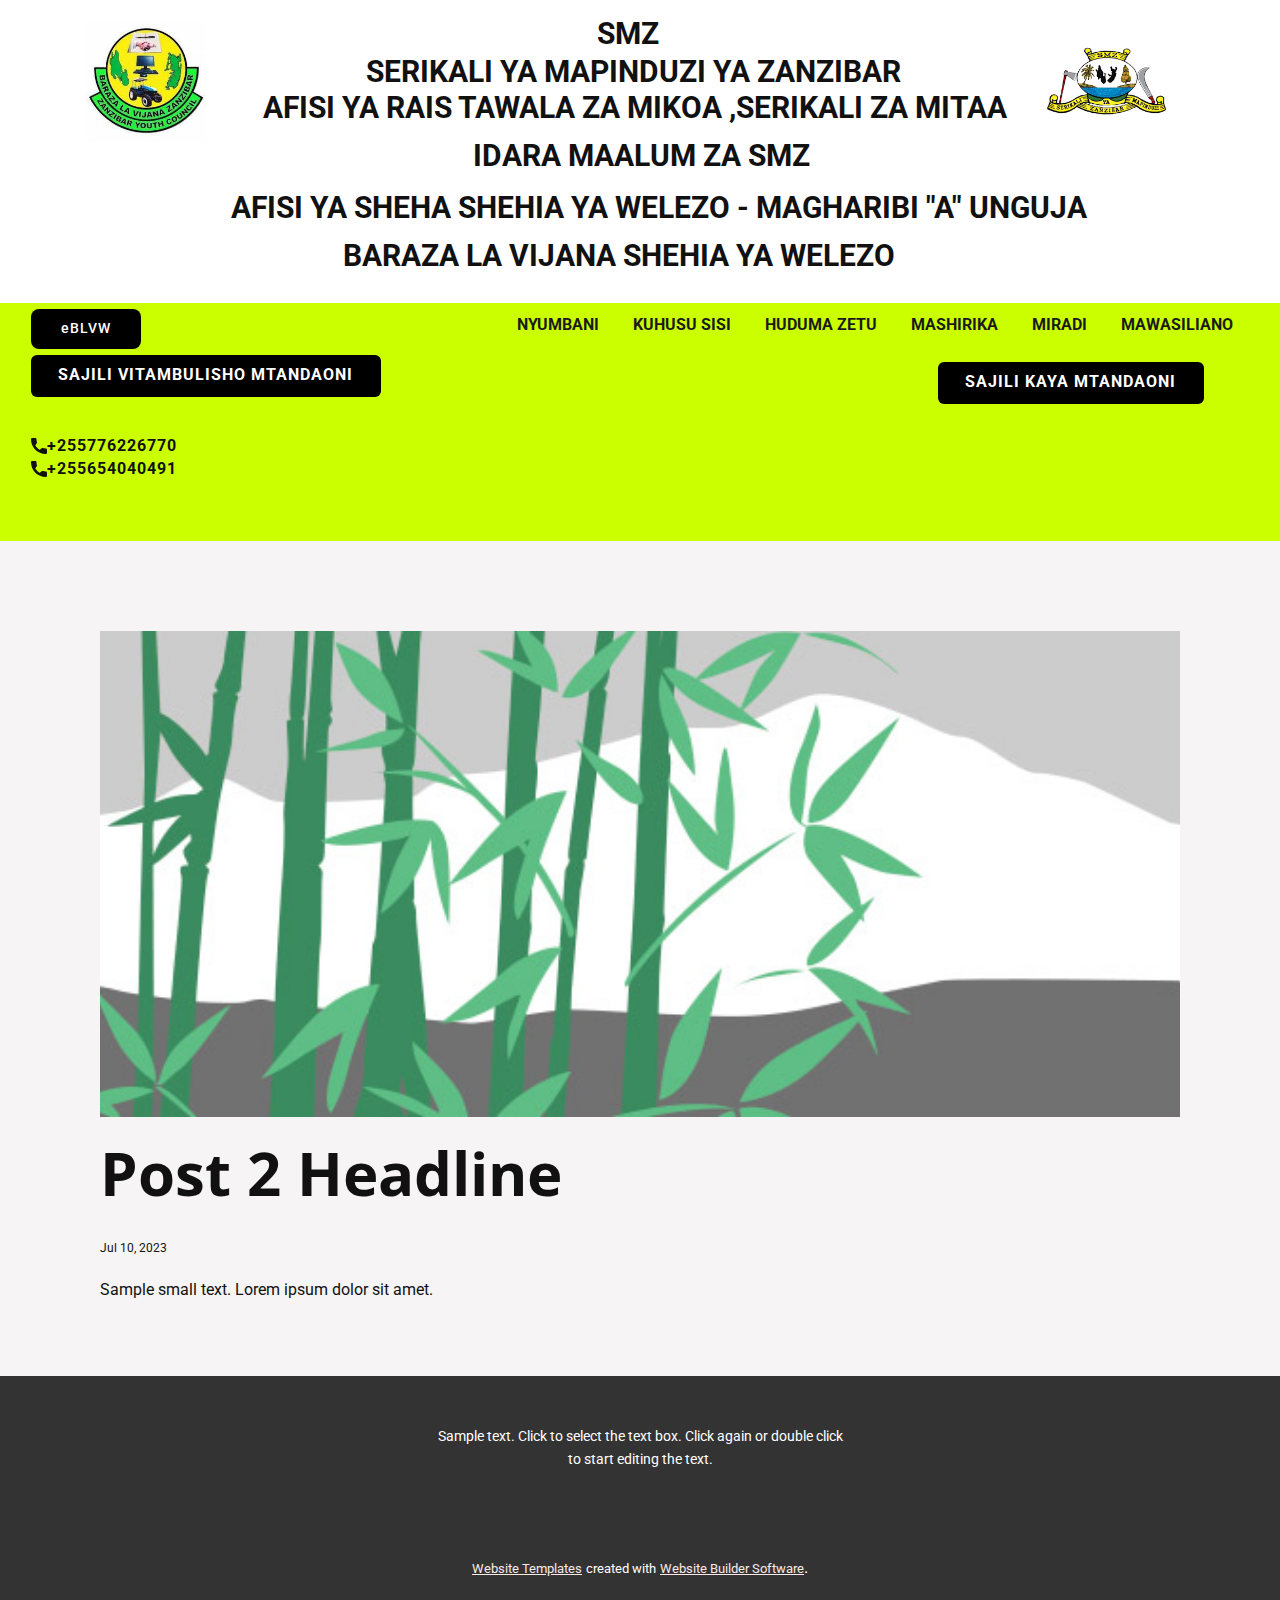
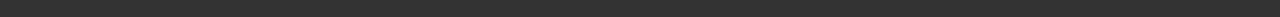
<file: SHEHIA WELEZO/blog/post-1.html>
<!DOCTYPE html>
<html style="font-size: 16px;" lang="en"><head>
    <meta name="viewport" content="width=device-width, initial-scale=1.0">
    <meta charset="utf-8">
    <meta name="keywords" content="Post 1 Headline">
    <meta name="description" content="">
    <title>Post 2 Headline</title>
    <link rel="stylesheet" href="../nicepage.css" media="screen">
<link rel="stylesheet" href="../Post-Template.css" media="screen">
    <script class="u-script" type="text/javascript" src="../jquery.js" defer=""></script>
    <script class="u-script" type="text/javascript" src="../nicepage.js" defer=""></script>
    <meta name="generator" content="Nicepage 5.13.1, nicepage.com">
    <link id="u-theme-google-font" rel="stylesheet" href="https://fonts.googleapis.com/css?family=Open+Sans:300,300i,400,400i,500,500i,600,600i,700,700i,800,800i|Roboto:100,100i,300,300i,400,400i,500,500i,700,700i,900,900i">
    
    
    <script type="application/ld+json">{
		"@context": "http://schema.org",
		"@type": "Organization",
		"name": "SHEHIA WELEZO",
		"logo": "images/download.png"
}</script>
    <meta name="theme-color" content="#d53d29">
  <meta data-intl-tel-input-cdn-path="intlTelInput/"></head>
  <body class="u-body u-xl-mode" data-lang="en"><header class=" u-border-no-bottom u-border-no-left u-border-no-right u-border-no-top u-clearfix u-header u-section-row-container" id="sec-9d56" style=""><div class="u-section-rows">
        <div class="u-clearfix u-section-row u-white" data-animation-name="" data-animation-duration="0" data-animation-delay="0" data-animation-direction="">
          <div class="u-clearfix u-sheet u-sheet-1">
            <p class="u-text u-text-1">SMZ</p>
            <p class="u-text u-text-2">SERIKALI YA MAPINDUZI YA ZANZIBAR</p>
            <a href="https://nicepage.com" class="u-image u-logo u-image-1" data-image-width="225" data-image-height="225">
              <img src="../images/download.png" class="u-logo-image u-logo-image-1">
            </a>
            <p class="u-text u-text-3">AFISI YA RAIS TAWALA ZA MIKOA ,SERIKALI ZA MITAA<br>&nbsp; &nbsp; &nbsp; &nbsp; &nbsp; &nbsp; &nbsp; &nbsp; &nbsp; &nbsp; &nbsp; &nbsp; &nbsp; &nbsp; &nbsp; IDARA MAALUM ZA SMZ
            </p>
            <a href="https://nicepage.com" class="u-image u-logo u-image-2" data-image-width="225" data-image-height="225">
              <img src="../images/download1.jpg" class="u-logo-image u-logo-image-2">
            </a>
            <p class="u-text u-text-4">AFISI YA SHEHA SHEHIA YA WELEZO - MAGHARIBI "A" UNGUJA<br>&nbsp; &nbsp; &nbsp; &nbsp; &nbsp; &nbsp; &nbsp; &nbsp; BARAZA LA VIJANA SHEHIA YA WELEZO
            </p>
          </div>
          
          
          
          
          
        </div>
        <div class="u-palette-3-base u-section-row">
          <div class="u-clearfix u-sheet u-sheet-2">
            <nav class="u-align-left u-menu u-menu-one-level u-offcanvas u-menu-1">
              <div class="menu-collapse" style="font-size: 1rem; letter-spacing: 0px; font-weight: 700; text-transform: uppercase;">
                <a class="u-button-style u-custom-active-border-color u-custom-border u-custom-border-color u-custom-borders u-custom-hover-border-color u-custom-left-right-menu-spacing u-custom-text-active-color u-custom-text-color u-custom-text-hover-color u-custom-top-bottom-menu-spacing u-nav-link" href="#">
                  <svg class="u-svg-link" viewBox="0 0 24 24"><use xmlns:xlink="http://www.w3.org/1999/xlink" xlink:href="#svg-582e"></use></svg>
                  <svg class="u-svg-content" version="1.1" id="svg-582e" viewBox="0 0 16 16" x="0px" y="0px" xmlns:xlink="http://www.w3.org/1999/xlink" xmlns="http://www.w3.org/2000/svg"><g><rect y="1" width="16" height="2"></rect><rect y="7" width="16" height="2"></rect><rect y="13" width="16" height="2"></rect>
</g></svg>
                </a>
              </div>
              <div class="u-custom-menu u-nav-container">
                <ul class="u-nav u-spacing-2 u-unstyled u-nav-1"><li class="u-nav-item"><a class="u-border-2 u-border-active-palette-1-base u-border-hover-palette-1-light-1 u-button-style u-nav-link u-text-active-grey-90 u-text-grey-90 u-text-hover-grey-90" href="../NYUMBANI.html" target="_blank" style="padding: 6px 14px;">NYUMBANI</a>
</li><li class="u-nav-item"><a class="u-border-2 u-border-active-palette-1-base u-border-hover-palette-1-light-1 u-button-style u-nav-link u-text-active-grey-90 u-text-grey-90 u-text-hover-grey-90" href="../NYUMBANI.html#sec-7ca5" target="_blank" style="padding: 6px 14px;">KUHUSU SISI</a>
</li><li class="u-nav-item"><a class="u-border-2 u-border-active-palette-1-base u-border-hover-palette-1-light-1 u-button-style u-nav-link u-text-active-grey-90 u-text-grey-90 u-text-hover-grey-90" href="../WELEZO-TANZANIA-RED-CROSS-.html" style="padding: 6px 14px;">HUDUMA ZETU</a>
</li><li class="u-nav-item"><a class="u-border-2 u-border-active-palette-1-base u-border-hover-palette-1-light-1 u-button-style u-nav-link u-text-active-grey-90 u-text-grey-90 u-text-hover-grey-90" target="_blank" style="padding: 6px 14px;">MASHIRIKA</a>
</li><li class="u-nav-item"><a class="u-border-2 u-border-active-palette-1-base u-border-hover-palette-1-light-1 u-button-style u-nav-link u-text-active-grey-90 u-text-grey-90 u-text-hover-grey-90" href="#" style="padding: 6px 14px;">MIRADI</a>
</li><li class="u-nav-item"><a class="u-border-2 u-border-active-palette-1-base u-border-hover-palette-1-light-1 u-button-style u-nav-link u-text-active-grey-90 u-text-grey-90 u-text-hover-grey-90" href="../DRT-YOUTH-ZANZIBAR.html" style="padding: 6px 14px;">MAWASILIANO</a>
</li></ul>
              </div>
              <div class="u-custom-menu u-nav-container-collapse">
                <div class="u-black u-container-style u-inner-container-layout u-opacity u-opacity-95 u-sidenav">
                  <div class="u-inner-container-layout u-sidenav-overflow">
                    <div class="u-menu-close"></div>
                    <ul class="u-align-center u-nav u-popupmenu-items u-unstyled u-nav-2"><li class="u-nav-item"><a class="u-button-style u-nav-link" href="../NYUMBANI.html" target="_blank">NYUMBANI</a>
</li><li class="u-nav-item"><a class="u-button-style u-nav-link" href="../NYUMBANI.html#sec-7ca5" target="_blank">KUHUSU SISI</a>
</li><li class="u-nav-item"><a class="u-button-style u-nav-link" href="../WELEZO-TANZANIA-RED-CROSS-.html">HUDUMA ZETU</a>
</li><li class="u-nav-item"><a class="u-button-style u-nav-link" target="_blank">MASHIRIKA</a>
</li><li class="u-nav-item"><a class="u-button-style u-nav-link" href="#">MIRADI</a>
</li><li class="u-nav-item"><a class="u-button-style u-nav-link" href="../DRT-YOUTH-ZANZIBAR.html">MAWASILIANO</a>
</li></ul>
                  </div>
                </div>
                <div class="u-black u-menu-overlay u-opacity u-opacity-70"></div>
              </div>
            </nav>
            <a href="https://wkf.ms/3PkkwvG" class="u-black u-border-none u-btn u-btn-round u-button-style u-radius-8 u-text-white u-btn-1">eBLVW</a>
            <a href="https://online.rita.go.tz/en" class="u-active-black u-black u-border-none u-btn u-btn-round u-button-style u-hover-palette-1-dark-1 u-radius-6 u-btn-2" target="_blank">Sajili kaya MTANDAONI</a>
            <a href="https://www.zcsra.go.tz/" class="u-active-black u-black u-border-none u-btn u-btn-round u-button-style u-hover-palette-1-dark-1 u-radius-6 u-btn-3" target="_blank">SAJILI VITAMBULISHO MTANDAONI</a>
            <a href="https://nicepage.com/c/contacts-website-templates" class="u-active-none u-btn u-button-style u-hover-none u-none u-btn-4"><span class="u-icon"><svg class="u-svg-content" viewBox="0 0 405.333 405.333" x="0px" y="0px" style="width: 1em; height: 1em;"><path d="M373.333,266.88c-25.003,0-49.493-3.904-72.704-11.563c-11.328-3.904-24.192-0.896-31.637,6.699l-46.016,34.752    c-52.8-28.181-86.592-61.952-114.389-114.368l33.813-44.928c8.512-8.512,11.563-20.971,7.915-32.64    C142.592,81.472,138.667,56.96,138.667,32c0-17.643-14.357-32-32-32H32C14.357,0,0,14.357,0,32    c0,205.845,167.488,373.333,373.333,373.333c17.643,0,32-14.357,32-32V298.88C405.333,281.237,390.976,266.88,373.333,266.88z"></path></svg></span>+255776226770
            </a>
            <a href="https://nicepage.com/c/contacts-website-templates" class="u-active-none u-btn u-button-style u-hover-none u-none u-btn-5"><span class="u-icon"><svg class="u-svg-content" viewBox="0 0 405.333 405.333" x="0px" y="0px" style="width: 1em; height: 1em;"><path d="M373.333,266.88c-25.003,0-49.493-3.904-72.704-11.563c-11.328-3.904-24.192-0.896-31.637,6.699l-46.016,34.752    c-52.8-28.181-86.592-61.952-114.389-114.368l33.813-44.928c8.512-8.512,11.563-20.971,7.915-32.64    C142.592,81.472,138.667,56.96,138.667,32c0-17.643-14.357-32-32-32H32C14.357,0,0,14.357,0,32    c0,205.845,167.488,373.333,373.333,373.333c17.643,0,32-14.357,32-32V298.88C405.333,281.237,390.976,266.88,373.333,266.88z"></path></svg></span>+255654040491
            </a>
          </div>
          
          
          
          
          
        </div>
      </div></header>
    <section class="u-align-center u-clearfix u-section-1" id="sec-ded8">
      <div class="u-clearfix u-sheet u-valign-middle-md u-valign-middle-sm u-valign-middle-xs u-sheet-1"><!--post_details--><!--post_details_options_json--><!--{"source":""}--><!--/post_details_options_json--><!--blog_post-->
        <div class="u-container-style u-expanded-width u-post-details u-post-details-1">
          <div class="u-container-layout u-valign-middle u-container-layout-1"><!--blog_post_image-->
            <img alt="" class="u-blog-control u-expanded-width u-image u-image-default u-image-1" src="../images/68f64b9d.jpeg"><!--/blog_post_image--><!--blog_post_header-->
            <h2 class="u-blog-control u-text u-text-1">Post 2 Headline</h2><!--/blog_post_header--><!--blog_post_metadata-->
            <div class="u-blog-control u-metadata u-metadata-1"><!--blog_post_metadata_date-->
              <span class="u-meta-date u-meta-icon">Jul 10, 2023</span><!--/blog_post_metadata_date--><!--blog_post_metadata_category-->
              <!--/blog_post_metadata_category--><!--blog_post_metadata_comments-->
              <!--/blog_post_metadata_comments-->
            </div><!--/blog_post_metadata--><!--blog_post_content-->
            <div class="u-align-justify u-blog-control u-post-content u-text u-text-2 fr-view">
  Sample small text. Lorem ipsum dolor sit amet.
  </div><!--/blog_post_content-->
          </div>
        </div><!--/blog_post--><!--/post_details-->
      </div>
    </section>
    
    
    <footer class="u-align-center u-clearfix u-footer u-grey-80 u-footer" id="sec-3cba"><div class="u-clearfix u-sheet u-sheet-1">
        <p class="u-small-text u-text u-text-variant u-text-1">Sample text. Click to select the text box. Click again or double click to start editing the text.</p>
      </div></footer>
    <section class="u-backlink u-clearfix u-grey-80">
      <a class="u-link" href="https://nicepage.com/website-templates" target="_blank">
        <span>Website Templates</span>
      </a>
      <p class="u-text">
        <span>created with</span>
      </p>
      <a class="u-link" href="" target="_blank">
        <span>Website Builder Software</span>
      </a>. 
    </section>
  
</body></html>
</file>
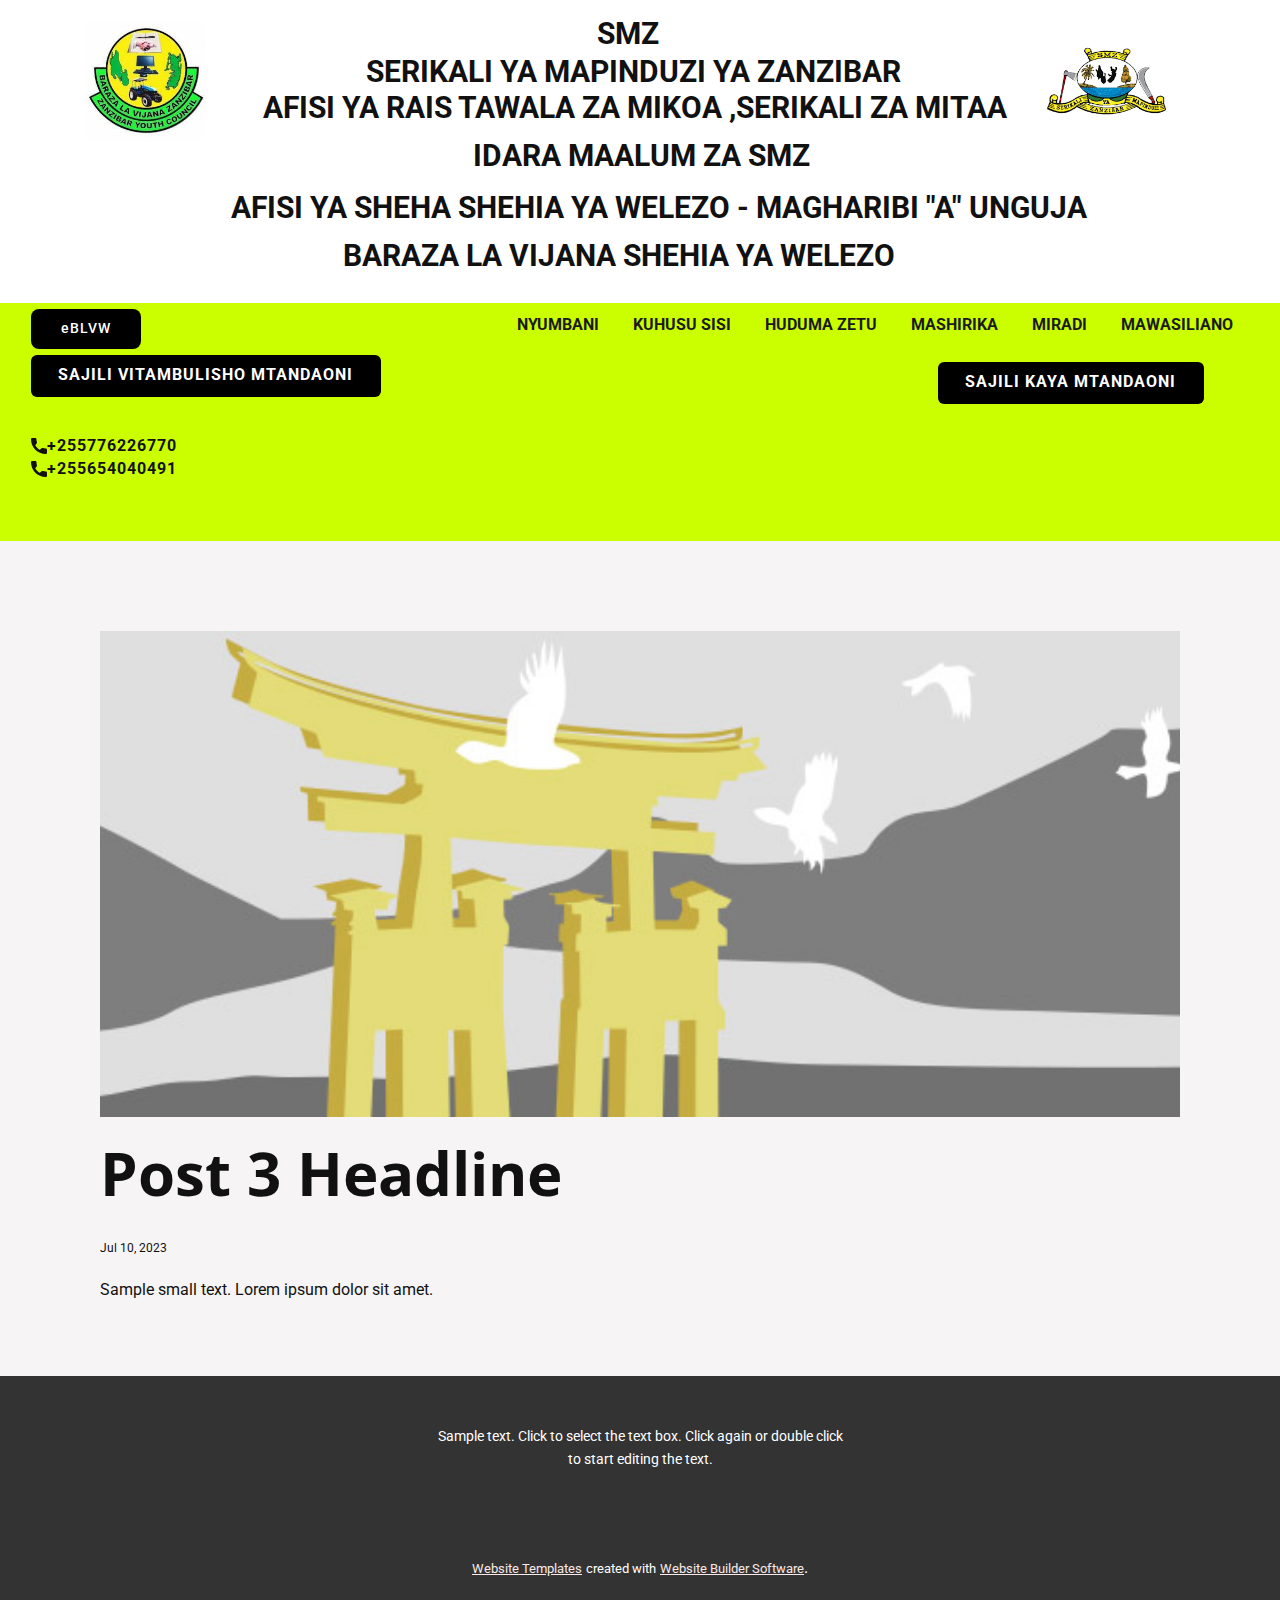
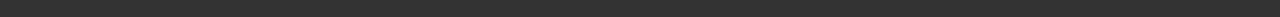
<file: SHEHIA WELEZO/blog/post-2.html>
<!DOCTYPE html>
<html style="font-size: 16px;" lang="en"><head>
    <meta name="viewport" content="width=device-width, initial-scale=1.0">
    <meta charset="utf-8">
    <meta name="keywords" content="Post 1 Headline">
    <meta name="description" content="">
    <title>Post 3 Headline</title>
    <link rel="stylesheet" href="../nicepage.css" media="screen">
<link rel="stylesheet" href="../Post-Template.css" media="screen">
    <script class="u-script" type="text/javascript" src="../jquery.js" defer=""></script>
    <script class="u-script" type="text/javascript" src="../nicepage.js" defer=""></script>
    <meta name="generator" content="Nicepage 5.13.1, nicepage.com">
    <link id="u-theme-google-font" rel="stylesheet" href="https://fonts.googleapis.com/css?family=Open+Sans:300,300i,400,400i,500,500i,600,600i,700,700i,800,800i|Roboto:100,100i,300,300i,400,400i,500,500i,700,700i,900,900i">
    
    
    <script type="application/ld+json">{
		"@context": "http://schema.org",
		"@type": "Organization",
		"name": "SHEHIA WELEZO",
		"logo": "images/download.png"
}</script>
    <meta name="theme-color" content="#d53d29">
  <meta data-intl-tel-input-cdn-path="intlTelInput/"></head>
  <body class="u-body u-xl-mode" data-lang="en"><header class=" u-border-no-bottom u-border-no-left u-border-no-right u-border-no-top u-clearfix u-header u-section-row-container" id="sec-9d56" style=""><div class="u-section-rows">
        <div class="u-clearfix u-section-row u-white" data-animation-name="" data-animation-duration="0" data-animation-delay="0" data-animation-direction="">
          <div class="u-clearfix u-sheet u-sheet-1">
            <p class="u-text u-text-1">SMZ</p>
            <p class="u-text u-text-2">SERIKALI YA MAPINDUZI YA ZANZIBAR</p>
            <a href="https://nicepage.com" class="u-image u-logo u-image-1" data-image-width="225" data-image-height="225">
              <img src="../images/download.png" class="u-logo-image u-logo-image-1">
            </a>
            <p class="u-text u-text-3">AFISI YA RAIS TAWALA ZA MIKOA ,SERIKALI ZA MITAA<br>&nbsp; &nbsp; &nbsp; &nbsp; &nbsp; &nbsp; &nbsp; &nbsp; &nbsp; &nbsp; &nbsp; &nbsp; &nbsp; &nbsp; &nbsp; IDARA MAALUM ZA SMZ
            </p>
            <a href="https://nicepage.com" class="u-image u-logo u-image-2" data-image-width="225" data-image-height="225">
              <img src="../images/download1.jpg" class="u-logo-image u-logo-image-2">
            </a>
            <p class="u-text u-text-4">AFISI YA SHEHA SHEHIA YA WELEZO - MAGHARIBI "A" UNGUJA<br>&nbsp; &nbsp; &nbsp; &nbsp; &nbsp; &nbsp; &nbsp; &nbsp; BARAZA LA VIJANA SHEHIA YA WELEZO
            </p>
          </div>
          
          
          
          
          
        </div>
        <div class="u-palette-3-base u-section-row">
          <div class="u-clearfix u-sheet u-sheet-2">
            <nav class="u-align-left u-menu u-menu-one-level u-offcanvas u-menu-1">
              <div class="menu-collapse" style="font-size: 1rem; letter-spacing: 0px; font-weight: 700; text-transform: uppercase;">
                <a class="u-button-style u-custom-active-border-color u-custom-border u-custom-border-color u-custom-borders u-custom-hover-border-color u-custom-left-right-menu-spacing u-custom-text-active-color u-custom-text-color u-custom-text-hover-color u-custom-top-bottom-menu-spacing u-nav-link" href="#">
                  <svg class="u-svg-link" viewBox="0 0 24 24"><use xmlns:xlink="http://www.w3.org/1999/xlink" xlink:href="#svg-582e"></use></svg>
                  <svg class="u-svg-content" version="1.1" id="svg-582e" viewBox="0 0 16 16" x="0px" y="0px" xmlns:xlink="http://www.w3.org/1999/xlink" xmlns="http://www.w3.org/2000/svg"><g><rect y="1" width="16" height="2"></rect><rect y="7" width="16" height="2"></rect><rect y="13" width="16" height="2"></rect>
</g></svg>
                </a>
              </div>
              <div class="u-custom-menu u-nav-container">
                <ul class="u-nav u-spacing-2 u-unstyled u-nav-1"><li class="u-nav-item"><a class="u-border-2 u-border-active-palette-1-base u-border-hover-palette-1-light-1 u-button-style u-nav-link u-text-active-grey-90 u-text-grey-90 u-text-hover-grey-90" href="../NYUMBANI.html" target="_blank" style="padding: 6px 14px;">NYUMBANI</a>
</li><li class="u-nav-item"><a class="u-border-2 u-border-active-palette-1-base u-border-hover-palette-1-light-1 u-button-style u-nav-link u-text-active-grey-90 u-text-grey-90 u-text-hover-grey-90" href="../NYUMBANI.html#sec-7ca5" target="_blank" style="padding: 6px 14px;">KUHUSU SISI</a>
</li><li class="u-nav-item"><a class="u-border-2 u-border-active-palette-1-base u-border-hover-palette-1-light-1 u-button-style u-nav-link u-text-active-grey-90 u-text-grey-90 u-text-hover-grey-90" href="../WELEZO-TANZANIA-RED-CROSS-.html" style="padding: 6px 14px;">HUDUMA ZETU</a>
</li><li class="u-nav-item"><a class="u-border-2 u-border-active-palette-1-base u-border-hover-palette-1-light-1 u-button-style u-nav-link u-text-active-grey-90 u-text-grey-90 u-text-hover-grey-90" target="_blank" style="padding: 6px 14px;">MASHIRIKA</a>
</li><li class="u-nav-item"><a class="u-border-2 u-border-active-palette-1-base u-border-hover-palette-1-light-1 u-button-style u-nav-link u-text-active-grey-90 u-text-grey-90 u-text-hover-grey-90" href="#" style="padding: 6px 14px;">MIRADI</a>
</li><li class="u-nav-item"><a class="u-border-2 u-border-active-palette-1-base u-border-hover-palette-1-light-1 u-button-style u-nav-link u-text-active-grey-90 u-text-grey-90 u-text-hover-grey-90" href="../DRT-YOUTH-ZANZIBAR.html" style="padding: 6px 14px;">MAWASILIANO</a>
</li></ul>
              </div>
              <div class="u-custom-menu u-nav-container-collapse">
                <div class="u-black u-container-style u-inner-container-layout u-opacity u-opacity-95 u-sidenav">
                  <div class="u-inner-container-layout u-sidenav-overflow">
                    <div class="u-menu-close"></div>
                    <ul class="u-align-center u-nav u-popupmenu-items u-unstyled u-nav-2"><li class="u-nav-item"><a class="u-button-style u-nav-link" href="../NYUMBANI.html" target="_blank">NYUMBANI</a>
</li><li class="u-nav-item"><a class="u-button-style u-nav-link" href="../NYUMBANI.html#sec-7ca5" target="_blank">KUHUSU SISI</a>
</li><li class="u-nav-item"><a class="u-button-style u-nav-link" href="../WELEZO-TANZANIA-RED-CROSS-.html">HUDUMA ZETU</a>
</li><li class="u-nav-item"><a class="u-button-style u-nav-link" target="_blank">MASHIRIKA</a>
</li><li class="u-nav-item"><a class="u-button-style u-nav-link" href="#">MIRADI</a>
</li><li class="u-nav-item"><a class="u-button-style u-nav-link" href="../DRT-YOUTH-ZANZIBAR.html">MAWASILIANO</a>
</li></ul>
                  </div>
                </div>
                <div class="u-black u-menu-overlay u-opacity u-opacity-70"></div>
              </div>
            </nav>
            <a href="https://wkf.ms/3PkkwvG" class="u-black u-border-none u-btn u-btn-round u-button-style u-radius-8 u-text-white u-btn-1">eBLVW</a>
            <a href="https://online.rita.go.tz/en" class="u-active-black u-black u-border-none u-btn u-btn-round u-button-style u-hover-palette-1-dark-1 u-radius-6 u-btn-2" target="_blank">Sajili kaya MTANDAONI</a>
            <a href="https://www.zcsra.go.tz/" class="u-active-black u-black u-border-none u-btn u-btn-round u-button-style u-hover-palette-1-dark-1 u-radius-6 u-btn-3" target="_blank">SAJILI VITAMBULISHO MTANDAONI</a>
            <a href="https://nicepage.com/c/contacts-website-templates" class="u-active-none u-btn u-button-style u-hover-none u-none u-btn-4"><span class="u-icon"><svg class="u-svg-content" viewBox="0 0 405.333 405.333" x="0px" y="0px" style="width: 1em; height: 1em;"><path d="M373.333,266.88c-25.003,0-49.493-3.904-72.704-11.563c-11.328-3.904-24.192-0.896-31.637,6.699l-46.016,34.752    c-52.8-28.181-86.592-61.952-114.389-114.368l33.813-44.928c8.512-8.512,11.563-20.971,7.915-32.64    C142.592,81.472,138.667,56.96,138.667,32c0-17.643-14.357-32-32-32H32C14.357,0,0,14.357,0,32    c0,205.845,167.488,373.333,373.333,373.333c17.643,0,32-14.357,32-32V298.88C405.333,281.237,390.976,266.88,373.333,266.88z"></path></svg></span>+255776226770
            </a>
            <a href="https://nicepage.com/c/contacts-website-templates" class="u-active-none u-btn u-button-style u-hover-none u-none u-btn-5"><span class="u-icon"><svg class="u-svg-content" viewBox="0 0 405.333 405.333" x="0px" y="0px" style="width: 1em; height: 1em;"><path d="M373.333,266.88c-25.003,0-49.493-3.904-72.704-11.563c-11.328-3.904-24.192-0.896-31.637,6.699l-46.016,34.752    c-52.8-28.181-86.592-61.952-114.389-114.368l33.813-44.928c8.512-8.512,11.563-20.971,7.915-32.64    C142.592,81.472,138.667,56.96,138.667,32c0-17.643-14.357-32-32-32H32C14.357,0,0,14.357,0,32    c0,205.845,167.488,373.333,373.333,373.333c17.643,0,32-14.357,32-32V298.88C405.333,281.237,390.976,266.88,373.333,266.88z"></path></svg></span>+255654040491
            </a>
          </div>
          
          
          
          
          
        </div>
      </div></header>
    <section class="u-align-center u-clearfix u-section-1" id="sec-ded8">
      <div class="u-clearfix u-sheet u-valign-middle-md u-valign-middle-sm u-valign-middle-xs u-sheet-1"><!--post_details--><!--post_details_options_json--><!--{"source":""}--><!--/post_details_options_json--><!--blog_post-->
        <div class="u-container-style u-expanded-width u-post-details u-post-details-1">
          <div class="u-container-layout u-valign-middle u-container-layout-1"><!--blog_post_image-->
            <img alt="" class="u-blog-control u-expanded-width u-image u-image-default u-image-1" src="../images/8ad73f3c.jpeg"><!--/blog_post_image--><!--blog_post_header-->
            <h2 class="u-blog-control u-text u-text-1">Post 3 Headline</h2><!--/blog_post_header--><!--blog_post_metadata-->
            <div class="u-blog-control u-metadata u-metadata-1"><!--blog_post_metadata_date-->
              <span class="u-meta-date u-meta-icon">Jul 10, 2023</span><!--/blog_post_metadata_date--><!--blog_post_metadata_category-->
              <!--/blog_post_metadata_category--><!--blog_post_metadata_comments-->
              <!--/blog_post_metadata_comments-->
            </div><!--/blog_post_metadata--><!--blog_post_content-->
            <div class="u-align-justify u-blog-control u-post-content u-text u-text-2 fr-view">
  Sample small text. Lorem ipsum dolor sit amet.
  </div><!--/blog_post_content-->
          </div>
        </div><!--/blog_post--><!--/post_details-->
      </div>
    </section>
    
    
    <footer class="u-align-center u-clearfix u-footer u-grey-80 u-footer" id="sec-3cba"><div class="u-clearfix u-sheet u-sheet-1">
        <p class="u-small-text u-text u-text-variant u-text-1">Sample text. Click to select the text box. Click again or double click to start editing the text.</p>
      </div></footer>
    <section class="u-backlink u-clearfix u-grey-80">
      <a class="u-link" href="https://nicepage.com/website-templates" target="_blank">
        <span>Website Templates</span>
      </a>
      <p class="u-text">
        <span>created with</span>
      </p>
      <a class="u-link" href="" target="_blank">
        <span>Website Builder Software</span>
      </a>. 
    </section>
  
</body></html>
</file>
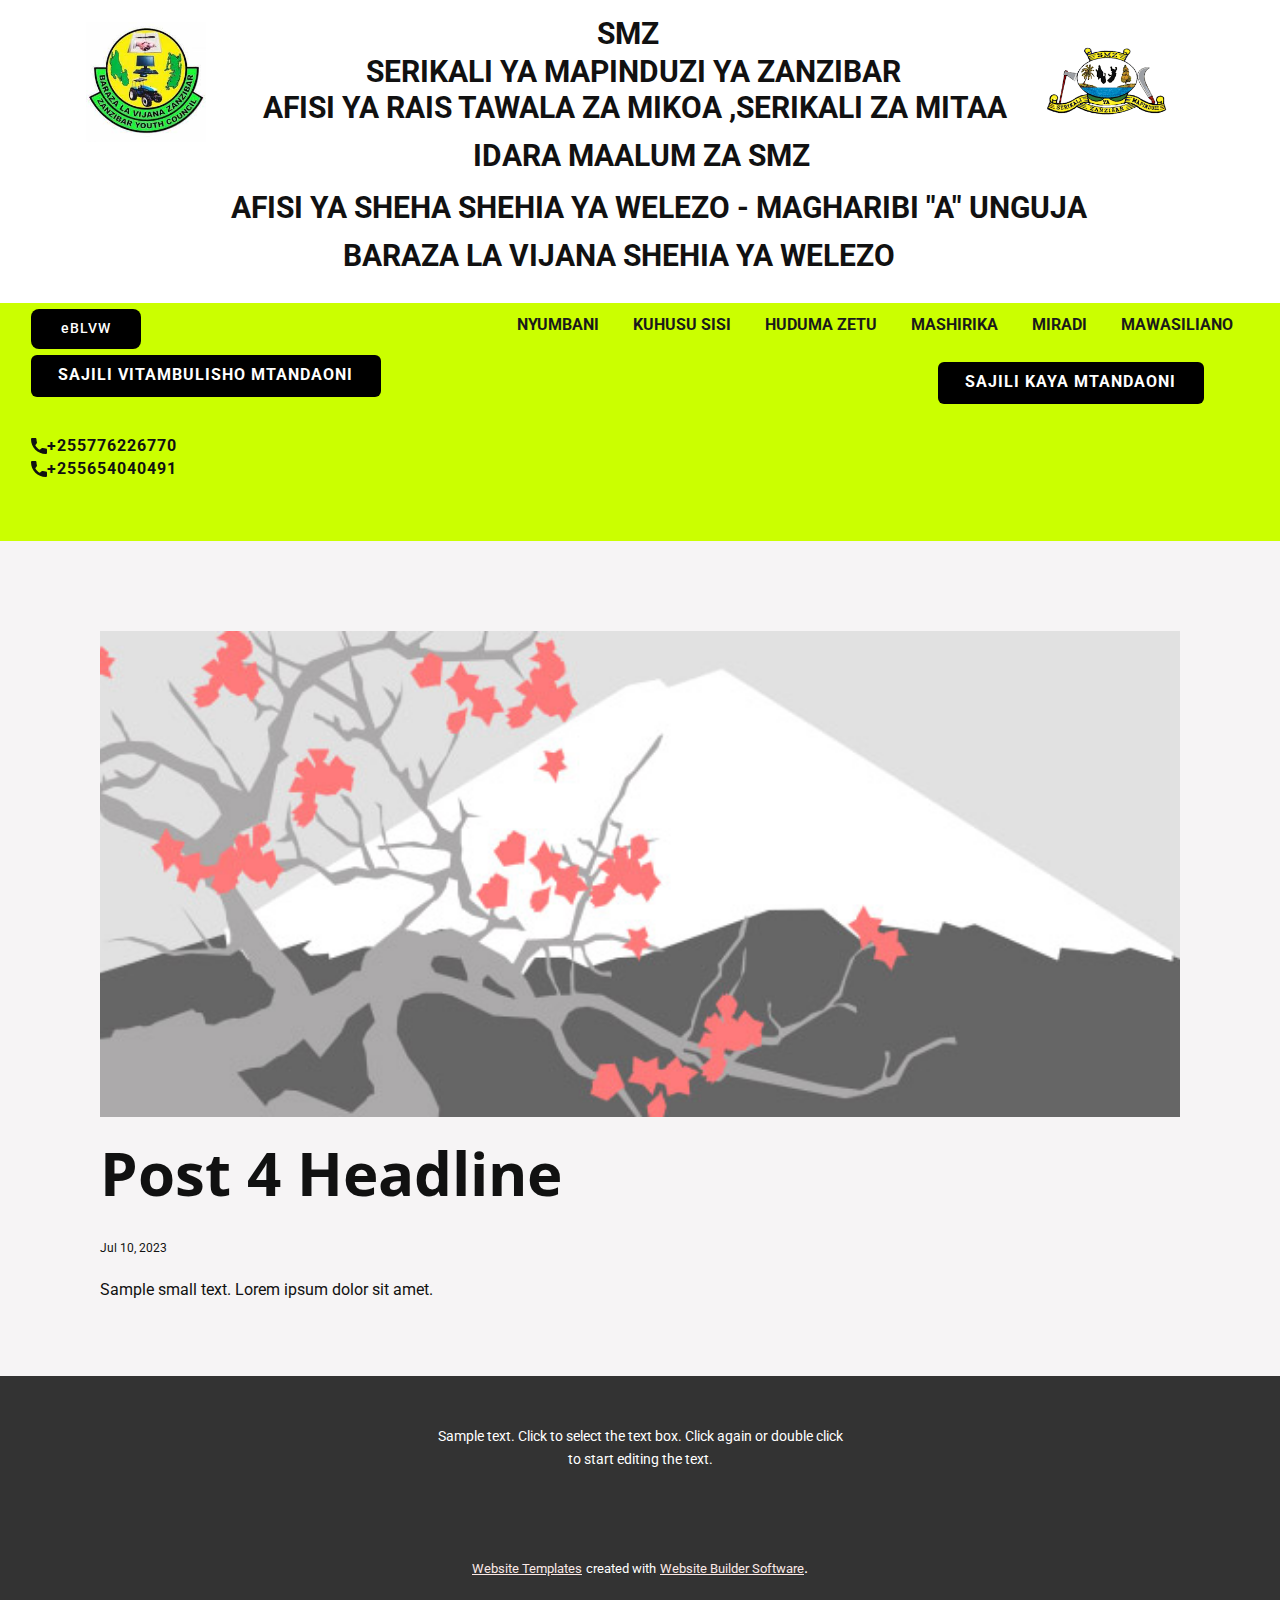
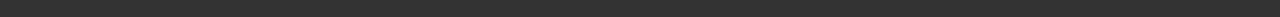
<file: SHEHIA WELEZO/blog/post-3.html>
<!DOCTYPE html>
<html style="font-size: 16px;" lang="en"><head>
    <meta name="viewport" content="width=device-width, initial-scale=1.0">
    <meta charset="utf-8">
    <meta name="keywords" content="Post 1 Headline">
    <meta name="description" content="">
    <title>Post 4 Headline</title>
    <link rel="stylesheet" href="../nicepage.css" media="screen">
<link rel="stylesheet" href="../Post-Template.css" media="screen">
    <script class="u-script" type="text/javascript" src="../jquery.js" defer=""></script>
    <script class="u-script" type="text/javascript" src="../nicepage.js" defer=""></script>
    <meta name="generator" content="Nicepage 5.13.1, nicepage.com">
    <link id="u-theme-google-font" rel="stylesheet" href="https://fonts.googleapis.com/css?family=Open+Sans:300,300i,400,400i,500,500i,600,600i,700,700i,800,800i|Roboto:100,100i,300,300i,400,400i,500,500i,700,700i,900,900i">
    
    
    <script type="application/ld+json">{
		"@context": "http://schema.org",
		"@type": "Organization",
		"name": "SHEHIA WELEZO",
		"logo": "images/download.png"
}</script>
    <meta name="theme-color" content="#d53d29">
  <meta data-intl-tel-input-cdn-path="intlTelInput/"></head>
  <body class="u-body u-xl-mode" data-lang="en"><header class=" u-border-no-bottom u-border-no-left u-border-no-right u-border-no-top u-clearfix u-header u-section-row-container" id="sec-9d56" style=""><div class="u-section-rows">
        <div class="u-clearfix u-section-row u-white" data-animation-name="" data-animation-duration="0" data-animation-delay="0" data-animation-direction="">
          <div class="u-clearfix u-sheet u-sheet-1">
            <p class="u-text u-text-1">SMZ</p>
            <p class="u-text u-text-2">SERIKALI YA MAPINDUZI YA ZANZIBAR</p>
            <a href="https://nicepage.com" class="u-image u-logo u-image-1" data-image-width="225" data-image-height="225">
              <img src="../images/download.png" class="u-logo-image u-logo-image-1">
            </a>
            <p class="u-text u-text-3">AFISI YA RAIS TAWALA ZA MIKOA ,SERIKALI ZA MITAA<br>&nbsp; &nbsp; &nbsp; &nbsp; &nbsp; &nbsp; &nbsp; &nbsp; &nbsp; &nbsp; &nbsp; &nbsp; &nbsp; &nbsp; &nbsp; IDARA MAALUM ZA SMZ
            </p>
            <a href="https://nicepage.com" class="u-image u-logo u-image-2" data-image-width="225" data-image-height="225">
              <img src="../images/download1.jpg" class="u-logo-image u-logo-image-2">
            </a>
            <p class="u-text u-text-4">AFISI YA SHEHA SHEHIA YA WELEZO - MAGHARIBI "A" UNGUJA<br>&nbsp; &nbsp; &nbsp; &nbsp; &nbsp; &nbsp; &nbsp; &nbsp; BARAZA LA VIJANA SHEHIA YA WELEZO
            </p>
          </div>
          
          
          
          
          
        </div>
        <div class="u-palette-3-base u-section-row">
          <div class="u-clearfix u-sheet u-sheet-2">
            <nav class="u-align-left u-menu u-menu-one-level u-offcanvas u-menu-1">
              <div class="menu-collapse" style="font-size: 1rem; letter-spacing: 0px; font-weight: 700; text-transform: uppercase;">
                <a class="u-button-style u-custom-active-border-color u-custom-border u-custom-border-color u-custom-borders u-custom-hover-border-color u-custom-left-right-menu-spacing u-custom-text-active-color u-custom-text-color u-custom-text-hover-color u-custom-top-bottom-menu-spacing u-nav-link" href="#">
                  <svg class="u-svg-link" viewBox="0 0 24 24"><use xmlns:xlink="http://www.w3.org/1999/xlink" xlink:href="#svg-582e"></use></svg>
                  <svg class="u-svg-content" version="1.1" id="svg-582e" viewBox="0 0 16 16" x="0px" y="0px" xmlns:xlink="http://www.w3.org/1999/xlink" xmlns="http://www.w3.org/2000/svg"><g><rect y="1" width="16" height="2"></rect><rect y="7" width="16" height="2"></rect><rect y="13" width="16" height="2"></rect>
</g></svg>
                </a>
              </div>
              <div class="u-custom-menu u-nav-container">
                <ul class="u-nav u-spacing-2 u-unstyled u-nav-1"><li class="u-nav-item"><a class="u-border-2 u-border-active-palette-1-base u-border-hover-palette-1-light-1 u-button-style u-nav-link u-text-active-grey-90 u-text-grey-90 u-text-hover-grey-90" href="../NYUMBANI.html" target="_blank" style="padding: 6px 14px;">NYUMBANI</a>
</li><li class="u-nav-item"><a class="u-border-2 u-border-active-palette-1-base u-border-hover-palette-1-light-1 u-button-style u-nav-link u-text-active-grey-90 u-text-grey-90 u-text-hover-grey-90" href="../NYUMBANI.html#sec-7ca5" target="_blank" style="padding: 6px 14px;">KUHUSU SISI</a>
</li><li class="u-nav-item"><a class="u-border-2 u-border-active-palette-1-base u-border-hover-palette-1-light-1 u-button-style u-nav-link u-text-active-grey-90 u-text-grey-90 u-text-hover-grey-90" href="../WELEZO-TANZANIA-RED-CROSS-.html" style="padding: 6px 14px;">HUDUMA ZETU</a>
</li><li class="u-nav-item"><a class="u-border-2 u-border-active-palette-1-base u-border-hover-palette-1-light-1 u-button-style u-nav-link u-text-active-grey-90 u-text-grey-90 u-text-hover-grey-90" target="_blank" style="padding: 6px 14px;">MASHIRIKA</a>
</li><li class="u-nav-item"><a class="u-border-2 u-border-active-palette-1-base u-border-hover-palette-1-light-1 u-button-style u-nav-link u-text-active-grey-90 u-text-grey-90 u-text-hover-grey-90" href="#" style="padding: 6px 14px;">MIRADI</a>
</li><li class="u-nav-item"><a class="u-border-2 u-border-active-palette-1-base u-border-hover-palette-1-light-1 u-button-style u-nav-link u-text-active-grey-90 u-text-grey-90 u-text-hover-grey-90" href="../DRT-YOUTH-ZANZIBAR.html" style="padding: 6px 14px;">MAWASILIANO</a>
</li></ul>
              </div>
              <div class="u-custom-menu u-nav-container-collapse">
                <div class="u-black u-container-style u-inner-container-layout u-opacity u-opacity-95 u-sidenav">
                  <div class="u-inner-container-layout u-sidenav-overflow">
                    <div class="u-menu-close"></div>
                    <ul class="u-align-center u-nav u-popupmenu-items u-unstyled u-nav-2"><li class="u-nav-item"><a class="u-button-style u-nav-link" href="../NYUMBANI.html" target="_blank">NYUMBANI</a>
</li><li class="u-nav-item"><a class="u-button-style u-nav-link" href="../NYUMBANI.html#sec-7ca5" target="_blank">KUHUSU SISI</a>
</li><li class="u-nav-item"><a class="u-button-style u-nav-link" href="../WELEZO-TANZANIA-RED-CROSS-.html">HUDUMA ZETU</a>
</li><li class="u-nav-item"><a class="u-button-style u-nav-link" target="_blank">MASHIRIKA</a>
</li><li class="u-nav-item"><a class="u-button-style u-nav-link" href="#">MIRADI</a>
</li><li class="u-nav-item"><a class="u-button-style u-nav-link" href="../DRT-YOUTH-ZANZIBAR.html">MAWASILIANO</a>
</li></ul>
                  </div>
                </div>
                <div class="u-black u-menu-overlay u-opacity u-opacity-70"></div>
              </div>
            </nav>
            <a href="https://wkf.ms/3PkkwvG" class="u-black u-border-none u-btn u-btn-round u-button-style u-radius-8 u-text-white u-btn-1">eBLVW</a>
            <a href="https://online.rita.go.tz/en" class="u-active-black u-black u-border-none u-btn u-btn-round u-button-style u-hover-palette-1-dark-1 u-radius-6 u-btn-2" target="_blank">Sajili kaya MTANDAONI</a>
            <a href="https://www.zcsra.go.tz/" class="u-active-black u-black u-border-none u-btn u-btn-round u-button-style u-hover-palette-1-dark-1 u-radius-6 u-btn-3" target="_blank">SAJILI VITAMBULISHO MTANDAONI</a>
            <a href="https://nicepage.com/c/contacts-website-templates" class="u-active-none u-btn u-button-style u-hover-none u-none u-btn-4"><span class="u-icon"><svg class="u-svg-content" viewBox="0 0 405.333 405.333" x="0px" y="0px" style="width: 1em; height: 1em;"><path d="M373.333,266.88c-25.003,0-49.493-3.904-72.704-11.563c-11.328-3.904-24.192-0.896-31.637,6.699l-46.016,34.752    c-52.8-28.181-86.592-61.952-114.389-114.368l33.813-44.928c8.512-8.512,11.563-20.971,7.915-32.64    C142.592,81.472,138.667,56.96,138.667,32c0-17.643-14.357-32-32-32H32C14.357,0,0,14.357,0,32    c0,205.845,167.488,373.333,373.333,373.333c17.643,0,32-14.357,32-32V298.88C405.333,281.237,390.976,266.88,373.333,266.88z"></path></svg></span>+255776226770
            </a>
            <a href="https://nicepage.com/c/contacts-website-templates" class="u-active-none u-btn u-button-style u-hover-none u-none u-btn-5"><span class="u-icon"><svg class="u-svg-content" viewBox="0 0 405.333 405.333" x="0px" y="0px" style="width: 1em; height: 1em;"><path d="M373.333,266.88c-25.003,0-49.493-3.904-72.704-11.563c-11.328-3.904-24.192-0.896-31.637,6.699l-46.016,34.752    c-52.8-28.181-86.592-61.952-114.389-114.368l33.813-44.928c8.512-8.512,11.563-20.971,7.915-32.64    C142.592,81.472,138.667,56.96,138.667,32c0-17.643-14.357-32-32-32H32C14.357,0,0,14.357,0,32    c0,205.845,167.488,373.333,373.333,373.333c17.643,0,32-14.357,32-32V298.88C405.333,281.237,390.976,266.88,373.333,266.88z"></path></svg></span>+255654040491
            </a>
          </div>
          
          
          
          
          
        </div>
      </div></header>
    <section class="u-align-center u-clearfix u-section-1" id="sec-ded8">
      <div class="u-clearfix u-sheet u-valign-middle-md u-valign-middle-sm u-valign-middle-xs u-sheet-1"><!--post_details--><!--post_details_options_json--><!--{"source":""}--><!--/post_details_options_json--><!--blog_post-->
        <div class="u-container-style u-expanded-width u-post-details u-post-details-1">
          <div class="u-container-layout u-valign-middle u-container-layout-1"><!--blog_post_image-->
            <img alt="" class="u-blog-control u-expanded-width u-image u-image-default u-image-1" src="../images/0fd3416c.jpeg"><!--/blog_post_image--><!--blog_post_header-->
            <h2 class="u-blog-control u-text u-text-1">Post 4 Headline</h2><!--/blog_post_header--><!--blog_post_metadata-->
            <div class="u-blog-control u-metadata u-metadata-1"><!--blog_post_metadata_date-->
              <span class="u-meta-date u-meta-icon">Jul 10, 2023</span><!--/blog_post_metadata_date--><!--blog_post_metadata_category-->
              <!--/blog_post_metadata_category--><!--blog_post_metadata_comments-->
              <!--/blog_post_metadata_comments-->
            </div><!--/blog_post_metadata--><!--blog_post_content-->
            <div class="u-align-justify u-blog-control u-post-content u-text u-text-2 fr-view">
  Sample small text. Lorem ipsum dolor sit amet.
  </div><!--/blog_post_content-->
          </div>
        </div><!--/blog_post--><!--/post_details-->
      </div>
    </section>
    
    
    <footer class="u-align-center u-clearfix u-footer u-grey-80 u-footer" id="sec-3cba"><div class="u-clearfix u-sheet u-sheet-1">
        <p class="u-small-text u-text u-text-variant u-text-1">Sample text. Click to select the text box. Click again or double click to start editing the text.</p>
      </div></footer>
    <section class="u-backlink u-clearfix u-grey-80">
      <a class="u-link" href="https://nicepage.com/website-templates" target="_blank">
        <span>Website Templates</span>
      </a>
      <p class="u-text">
        <span>created with</span>
      </p>
      <a class="u-link" href="" target="_blank">
        <span>Website Builder Software</span>
      </a>. 
    </section>
  
</body></html>
</file>
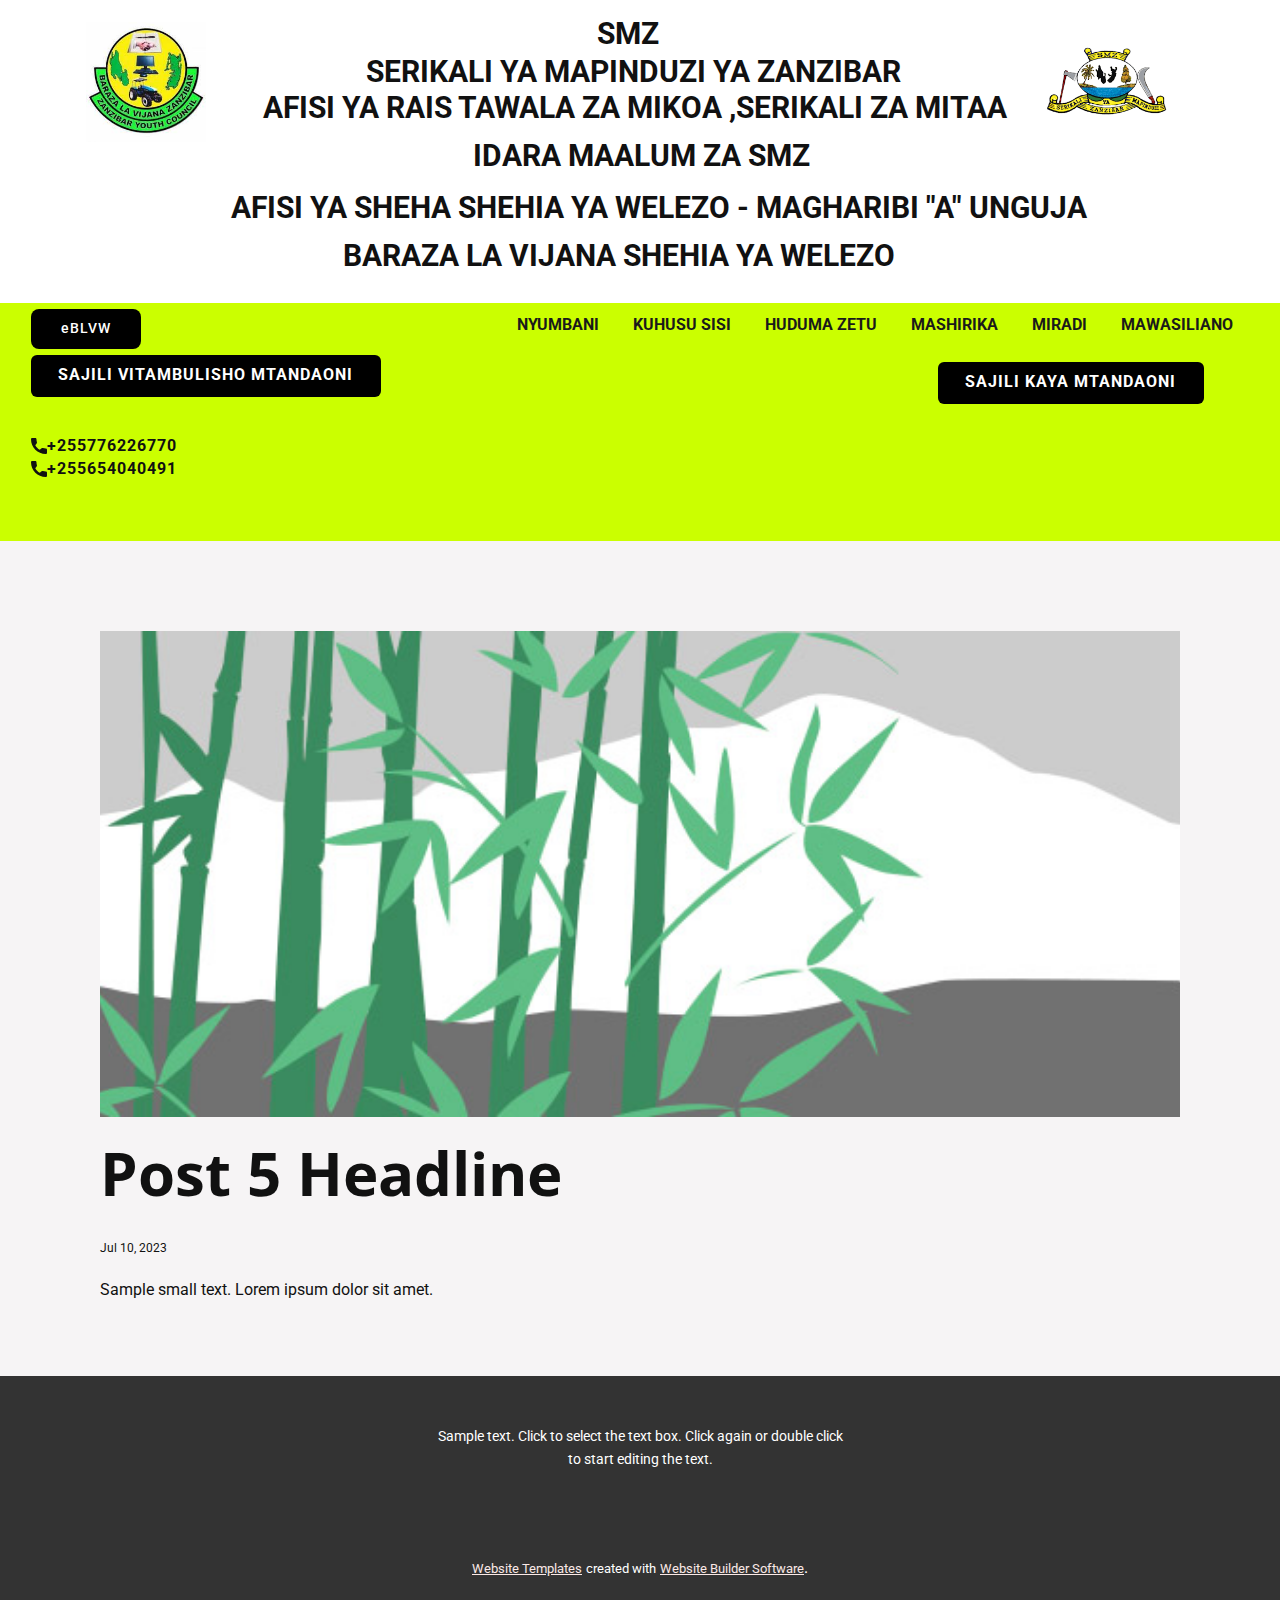
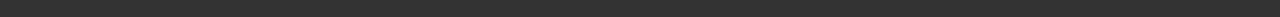
<file: SHEHIA WELEZO/blog/post-4.html>
<!DOCTYPE html>
<html style="font-size: 16px;" lang="en"><head>
    <meta name="viewport" content="width=device-width, initial-scale=1.0">
    <meta charset="utf-8">
    <meta name="keywords" content="Post 1 Headline">
    <meta name="description" content="">
    <title>Post 5 Headline</title>
    <link rel="stylesheet" href="../nicepage.css" media="screen">
<link rel="stylesheet" href="../Post-Template.css" media="screen">
    <script class="u-script" type="text/javascript" src="../jquery.js" defer=""></script>
    <script class="u-script" type="text/javascript" src="../nicepage.js" defer=""></script>
    <meta name="generator" content="Nicepage 5.13.1, nicepage.com">
    <link id="u-theme-google-font" rel="stylesheet" href="https://fonts.googleapis.com/css?family=Open+Sans:300,300i,400,400i,500,500i,600,600i,700,700i,800,800i|Roboto:100,100i,300,300i,400,400i,500,500i,700,700i,900,900i">
    
    
    <script type="application/ld+json">{
		"@context": "http://schema.org",
		"@type": "Organization",
		"name": "SHEHIA WELEZO",
		"logo": "images/download.png"
}</script>
    <meta name="theme-color" content="#d53d29">
  <meta data-intl-tel-input-cdn-path="intlTelInput/"></head>
  <body class="u-body u-xl-mode" data-lang="en"><header class=" u-border-no-bottom u-border-no-left u-border-no-right u-border-no-top u-clearfix u-header u-section-row-container" id="sec-9d56" style=""><div class="u-section-rows">
        <div class="u-clearfix u-section-row u-white" data-animation-name="" data-animation-duration="0" data-animation-delay="0" data-animation-direction="">
          <div class="u-clearfix u-sheet u-sheet-1">
            <p class="u-text u-text-1">SMZ</p>
            <p class="u-text u-text-2">SERIKALI YA MAPINDUZI YA ZANZIBAR</p>
            <a href="https://nicepage.com" class="u-image u-logo u-image-1" data-image-width="225" data-image-height="225">
              <img src="../images/download.png" class="u-logo-image u-logo-image-1">
            </a>
            <p class="u-text u-text-3">AFISI YA RAIS TAWALA ZA MIKOA ,SERIKALI ZA MITAA<br>&nbsp; &nbsp; &nbsp; &nbsp; &nbsp; &nbsp; &nbsp; &nbsp; &nbsp; &nbsp; &nbsp; &nbsp; &nbsp; &nbsp; &nbsp; IDARA MAALUM ZA SMZ
            </p>
            <a href="https://nicepage.com" class="u-image u-logo u-image-2" data-image-width="225" data-image-height="225">
              <img src="../images/download1.jpg" class="u-logo-image u-logo-image-2">
            </a>
            <p class="u-text u-text-4">AFISI YA SHEHA SHEHIA YA WELEZO - MAGHARIBI "A" UNGUJA<br>&nbsp; &nbsp; &nbsp; &nbsp; &nbsp; &nbsp; &nbsp; &nbsp; BARAZA LA VIJANA SHEHIA YA WELEZO
            </p>
          </div>
          
          
          
          
          
        </div>
        <div class="u-palette-3-base u-section-row">
          <div class="u-clearfix u-sheet u-sheet-2">
            <nav class="u-align-left u-menu u-menu-one-level u-offcanvas u-menu-1">
              <div class="menu-collapse" style="font-size: 1rem; letter-spacing: 0px; font-weight: 700; text-transform: uppercase;">
                <a class="u-button-style u-custom-active-border-color u-custom-border u-custom-border-color u-custom-borders u-custom-hover-border-color u-custom-left-right-menu-spacing u-custom-text-active-color u-custom-text-color u-custom-text-hover-color u-custom-top-bottom-menu-spacing u-nav-link" href="#">
                  <svg class="u-svg-link" viewBox="0 0 24 24"><use xmlns:xlink="http://www.w3.org/1999/xlink" xlink:href="#svg-582e"></use></svg>
                  <svg class="u-svg-content" version="1.1" id="svg-582e" viewBox="0 0 16 16" x="0px" y="0px" xmlns:xlink="http://www.w3.org/1999/xlink" xmlns="http://www.w3.org/2000/svg"><g><rect y="1" width="16" height="2"></rect><rect y="7" width="16" height="2"></rect><rect y="13" width="16" height="2"></rect>
</g></svg>
                </a>
              </div>
              <div class="u-custom-menu u-nav-container">
                <ul class="u-nav u-spacing-2 u-unstyled u-nav-1"><li class="u-nav-item"><a class="u-border-2 u-border-active-palette-1-base u-border-hover-palette-1-light-1 u-button-style u-nav-link u-text-active-grey-90 u-text-grey-90 u-text-hover-grey-90" href="../NYUMBANI.html" target="_blank" style="padding: 6px 14px;">NYUMBANI</a>
</li><li class="u-nav-item"><a class="u-border-2 u-border-active-palette-1-base u-border-hover-palette-1-light-1 u-button-style u-nav-link u-text-active-grey-90 u-text-grey-90 u-text-hover-grey-90" href="../NYUMBANI.html#sec-7ca5" target="_blank" style="padding: 6px 14px;">KUHUSU SISI</a>
</li><li class="u-nav-item"><a class="u-border-2 u-border-active-palette-1-base u-border-hover-palette-1-light-1 u-button-style u-nav-link u-text-active-grey-90 u-text-grey-90 u-text-hover-grey-90" href="../WELEZO-TANZANIA-RED-CROSS-.html" style="padding: 6px 14px;">HUDUMA ZETU</a>
</li><li class="u-nav-item"><a class="u-border-2 u-border-active-palette-1-base u-border-hover-palette-1-light-1 u-button-style u-nav-link u-text-active-grey-90 u-text-grey-90 u-text-hover-grey-90" target="_blank" style="padding: 6px 14px;">MASHIRIKA</a>
</li><li class="u-nav-item"><a class="u-border-2 u-border-active-palette-1-base u-border-hover-palette-1-light-1 u-button-style u-nav-link u-text-active-grey-90 u-text-grey-90 u-text-hover-grey-90" href="#" style="padding: 6px 14px;">MIRADI</a>
</li><li class="u-nav-item"><a class="u-border-2 u-border-active-palette-1-base u-border-hover-palette-1-light-1 u-button-style u-nav-link u-text-active-grey-90 u-text-grey-90 u-text-hover-grey-90" href="../DRT-YOUTH-ZANZIBAR.html" style="padding: 6px 14px;">MAWASILIANO</a>
</li></ul>
              </div>
              <div class="u-custom-menu u-nav-container-collapse">
                <div class="u-black u-container-style u-inner-container-layout u-opacity u-opacity-95 u-sidenav">
                  <div class="u-inner-container-layout u-sidenav-overflow">
                    <div class="u-menu-close"></div>
                    <ul class="u-align-center u-nav u-popupmenu-items u-unstyled u-nav-2"><li class="u-nav-item"><a class="u-button-style u-nav-link" href="../NYUMBANI.html" target="_blank">NYUMBANI</a>
</li><li class="u-nav-item"><a class="u-button-style u-nav-link" href="../NYUMBANI.html#sec-7ca5" target="_blank">KUHUSU SISI</a>
</li><li class="u-nav-item"><a class="u-button-style u-nav-link" href="../WELEZO-TANZANIA-RED-CROSS-.html">HUDUMA ZETU</a>
</li><li class="u-nav-item"><a class="u-button-style u-nav-link" target="_blank">MASHIRIKA</a>
</li><li class="u-nav-item"><a class="u-button-style u-nav-link" href="#">MIRADI</a>
</li><li class="u-nav-item"><a class="u-button-style u-nav-link" href="../DRT-YOUTH-ZANZIBAR.html">MAWASILIANO</a>
</li></ul>
                  </div>
                </div>
                <div class="u-black u-menu-overlay u-opacity u-opacity-70"></div>
              </div>
            </nav>
            <a href="https://wkf.ms/3PkkwvG" class="u-black u-border-none u-btn u-btn-round u-button-style u-radius-8 u-text-white u-btn-1">eBLVW</a>
            <a href="https://online.rita.go.tz/en" class="u-active-black u-black u-border-none u-btn u-btn-round u-button-style u-hover-palette-1-dark-1 u-radius-6 u-btn-2" target="_blank">Sajili kaya MTANDAONI</a>
            <a href="https://www.zcsra.go.tz/" class="u-active-black u-black u-border-none u-btn u-btn-round u-button-style u-hover-palette-1-dark-1 u-radius-6 u-btn-3" target="_blank">SAJILI VITAMBULISHO MTANDAONI</a>
            <a href="https://nicepage.com/c/contacts-website-templates" class="u-active-none u-btn u-button-style u-hover-none u-none u-btn-4"><span class="u-icon"><svg class="u-svg-content" viewBox="0 0 405.333 405.333" x="0px" y="0px" style="width: 1em; height: 1em;"><path d="M373.333,266.88c-25.003,0-49.493-3.904-72.704-11.563c-11.328-3.904-24.192-0.896-31.637,6.699l-46.016,34.752    c-52.8-28.181-86.592-61.952-114.389-114.368l33.813-44.928c8.512-8.512,11.563-20.971,7.915-32.64    C142.592,81.472,138.667,56.96,138.667,32c0-17.643-14.357-32-32-32H32C14.357,0,0,14.357,0,32    c0,205.845,167.488,373.333,373.333,373.333c17.643,0,32-14.357,32-32V298.88C405.333,281.237,390.976,266.88,373.333,266.88z"></path></svg></span>+255776226770
            </a>
            <a href="https://nicepage.com/c/contacts-website-templates" class="u-active-none u-btn u-button-style u-hover-none u-none u-btn-5"><span class="u-icon"><svg class="u-svg-content" viewBox="0 0 405.333 405.333" x="0px" y="0px" style="width: 1em; height: 1em;"><path d="M373.333,266.88c-25.003,0-49.493-3.904-72.704-11.563c-11.328-3.904-24.192-0.896-31.637,6.699l-46.016,34.752    c-52.8-28.181-86.592-61.952-114.389-114.368l33.813-44.928c8.512-8.512,11.563-20.971,7.915-32.64    C142.592,81.472,138.667,56.96,138.667,32c0-17.643-14.357-32-32-32H32C14.357,0,0,14.357,0,32    c0,205.845,167.488,373.333,373.333,373.333c17.643,0,32-14.357,32-32V298.88C405.333,281.237,390.976,266.88,373.333,266.88z"></path></svg></span>+255654040491
            </a>
          </div>
          
          
          
          
          
        </div>
      </div></header>
    <section class="u-align-center u-clearfix u-section-1" id="sec-ded8">
      <div class="u-clearfix u-sheet u-valign-middle-md u-valign-middle-sm u-valign-middle-xs u-sheet-1"><!--post_details--><!--post_details_options_json--><!--{"source":""}--><!--/post_details_options_json--><!--blog_post-->
        <div class="u-container-style u-expanded-width u-post-details u-post-details-1">
          <div class="u-container-layout u-valign-middle u-container-layout-1"><!--blog_post_image-->
            <img alt="" class="u-blog-control u-expanded-width u-image u-image-default u-image-1" src="../images/68f64b9d.jpeg"><!--/blog_post_image--><!--blog_post_header-->
            <h2 class="u-blog-control u-text u-text-1">Post 5 Headline</h2><!--/blog_post_header--><!--blog_post_metadata-->
            <div class="u-blog-control u-metadata u-metadata-1"><!--blog_post_metadata_date-->
              <span class="u-meta-date u-meta-icon">Jul 10, 2023</span><!--/blog_post_metadata_date--><!--blog_post_metadata_category-->
              <!--/blog_post_metadata_category--><!--blog_post_metadata_comments-->
              <!--/blog_post_metadata_comments-->
            </div><!--/blog_post_metadata--><!--blog_post_content-->
            <div class="u-align-justify u-blog-control u-post-content u-text u-text-2 fr-view">
  Sample small text. Lorem ipsum dolor sit amet.
  </div><!--/blog_post_content-->
          </div>
        </div><!--/blog_post--><!--/post_details-->
      </div>
    </section>
    
    
    <footer class="u-align-center u-clearfix u-footer u-grey-80 u-footer" id="sec-3cba"><div class="u-clearfix u-sheet u-sheet-1">
        <p class="u-small-text u-text u-text-variant u-text-1">Sample text. Click to select the text box. Click again or double click to start editing the text.</p>
      </div></footer>
    <section class="u-backlink u-clearfix u-grey-80">
      <a class="u-link" href="https://nicepage.com/website-templates" target="_blank">
        <span>Website Templates</span>
      </a>
      <p class="u-text">
        <span>created with</span>
      </p>
      <a class="u-link" href="" target="_blank">
        <span>Website Builder Software</span>
      </a>. 
    </section>
  
</body></html>
</file>
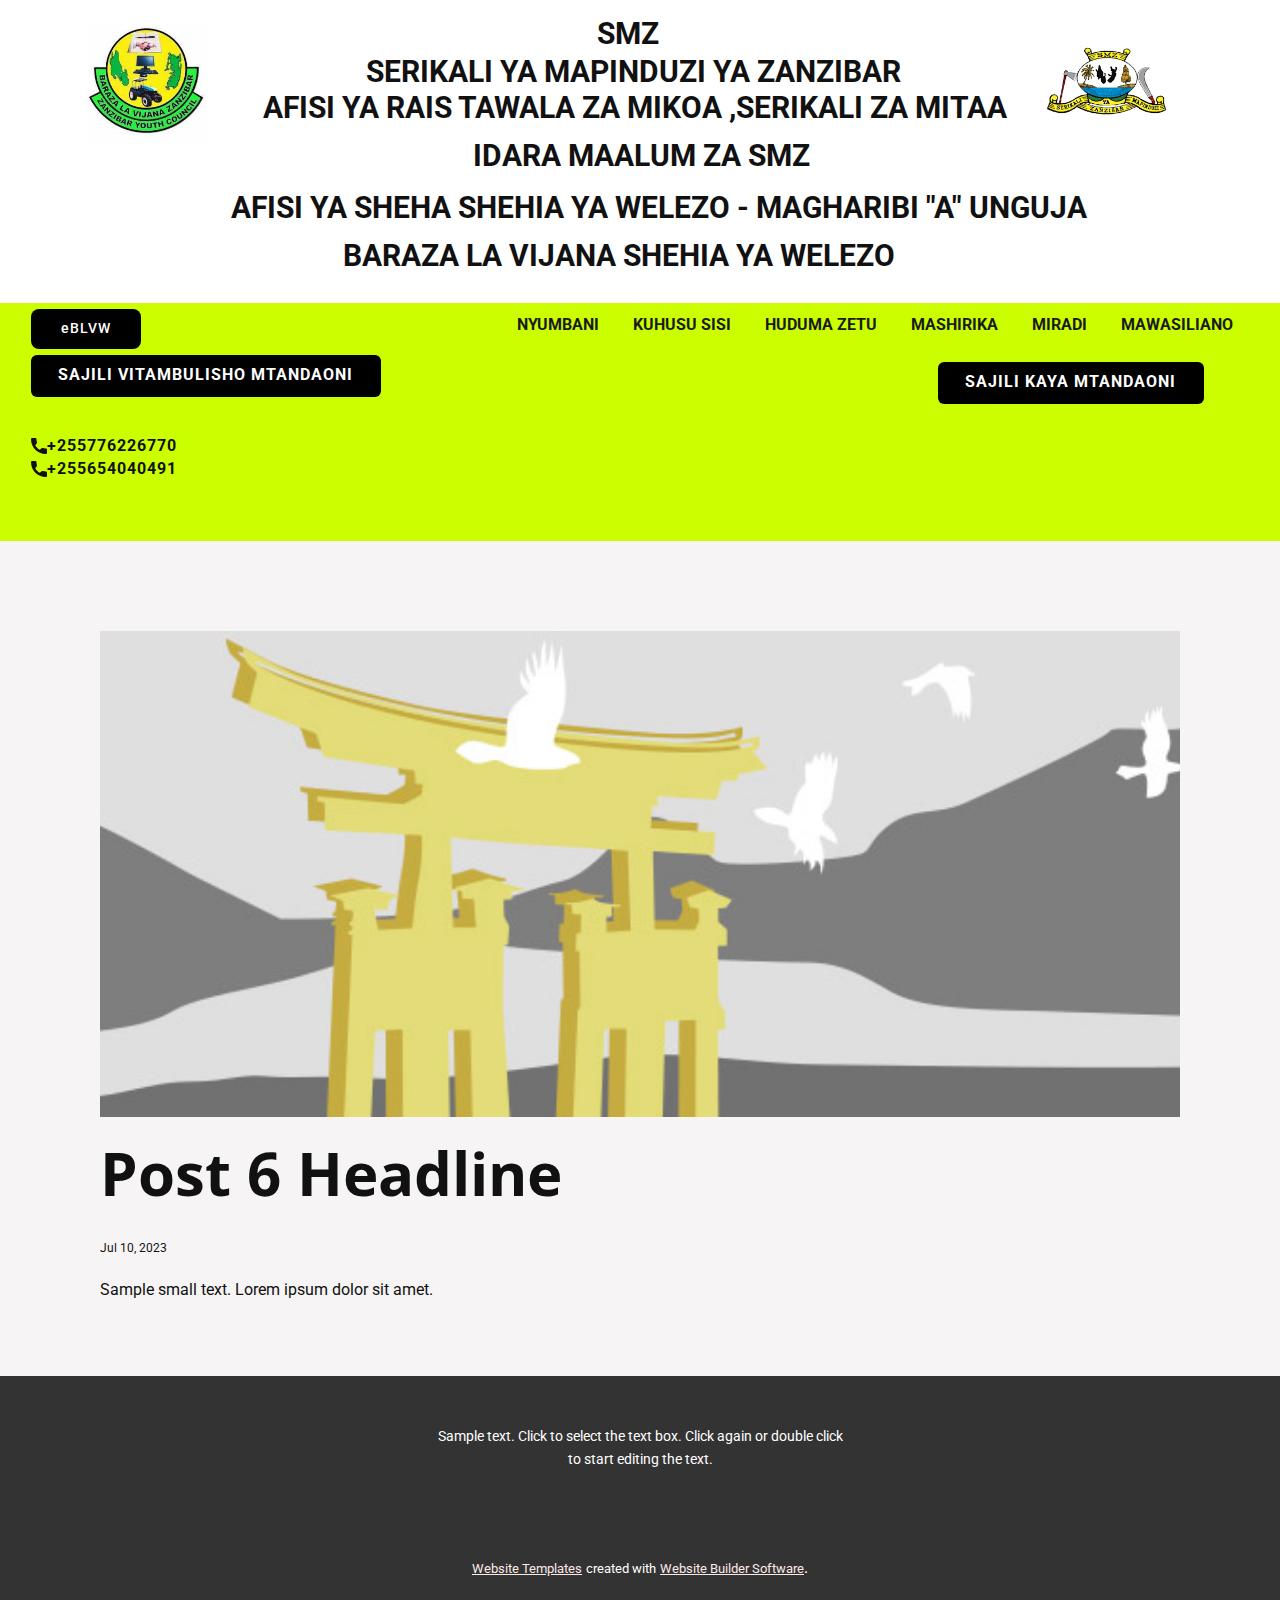
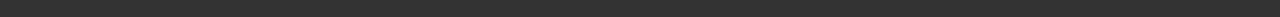
<file: SHEHIA WELEZO/blog/post-5.html>
<!DOCTYPE html>
<html style="font-size: 16px;" lang="en"><head>
    <meta name="viewport" content="width=device-width, initial-scale=1.0">
    <meta charset="utf-8">
    <meta name="keywords" content="Post 1 Headline">
    <meta name="description" content="">
    <title>Post 6 Headline</title>
    <link rel="stylesheet" href="../nicepage.css" media="screen">
<link rel="stylesheet" href="../Post-Template.css" media="screen">
    <script class="u-script" type="text/javascript" src="../jquery.js" defer=""></script>
    <script class="u-script" type="text/javascript" src="../nicepage.js" defer=""></script>
    <meta name="generator" content="Nicepage 5.13.1, nicepage.com">
    <link id="u-theme-google-font" rel="stylesheet" href="https://fonts.googleapis.com/css?family=Open+Sans:300,300i,400,400i,500,500i,600,600i,700,700i,800,800i|Roboto:100,100i,300,300i,400,400i,500,500i,700,700i,900,900i">
    
    
    <script type="application/ld+json">{
		"@context": "http://schema.org",
		"@type": "Organization",
		"name": "SHEHIA WELEZO",
		"logo": "images/download.png"
}</script>
    <meta name="theme-color" content="#d53d29">
  <meta data-intl-tel-input-cdn-path="intlTelInput/"></head>
  <body class="u-body u-xl-mode" data-lang="en"><header class=" u-border-no-bottom u-border-no-left u-border-no-right u-border-no-top u-clearfix u-header u-section-row-container" id="sec-9d56" style=""><div class="u-section-rows">
        <div class="u-clearfix u-section-row u-white" data-animation-name="" data-animation-duration="0" data-animation-delay="0" data-animation-direction="">
          <div class="u-clearfix u-sheet u-sheet-1">
            <p class="u-text u-text-1">SMZ</p>
            <p class="u-text u-text-2">SERIKALI YA MAPINDUZI YA ZANZIBAR</p>
            <a href="https://nicepage.com" class="u-image u-logo u-image-1" data-image-width="225" data-image-height="225">
              <img src="../images/download.png" class="u-logo-image u-logo-image-1">
            </a>
            <p class="u-text u-text-3">AFISI YA RAIS TAWALA ZA MIKOA ,SERIKALI ZA MITAA<br>&nbsp; &nbsp; &nbsp; &nbsp; &nbsp; &nbsp; &nbsp; &nbsp; &nbsp; &nbsp; &nbsp; &nbsp; &nbsp; &nbsp; &nbsp; IDARA MAALUM ZA SMZ
            </p>
            <a href="https://nicepage.com" class="u-image u-logo u-image-2" data-image-width="225" data-image-height="225">
              <img src="../images/download1.jpg" class="u-logo-image u-logo-image-2">
            </a>
            <p class="u-text u-text-4">AFISI YA SHEHA SHEHIA YA WELEZO - MAGHARIBI "A" UNGUJA<br>&nbsp; &nbsp; &nbsp; &nbsp; &nbsp; &nbsp; &nbsp; &nbsp; BARAZA LA VIJANA SHEHIA YA WELEZO
            </p>
          </div>
          
          
          
          
          
        </div>
        <div class="u-palette-3-base u-section-row">
          <div class="u-clearfix u-sheet u-sheet-2">
            <nav class="u-align-left u-menu u-menu-one-level u-offcanvas u-menu-1">
              <div class="menu-collapse" style="font-size: 1rem; letter-spacing: 0px; font-weight: 700; text-transform: uppercase;">
                <a class="u-button-style u-custom-active-border-color u-custom-border u-custom-border-color u-custom-borders u-custom-hover-border-color u-custom-left-right-menu-spacing u-custom-text-active-color u-custom-text-color u-custom-text-hover-color u-custom-top-bottom-menu-spacing u-nav-link" href="#">
                  <svg class="u-svg-link" viewBox="0 0 24 24"><use xmlns:xlink="http://www.w3.org/1999/xlink" xlink:href="#svg-582e"></use></svg>
                  <svg class="u-svg-content" version="1.1" id="svg-582e" viewBox="0 0 16 16" x="0px" y="0px" xmlns:xlink="http://www.w3.org/1999/xlink" xmlns="http://www.w3.org/2000/svg"><g><rect y="1" width="16" height="2"></rect><rect y="7" width="16" height="2"></rect><rect y="13" width="16" height="2"></rect>
</g></svg>
                </a>
              </div>
              <div class="u-custom-menu u-nav-container">
                <ul class="u-nav u-spacing-2 u-unstyled u-nav-1"><li class="u-nav-item"><a class="u-border-2 u-border-active-palette-1-base u-border-hover-palette-1-light-1 u-button-style u-nav-link u-text-active-grey-90 u-text-grey-90 u-text-hover-grey-90" href="../NYUMBANI.html" target="_blank" style="padding: 6px 14px;">NYUMBANI</a>
</li><li class="u-nav-item"><a class="u-border-2 u-border-active-palette-1-base u-border-hover-palette-1-light-1 u-button-style u-nav-link u-text-active-grey-90 u-text-grey-90 u-text-hover-grey-90" href="../NYUMBANI.html#sec-7ca5" target="_blank" style="padding: 6px 14px;">KUHUSU SISI</a>
</li><li class="u-nav-item"><a class="u-border-2 u-border-active-palette-1-base u-border-hover-palette-1-light-1 u-button-style u-nav-link u-text-active-grey-90 u-text-grey-90 u-text-hover-grey-90" href="../WELEZO-TANZANIA-RED-CROSS-.html" style="padding: 6px 14px;">HUDUMA ZETU</a>
</li><li class="u-nav-item"><a class="u-border-2 u-border-active-palette-1-base u-border-hover-palette-1-light-1 u-button-style u-nav-link u-text-active-grey-90 u-text-grey-90 u-text-hover-grey-90" target="_blank" style="padding: 6px 14px;">MASHIRIKA</a>
</li><li class="u-nav-item"><a class="u-border-2 u-border-active-palette-1-base u-border-hover-palette-1-light-1 u-button-style u-nav-link u-text-active-grey-90 u-text-grey-90 u-text-hover-grey-90" href="#" style="padding: 6px 14px;">MIRADI</a>
</li><li class="u-nav-item"><a class="u-border-2 u-border-active-palette-1-base u-border-hover-palette-1-light-1 u-button-style u-nav-link u-text-active-grey-90 u-text-grey-90 u-text-hover-grey-90" href="../DRT-YOUTH-ZANZIBAR.html" style="padding: 6px 14px;">MAWASILIANO</a>
</li></ul>
              </div>
              <div class="u-custom-menu u-nav-container-collapse">
                <div class="u-black u-container-style u-inner-container-layout u-opacity u-opacity-95 u-sidenav">
                  <div class="u-inner-container-layout u-sidenav-overflow">
                    <div class="u-menu-close"></div>
                    <ul class="u-align-center u-nav u-popupmenu-items u-unstyled u-nav-2"><li class="u-nav-item"><a class="u-button-style u-nav-link" href="../NYUMBANI.html" target="_blank">NYUMBANI</a>
</li><li class="u-nav-item"><a class="u-button-style u-nav-link" href="../NYUMBANI.html#sec-7ca5" target="_blank">KUHUSU SISI</a>
</li><li class="u-nav-item"><a class="u-button-style u-nav-link" href="../WELEZO-TANZANIA-RED-CROSS-.html">HUDUMA ZETU</a>
</li><li class="u-nav-item"><a class="u-button-style u-nav-link" target="_blank">MASHIRIKA</a>
</li><li class="u-nav-item"><a class="u-button-style u-nav-link" href="#">MIRADI</a>
</li><li class="u-nav-item"><a class="u-button-style u-nav-link" href="../DRT-YOUTH-ZANZIBAR.html">MAWASILIANO</a>
</li></ul>
                  </div>
                </div>
                <div class="u-black u-menu-overlay u-opacity u-opacity-70"></div>
              </div>
            </nav>
            <a href="https://wkf.ms/3PkkwvG" class="u-black u-border-none u-btn u-btn-round u-button-style u-radius-8 u-text-white u-btn-1">eBLVW</a>
            <a href="https://online.rita.go.tz/en" class="u-active-black u-black u-border-none u-btn u-btn-round u-button-style u-hover-palette-1-dark-1 u-radius-6 u-btn-2" target="_blank">Sajili kaya MTANDAONI</a>
            <a href="https://www.zcsra.go.tz/" class="u-active-black u-black u-border-none u-btn u-btn-round u-button-style u-hover-palette-1-dark-1 u-radius-6 u-btn-3" target="_blank">SAJILI VITAMBULISHO MTANDAONI</a>
            <a href="https://nicepage.com/c/contacts-website-templates" class="u-active-none u-btn u-button-style u-hover-none u-none u-btn-4"><span class="u-icon"><svg class="u-svg-content" viewBox="0 0 405.333 405.333" x="0px" y="0px" style="width: 1em; height: 1em;"><path d="M373.333,266.88c-25.003,0-49.493-3.904-72.704-11.563c-11.328-3.904-24.192-0.896-31.637,6.699l-46.016,34.752    c-52.8-28.181-86.592-61.952-114.389-114.368l33.813-44.928c8.512-8.512,11.563-20.971,7.915-32.64    C142.592,81.472,138.667,56.96,138.667,32c0-17.643-14.357-32-32-32H32C14.357,0,0,14.357,0,32    c0,205.845,167.488,373.333,373.333,373.333c17.643,0,32-14.357,32-32V298.88C405.333,281.237,390.976,266.88,373.333,266.88z"></path></svg></span>+255776226770
            </a>
            <a href="https://nicepage.com/c/contacts-website-templates" class="u-active-none u-btn u-button-style u-hover-none u-none u-btn-5"><span class="u-icon"><svg class="u-svg-content" viewBox="0 0 405.333 405.333" x="0px" y="0px" style="width: 1em; height: 1em;"><path d="M373.333,266.88c-25.003,0-49.493-3.904-72.704-11.563c-11.328-3.904-24.192-0.896-31.637,6.699l-46.016,34.752    c-52.8-28.181-86.592-61.952-114.389-114.368l33.813-44.928c8.512-8.512,11.563-20.971,7.915-32.64    C142.592,81.472,138.667,56.96,138.667,32c0-17.643-14.357-32-32-32H32C14.357,0,0,14.357,0,32    c0,205.845,167.488,373.333,373.333,373.333c17.643,0,32-14.357,32-32V298.88C405.333,281.237,390.976,266.88,373.333,266.88z"></path></svg></span>+255654040491
            </a>
          </div>
          
          
          
          
          
        </div>
      </div></header>
    <section class="u-align-center u-clearfix u-section-1" id="sec-ded8">
      <div class="u-clearfix u-sheet u-valign-middle-md u-valign-middle-sm u-valign-middle-xs u-sheet-1"><!--post_details--><!--post_details_options_json--><!--{"source":""}--><!--/post_details_options_json--><!--blog_post-->
        <div class="u-container-style u-expanded-width u-post-details u-post-details-1">
          <div class="u-container-layout u-valign-middle u-container-layout-1"><!--blog_post_image-->
            <img alt="" class="u-blog-control u-expanded-width u-image u-image-default u-image-1" src="../images/8ad73f3c.jpeg"><!--/blog_post_image--><!--blog_post_header-->
            <h2 class="u-blog-control u-text u-text-1">Post 6 Headline</h2><!--/blog_post_header--><!--blog_post_metadata-->
            <div class="u-blog-control u-metadata u-metadata-1"><!--blog_post_metadata_date-->
              <span class="u-meta-date u-meta-icon">Jul 10, 2023</span><!--/blog_post_metadata_date--><!--blog_post_metadata_category-->
              <!--/blog_post_metadata_category--><!--blog_post_metadata_comments-->
              <!--/blog_post_metadata_comments-->
            </div><!--/blog_post_metadata--><!--blog_post_content-->
            <div class="u-align-justify u-blog-control u-post-content u-text u-text-2 fr-view">
  Sample small text. Lorem ipsum dolor sit amet.
  </div><!--/blog_post_content-->
          </div>
        </div><!--/blog_post--><!--/post_details-->
      </div>
    </section>
    
    
    <footer class="u-align-center u-clearfix u-footer u-grey-80 u-footer" id="sec-3cba"><div class="u-clearfix u-sheet u-sheet-1">
        <p class="u-small-text u-text u-text-variant u-text-1">Sample text. Click to select the text box. Click again or double click to start editing the text.</p>
      </div></footer>
    <section class="u-backlink u-clearfix u-grey-80">
      <a class="u-link" href="https://nicepage.com/website-templates" target="_blank">
        <span>Website Templates</span>
      </a>
      <p class="u-text">
        <span>created with</span>
      </p>
      <a class="u-link" href="" target="_blank">
        <span>Website Builder Software</span>
      </a>. 
    </section>
  
</body></html>
</file>
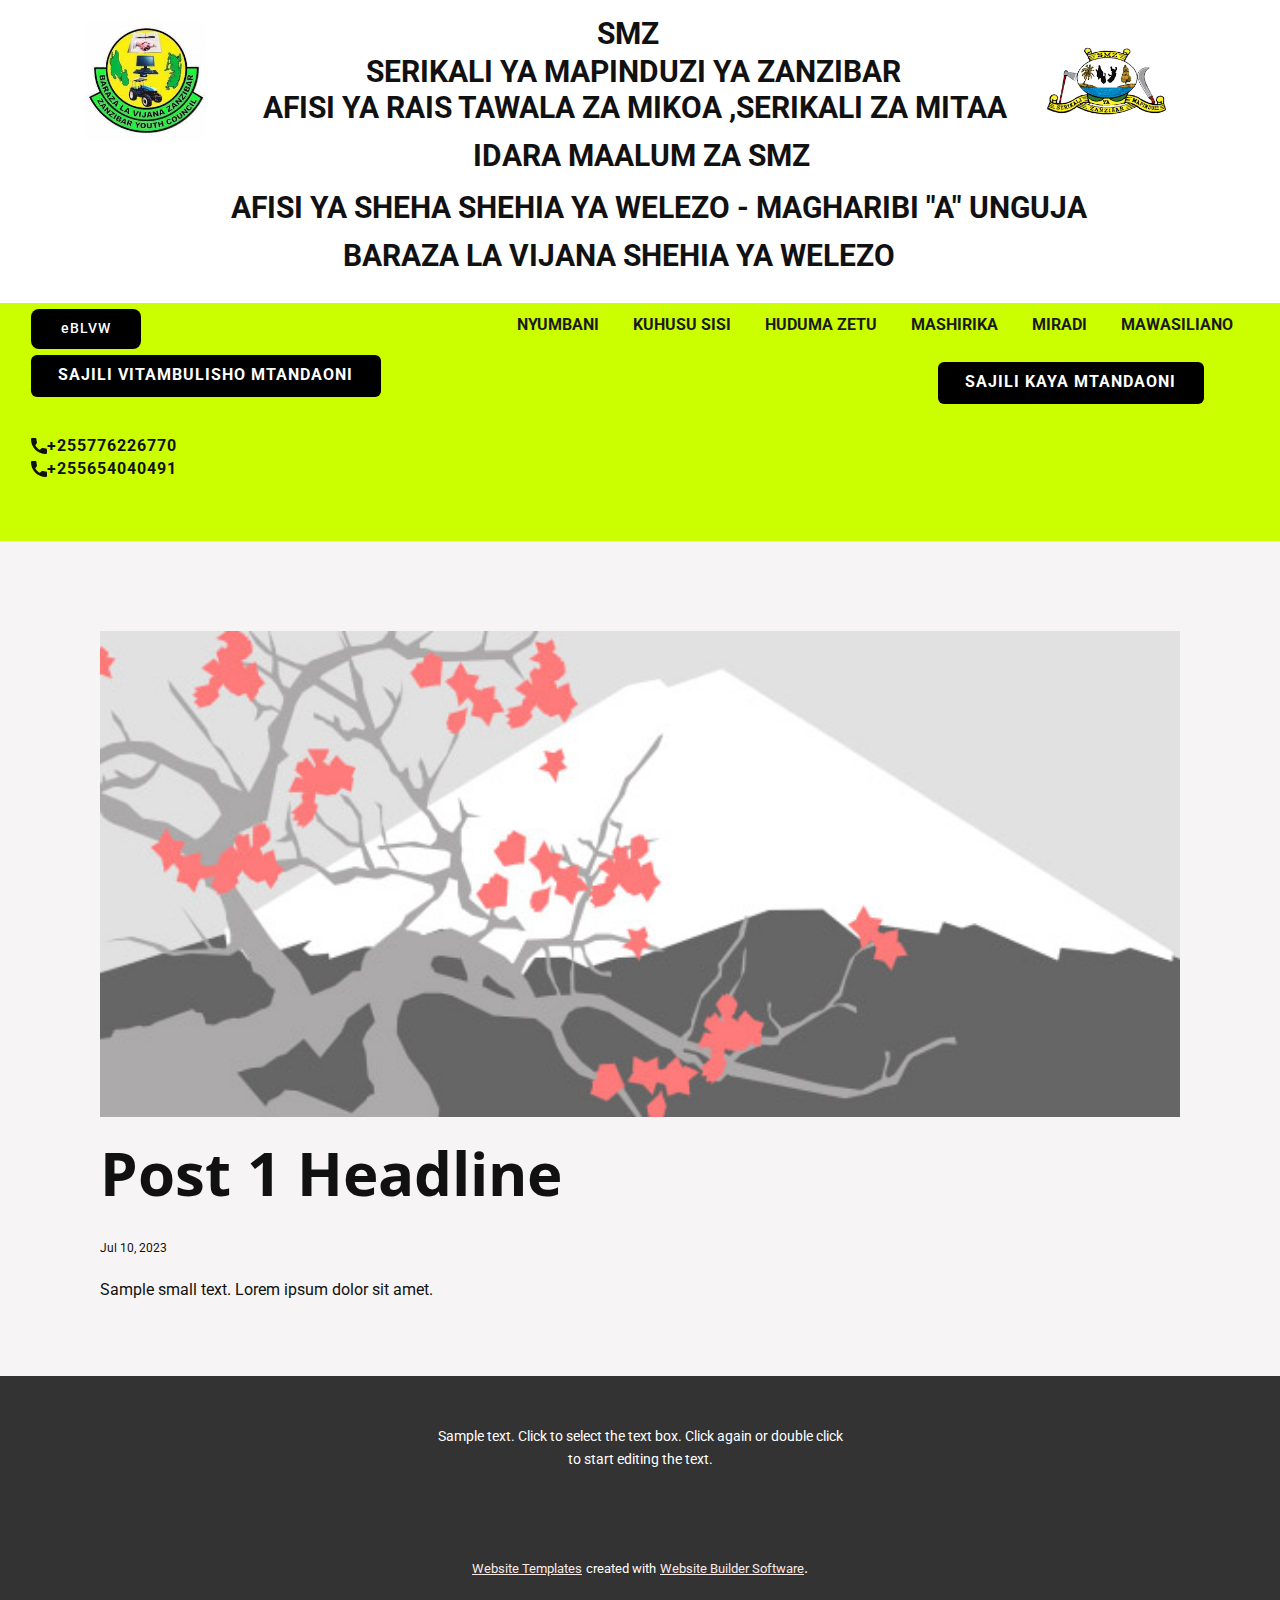
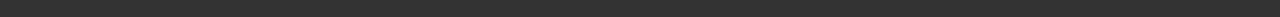
<file: SHEHIA WELEZO/blog/post.html>
<!DOCTYPE html>
<html style="font-size: 16px;" lang="en"><head>
    <meta name="viewport" content="width=device-width, initial-scale=1.0">
    <meta charset="utf-8">
    <meta name="keywords" content="Post 1 Headline">
    <meta name="description" content="">
    <title>Post 1 Headline</title>
    <link rel="stylesheet" href="../nicepage.css" media="screen">
<link rel="stylesheet" href="../Post-Template.css" media="screen">
    <script class="u-script" type="text/javascript" src="../jquery.js" defer=""></script>
    <script class="u-script" type="text/javascript" src="../nicepage.js" defer=""></script>
    <meta name="generator" content="Nicepage 5.13.1, nicepage.com">
    <link id="u-theme-google-font" rel="stylesheet" href="https://fonts.googleapis.com/css?family=Open+Sans:300,300i,400,400i,500,500i,600,600i,700,700i,800,800i|Roboto:100,100i,300,300i,400,400i,500,500i,700,700i,900,900i">
    
    
    <script type="application/ld+json">{
		"@context": "http://schema.org",
		"@type": "Organization",
		"name": "SHEHIA WELEZO",
		"logo": "images/download.png"
}</script>
    <meta name="theme-color" content="#d53d29">
  <meta data-intl-tel-input-cdn-path="intlTelInput/"></head>
  <body class="u-body u-xl-mode" data-lang="en"><header class=" u-border-no-bottom u-border-no-left u-border-no-right u-border-no-top u-clearfix u-header u-section-row-container" id="sec-9d56" style=""><div class="u-section-rows">
        <div class="u-clearfix u-section-row u-white" data-animation-name="" data-animation-duration="0" data-animation-delay="0" data-animation-direction="">
          <div class="u-clearfix u-sheet u-sheet-1">
            <p class="u-text u-text-1">SMZ</p>
            <p class="u-text u-text-2">SERIKALI YA MAPINDUZI YA ZANZIBAR</p>
            <a href="https://nicepage.com" class="u-image u-logo u-image-1" data-image-width="225" data-image-height="225">
              <img src="../images/download.png" class="u-logo-image u-logo-image-1">
            </a>
            <p class="u-text u-text-3">AFISI YA RAIS TAWALA ZA MIKOA ,SERIKALI ZA MITAA<br>&nbsp; &nbsp; &nbsp; &nbsp; &nbsp; &nbsp; &nbsp; &nbsp; &nbsp; &nbsp; &nbsp; &nbsp; &nbsp; &nbsp; &nbsp; IDARA MAALUM ZA SMZ
            </p>
            <a href="https://nicepage.com" class="u-image u-logo u-image-2" data-image-width="225" data-image-height="225">
              <img src="../images/download1.jpg" class="u-logo-image u-logo-image-2">
            </a>
            <p class="u-text u-text-4">AFISI YA SHEHA SHEHIA YA WELEZO - MAGHARIBI "A" UNGUJA<br>&nbsp; &nbsp; &nbsp; &nbsp; &nbsp; &nbsp; &nbsp; &nbsp; BARAZA LA VIJANA SHEHIA YA WELEZO
            </p>
          </div>
          
          
          
          
          
        </div>
        <div class="u-palette-3-base u-section-row">
          <div class="u-clearfix u-sheet u-sheet-2">
            <nav class="u-align-left u-menu u-menu-one-level u-offcanvas u-menu-1">
              <div class="menu-collapse" style="font-size: 1rem; letter-spacing: 0px; font-weight: 700; text-transform: uppercase;">
                <a class="u-button-style u-custom-active-border-color u-custom-border u-custom-border-color u-custom-borders u-custom-hover-border-color u-custom-left-right-menu-spacing u-custom-text-active-color u-custom-text-color u-custom-text-hover-color u-custom-top-bottom-menu-spacing u-nav-link" href="#">
                  <svg class="u-svg-link" viewBox="0 0 24 24"><use xmlns:xlink="http://www.w3.org/1999/xlink" xlink:href="#svg-582e"></use></svg>
                  <svg class="u-svg-content" version="1.1" id="svg-582e" viewBox="0 0 16 16" x="0px" y="0px" xmlns:xlink="http://www.w3.org/1999/xlink" xmlns="http://www.w3.org/2000/svg"><g><rect y="1" width="16" height="2"></rect><rect y="7" width="16" height="2"></rect><rect y="13" width="16" height="2"></rect>
</g></svg>
                </a>
              </div>
              <div class="u-custom-menu u-nav-container">
                <ul class="u-nav u-spacing-2 u-unstyled u-nav-1"><li class="u-nav-item"><a class="u-border-2 u-border-active-palette-1-base u-border-hover-palette-1-light-1 u-button-style u-nav-link u-text-active-grey-90 u-text-grey-90 u-text-hover-grey-90" href="../NYUMBANI.html" target="_blank" style="padding: 6px 14px;">NYUMBANI</a>
</li><li class="u-nav-item"><a class="u-border-2 u-border-active-palette-1-base u-border-hover-palette-1-light-1 u-button-style u-nav-link u-text-active-grey-90 u-text-grey-90 u-text-hover-grey-90" href="../NYUMBANI.html#sec-7ca5" target="_blank" style="padding: 6px 14px;">KUHUSU SISI</a>
</li><li class="u-nav-item"><a class="u-border-2 u-border-active-palette-1-base u-border-hover-palette-1-light-1 u-button-style u-nav-link u-text-active-grey-90 u-text-grey-90 u-text-hover-grey-90" href="../WELEZO-TANZANIA-RED-CROSS-.html" style="padding: 6px 14px;">HUDUMA ZETU</a>
</li><li class="u-nav-item"><a class="u-border-2 u-border-active-palette-1-base u-border-hover-palette-1-light-1 u-button-style u-nav-link u-text-active-grey-90 u-text-grey-90 u-text-hover-grey-90" target="_blank" style="padding: 6px 14px;">MASHIRIKA</a>
</li><li class="u-nav-item"><a class="u-border-2 u-border-active-palette-1-base u-border-hover-palette-1-light-1 u-button-style u-nav-link u-text-active-grey-90 u-text-grey-90 u-text-hover-grey-90" href="#" style="padding: 6px 14px;">MIRADI</a>
</li><li class="u-nav-item"><a class="u-border-2 u-border-active-palette-1-base u-border-hover-palette-1-light-1 u-button-style u-nav-link u-text-active-grey-90 u-text-grey-90 u-text-hover-grey-90" href="../DRT-YOUTH-ZANZIBAR.html" style="padding: 6px 14px;">MAWASILIANO</a>
</li></ul>
              </div>
              <div class="u-custom-menu u-nav-container-collapse">
                <div class="u-black u-container-style u-inner-container-layout u-opacity u-opacity-95 u-sidenav">
                  <div class="u-inner-container-layout u-sidenav-overflow">
                    <div class="u-menu-close"></div>
                    <ul class="u-align-center u-nav u-popupmenu-items u-unstyled u-nav-2"><li class="u-nav-item"><a class="u-button-style u-nav-link" href="../NYUMBANI.html" target="_blank">NYUMBANI</a>
</li><li class="u-nav-item"><a class="u-button-style u-nav-link" href="../NYUMBANI.html#sec-7ca5" target="_blank">KUHUSU SISI</a>
</li><li class="u-nav-item"><a class="u-button-style u-nav-link" href="../WELEZO-TANZANIA-RED-CROSS-.html">HUDUMA ZETU</a>
</li><li class="u-nav-item"><a class="u-button-style u-nav-link" target="_blank">MASHIRIKA</a>
</li><li class="u-nav-item"><a class="u-button-style u-nav-link" href="#">MIRADI</a>
</li><li class="u-nav-item"><a class="u-button-style u-nav-link" href="../DRT-YOUTH-ZANZIBAR.html">MAWASILIANO</a>
</li></ul>
                  </div>
                </div>
                <div class="u-black u-menu-overlay u-opacity u-opacity-70"></div>
              </div>
            </nav>
            <a href="https://wkf.ms/3PkkwvG" class="u-black u-border-none u-btn u-btn-round u-button-style u-radius-8 u-text-white u-btn-1">eBLVW</a>
            <a href="https://online.rita.go.tz/en" class="u-active-black u-black u-border-none u-btn u-btn-round u-button-style u-hover-palette-1-dark-1 u-radius-6 u-btn-2" target="_blank">Sajili kaya MTANDAONI</a>
            <a href="https://www.zcsra.go.tz/" class="u-active-black u-black u-border-none u-btn u-btn-round u-button-style u-hover-palette-1-dark-1 u-radius-6 u-btn-3" target="_blank">SAJILI VITAMBULISHO MTANDAONI</a>
            <a href="https://nicepage.com/c/contacts-website-templates" class="u-active-none u-btn u-button-style u-hover-none u-none u-btn-4"><span class="u-icon"><svg class="u-svg-content" viewBox="0 0 405.333 405.333" x="0px" y="0px" style="width: 1em; height: 1em;"><path d="M373.333,266.88c-25.003,0-49.493-3.904-72.704-11.563c-11.328-3.904-24.192-0.896-31.637,6.699l-46.016,34.752    c-52.8-28.181-86.592-61.952-114.389-114.368l33.813-44.928c8.512-8.512,11.563-20.971,7.915-32.64    C142.592,81.472,138.667,56.96,138.667,32c0-17.643-14.357-32-32-32H32C14.357,0,0,14.357,0,32    c0,205.845,167.488,373.333,373.333,373.333c17.643,0,32-14.357,32-32V298.88C405.333,281.237,390.976,266.88,373.333,266.88z"></path></svg></span>+255776226770
            </a>
            <a href="https://nicepage.com/c/contacts-website-templates" class="u-active-none u-btn u-button-style u-hover-none u-none u-btn-5"><span class="u-icon"><svg class="u-svg-content" viewBox="0 0 405.333 405.333" x="0px" y="0px" style="width: 1em; height: 1em;"><path d="M373.333,266.88c-25.003,0-49.493-3.904-72.704-11.563c-11.328-3.904-24.192-0.896-31.637,6.699l-46.016,34.752    c-52.8-28.181-86.592-61.952-114.389-114.368l33.813-44.928c8.512-8.512,11.563-20.971,7.915-32.64    C142.592,81.472,138.667,56.96,138.667,32c0-17.643-14.357-32-32-32H32C14.357,0,0,14.357,0,32    c0,205.845,167.488,373.333,373.333,373.333c17.643,0,32-14.357,32-32V298.88C405.333,281.237,390.976,266.88,373.333,266.88z"></path></svg></span>+255654040491
            </a>
          </div>
          
          
          
          
          
        </div>
      </div></header>
    <section class="u-align-center u-clearfix u-section-1" id="sec-ded8">
      <div class="u-clearfix u-sheet u-valign-middle-md u-valign-middle-sm u-valign-middle-xs u-sheet-1"><!--post_details--><!--post_details_options_json--><!--{"source":""}--><!--/post_details_options_json--><!--blog_post-->
        <div class="u-container-style u-expanded-width u-post-details u-post-details-1">
          <div class="u-container-layout u-valign-middle u-container-layout-1"><!--blog_post_image-->
            <img alt="" class="u-blog-control u-expanded-width u-image u-image-default u-image-1" src="../images/0fd3416c.jpeg"><!--/blog_post_image--><!--blog_post_header-->
            <h2 class="u-blog-control u-text u-text-1">Post 1 Headline</h2><!--/blog_post_header--><!--blog_post_metadata-->
            <div class="u-blog-control u-metadata u-metadata-1"><!--blog_post_metadata_date-->
              <span class="u-meta-date u-meta-icon">Jul 10, 2023</span><!--/blog_post_metadata_date--><!--blog_post_metadata_category-->
              <!--/blog_post_metadata_category--><!--blog_post_metadata_comments-->
              <!--/blog_post_metadata_comments-->
            </div><!--/blog_post_metadata--><!--blog_post_content-->
            <div class="u-align-justify u-blog-control u-post-content u-text u-text-2 fr-view">
  Sample small text. Lorem ipsum dolor sit amet.
  </div><!--/blog_post_content-->
          </div>
        </div><!--/blog_post--><!--/post_details-->
      </div>
    </section>
    
    
    <footer class="u-align-center u-clearfix u-footer u-grey-80 u-footer" id="sec-3cba"><div class="u-clearfix u-sheet u-sheet-1">
        <p class="u-small-text u-text u-text-variant u-text-1">Sample text. Click to select the text box. Click again or double click to start editing the text.</p>
      </div></footer>
    <section class="u-backlink u-clearfix u-grey-80">
      <a class="u-link" href="https://nicepage.com/website-templates" target="_blank">
        <span>Website Templates</span>
      </a>
      <p class="u-text">
        <span>created with</span>
      </p>
      <a class="u-link" href="" target="_blank">
        <span>Website Builder Software</span>
      </a>. 
    </section>
  
</body></html>
</file>
